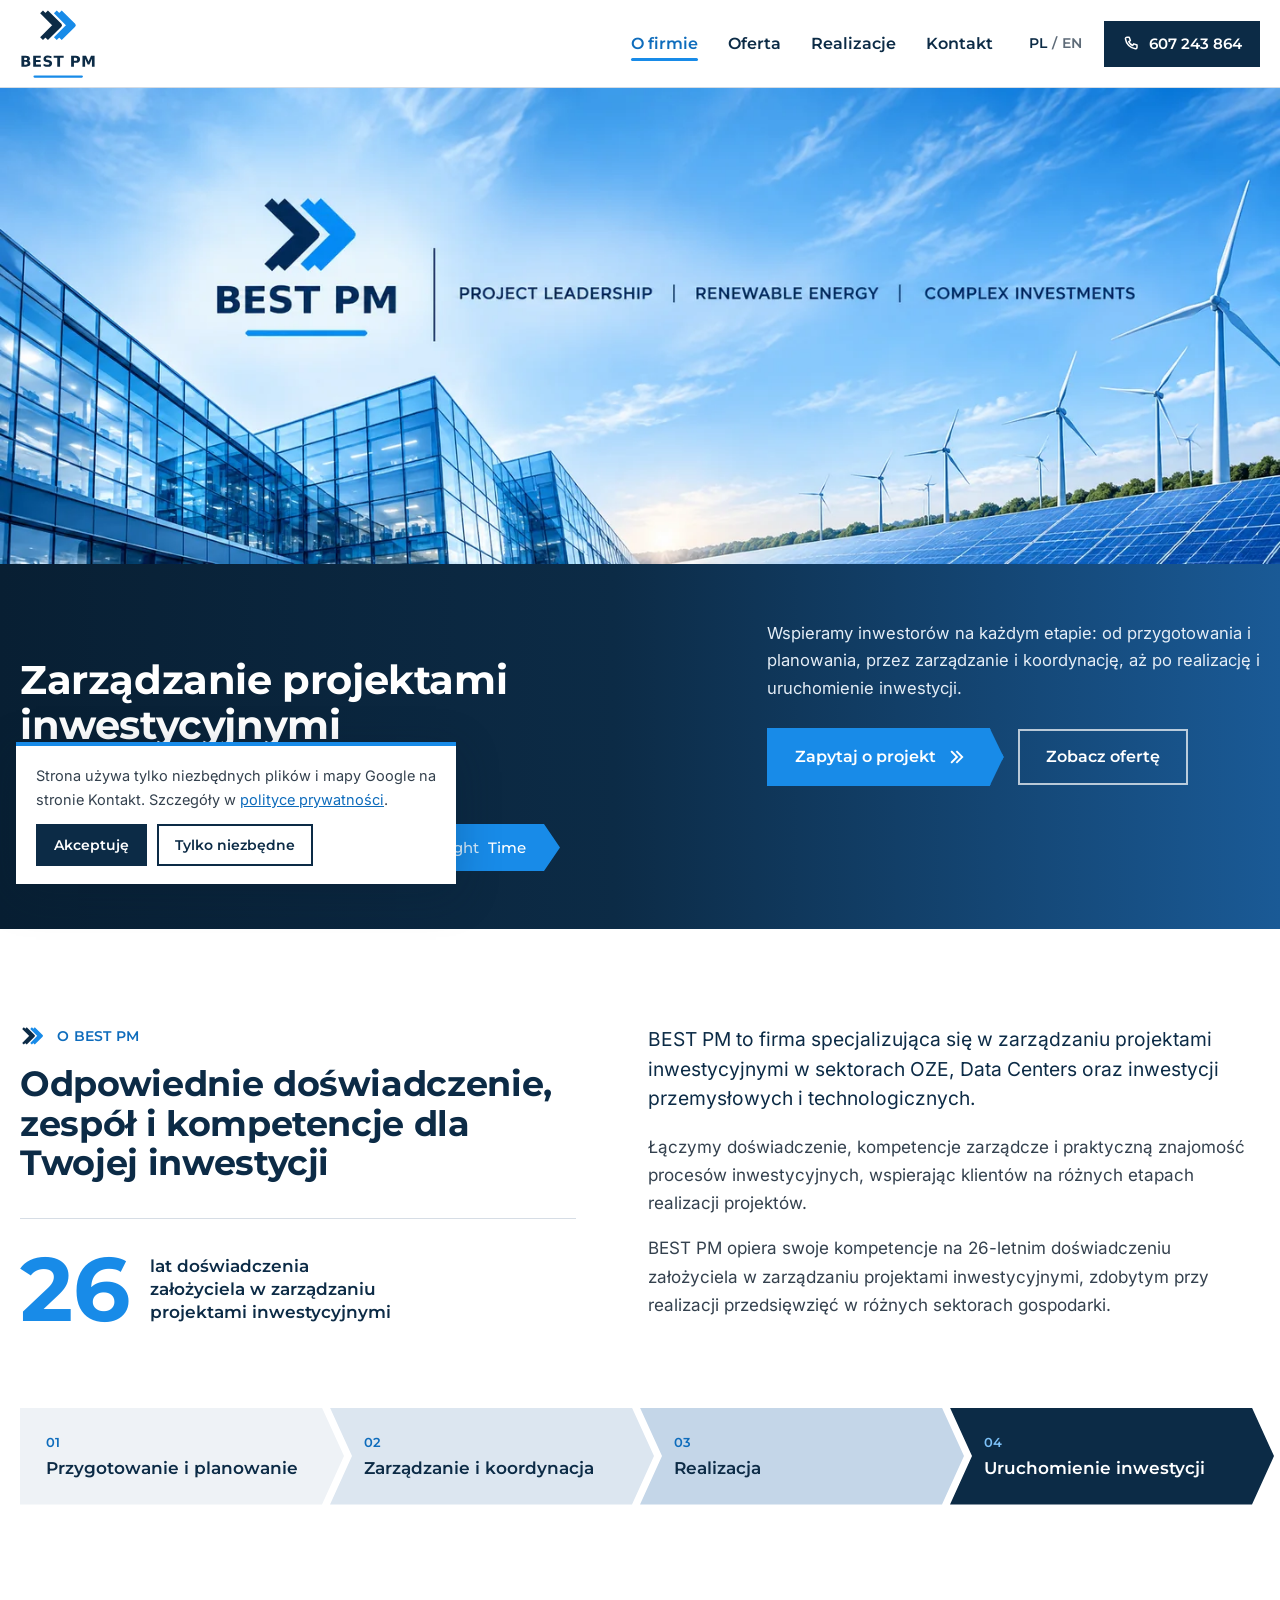
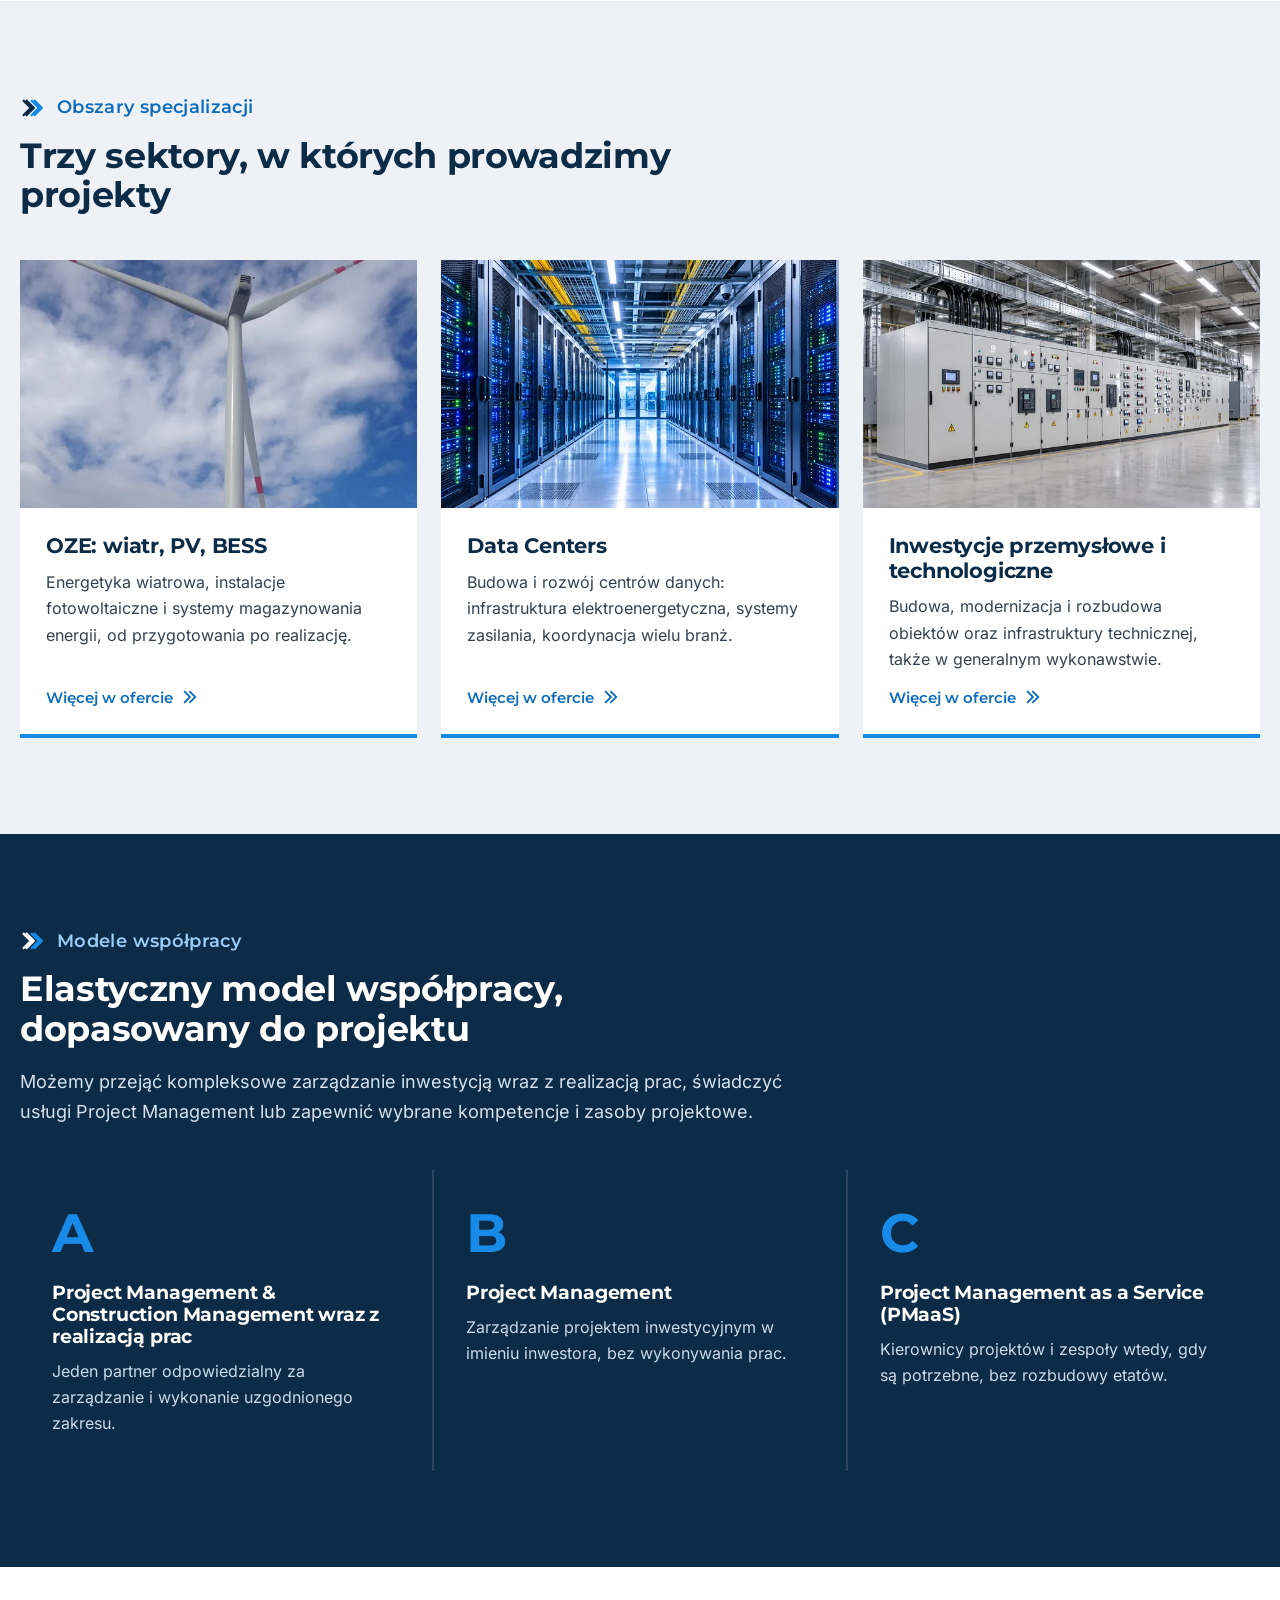
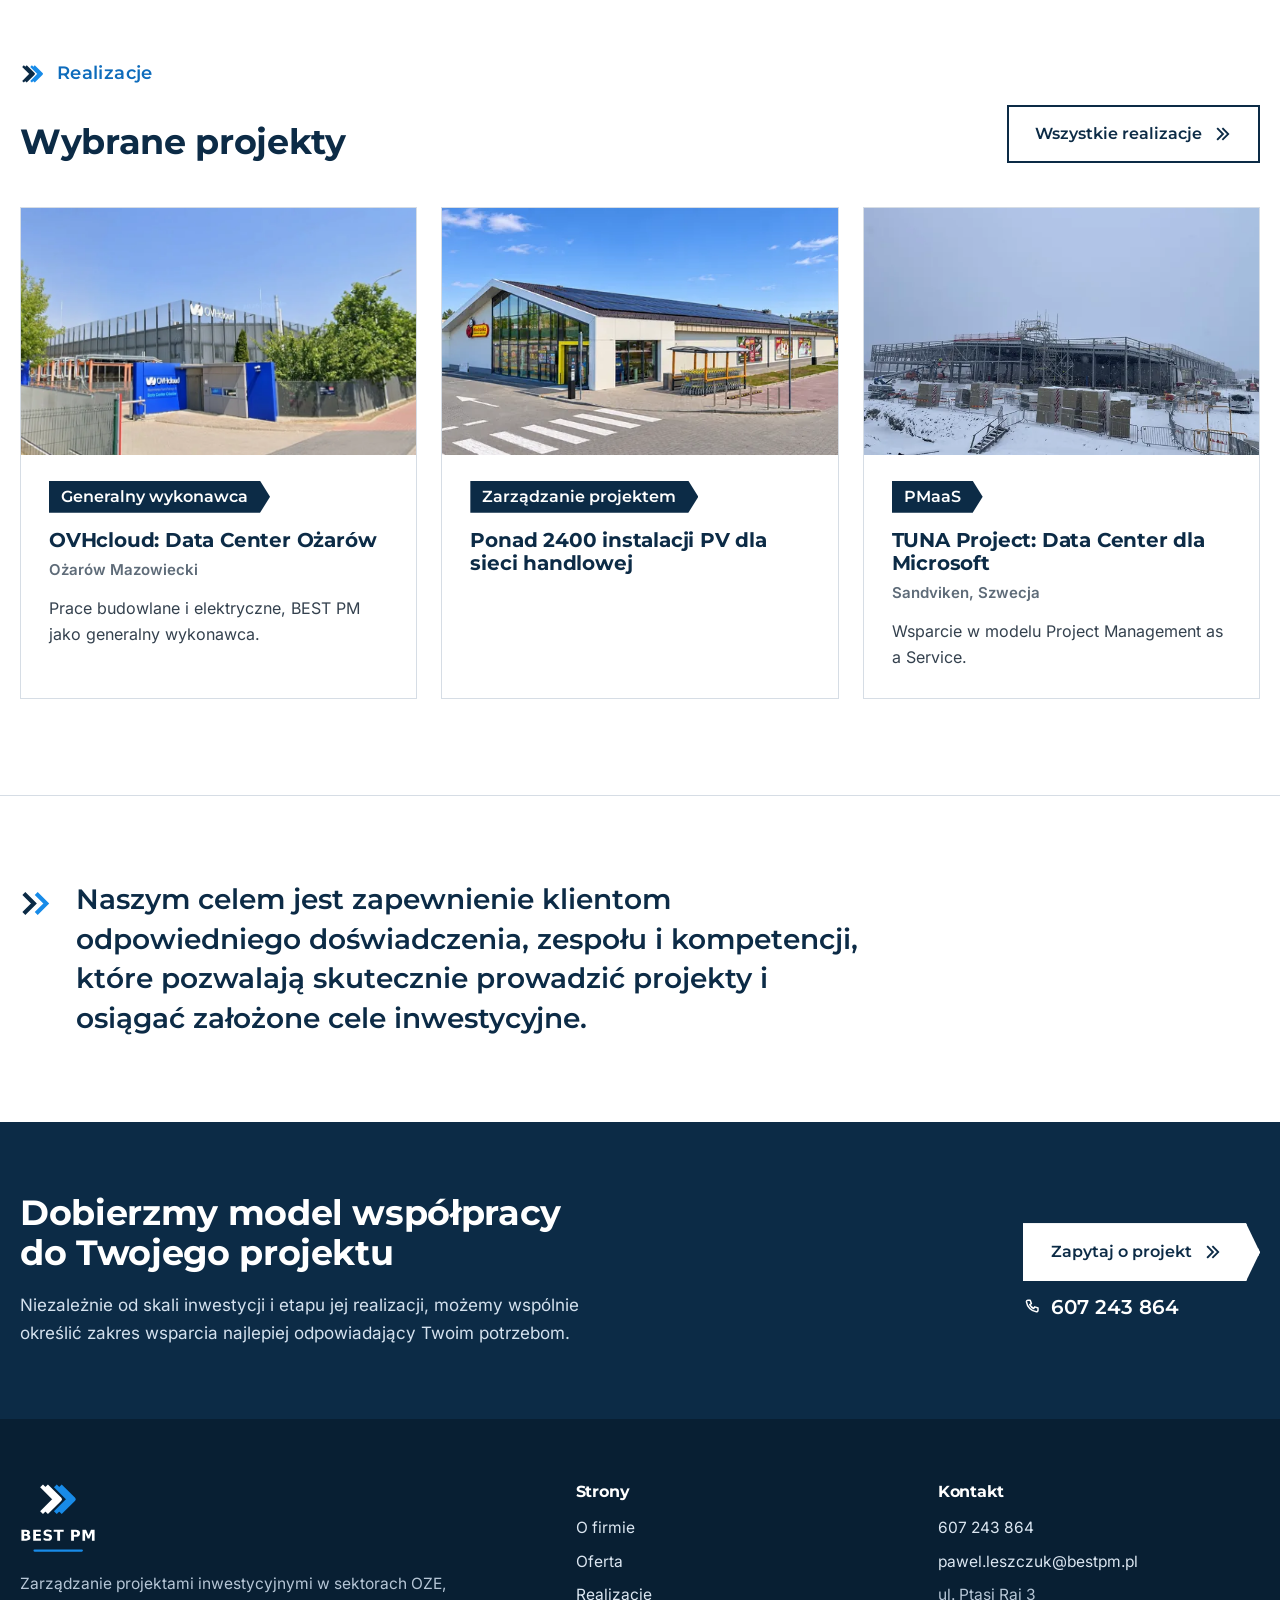
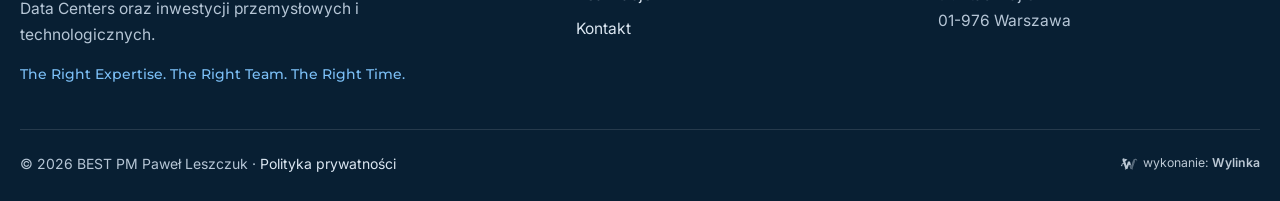
<file: index.html>
<!doctype html>
<html lang="pl">
<head>
<meta charset="utf-8">
<meta name="viewport" content="width=device-width,initial-scale=1">
<title>BEST PM - zarządzanie projektami inwestycyjnymi: OZE, Data Centers, przemysł</title>
<meta name="description" content="BEST PM: zarządzanie projektami inwestycyjnymi w sektorach OZE, Data Centers oraz inwestycji przemysłowych i technologicznych. Project Management, Construction Management i PMaaS.">
<meta name="robots" content="noindex,nofollow">
<meta name="theme-color" content="#0C2B46">
<link rel="icon" href="data:image/svg+xml,%3Csvg xmlns='http://www.w3.org/2000/svg' viewBox='0 0 36 32'%3E%3Cg fill='none' stroke-width='3.4' stroke-linejoin='round'%3E%3Cpath d='M4.2 4.5L15.6 15.9 4.2 27.3M12.3 10.5L17.7 15.9 12.3 21.3M8.4 4.5L19.8 15.9 8.4 27.3' stroke='%230C2B46'/%3E%3Cpath d='M15.9 4.5L27.3 15.9 15.9 27.3M24 10.5L29.4 15.9 24 21.3M20.1 4.5L31.5 15.9 20.1 27.3' stroke='%23188BE8'/%3E%3C/g%3E%3C/svg%3E">
<link rel="preload" href="fonts/montserrat-rdzen.woff2" as="font" type="font/woff2" crossorigin>
<link rel="preload" href="fonts/inter-rdzen.woff2" as="font" type="font/woff2" crossorigin>
<style>
@font-face{font-family:"Montserrat";font-style:normal;font-weight:500 700;font-display:swap;src:url(fonts/montserrat-rdzen.woff2) format("woff2");unicode-range:U+0020-007E,U+00A0,U+00A9,U+00AB,U+00B0,U+00B7,U+00BB,U+00D3,U+00F3,U+2013,U+2018-2019,U+201C-201E,U+2022,U+2026}
@font-face{font-family:"Montserrat";font-style:normal;font-weight:500 700;font-display:swap;src:url(fonts/montserrat-pl.woff2) format("woff2");unicode-range:U+0104-0107,U+0118-0119,U+0141-0144,U+015A-015B,U+0179-017C}
@font-face{font-family:"Inter";font-style:normal;font-weight:400 700;font-display:swap;src:url(fonts/inter-rdzen.woff2) format("woff2");unicode-range:U+0020-007E,U+00A0,U+00A9,U+00AB,U+00B0,U+00B7,U+00BB,U+00D3,U+00D7,U+00F3,U+2013-2014,U+2018-2019,U+201C-201E,U+2022,U+2026,U+20AC}
@font-face{font-family:"Inter";font-style:normal;font-weight:400 700;font-display:swap;src:url(fonts/inter-pl.woff2) format("woff2");unicode-range:U+0104-0107,U+0118-0119,U+0141-0144,U+015A-015B,U+0179-017C}
</style>
<link rel="stylesheet" href="style.css?v=4">
<link rel="preload" as="image" type="image/webp" imagesrcset="img/tlo-960.webp 960w, img/tlo-1440.webp 1440w, img/tlo-2056.webp 2056w" imagesizes="100vw" fetchpriority="high">
<style>
.wylinka-badge{display:inline-flex;align-items:center;gap:.4em;color:inherit;text-decoration:none;font-size:.875em;line-height:1;opacity:.85}
.wylinka-badge:hover,.wylinka-badge:focus-visible{opacity:1}
.wylinka-badge:focus-visible{outline:2px solid currentColor;outline-offset:3px;border-radius:2px}
.wylinka-badge svg{width:18px;height:18px;flex:none;overflow:visible}
.wylinka-badge b{font-weight:600}
.wylinka-badge .wy-old{opacity:.45;transform-origin:40px 30px;transition:transform .32s cubic-bezier(.3,.7,.4,1),opacity .32s ease-out}
.wylinka-badge .wy-pod{opacity:0;transition:opacity .2s ease-out .08s}
.wylinka-badge:hover .wy-old,.wylinka-badge:focus-visible .wy-old{transform:translate(9px,7px) rotate(9deg);opacity:0}
.wylinka-badge:hover .wy-pod,.wylinka-badge:focus-visible .wy-pod{opacity:1}
@media (prefers-reduced-motion:reduce){.wylinka-badge .wy-old,.wylinka-badge .wy-pod{transition:none}.wylinka-badge:hover .wy-old,.wylinka-badge:focus-visible .wy-old{transform:none;opacity:.45}.wylinka-badge:hover .wy-pod,.wylinka-badge:focus-visible .wy-pod{opacity:0}}
</style>
</head>
<body>
<a class="skip" href="#tresc">Przejdź do treści</a>
<header class="top"><div class="wrap">
<a class="logo" href="index.html" aria-label="BEST PM, strona główna"><svg class="logo-svg" viewBox="42 62 216 198" role="img" aria-label="BEST PM"><g fill="none" stroke-width="11.3" stroke-linejoin="round"><path d="M103 70L141 108L103 146M130 90L148 108L130 126M117 70L155 108L117 146" stroke="#0C2B46"/><path d="M142 70L180 108L142 146M169 90L187 108L169 126M156 70L194 108L156 146" stroke="#188BE8"/></g><path fill="#0C2B46" d="M58.35 206.09Q60.23 206.09 61.20 205.27Q62.17 204.44 62.17 202.83Q62.17 201.24 61.20 200.40Q60.23 199.56 58.35 199.56H53.95V206.09ZM58.62 219.58Q61.01 219.58 62.22 218.57Q63.43 217.56 63.43 215.51Q63.43 213.51 62.23 212.51Q61.03 211.51 58.62 211.51H53.95V219.58ZM66.01 208.49Q68.57 209.23 69.98 211.24Q71.38 213.24 71.38 216.15Q71.38 220.62 68.37 222.81Q65.35 225.0 59.20 225.0H46.0V194.15H57.94Q64.36 194.15 67.24 196.09Q70.12 198.04 70.12 202.31Q70.12 204.56 69.07 206.14Q68.02 207.72 66.01 208.49ZM79.32 194.15H100.79V200.16H87.27V205.91H99.98V211.92H87.27V218.98H101.24V225.0H79.32ZM130.76 195.12V201.65Q128.22 200.51 125.81 199.94Q123.39 199.36 121.24 199.36Q118.39 199.36 117.03 200.14Q115.66 200.93 115.66 202.58Q115.66 203.82 116.58 204.51Q117.50 205.20 119.92 205.70L123.31 206.38Q128.45 207.41 130.62 209.52Q132.79 211.63 132.79 215.51Q132.79 220.62 129.76 223.10Q126.74 225.59 120.52 225.59Q117.58 225.59 114.63 225.04Q111.68 224.48 108.72 223.38V216.67Q111.68 218.24 114.43 219.04Q117.19 219.83 119.75 219.83Q122.36 219.83 123.74 218.96Q125.12 218.10 125.12 216.48Q125.12 215.04 124.18 214.25Q123.24 213.47 120.44 212.85L117.36 212.17Q112.73 211.17 110.59 209.01Q108.45 206.84 108.45 203.16Q108.45 198.55 111.43 196.07Q114.40 193.59 119.98 193.59Q122.52 193.59 125.21 193.98Q127.89 194.36 130.76 195.12ZM137.17 194.15H165.60V200.16H155.37V225.0H147.42V200.16H137.17ZM186.59 194.15H199.80Q205.68 194.15 208.83 196.77Q211.98 199.38 211.98 204.21Q211.98 209.07 208.83 211.68Q205.68 214.29 199.80 214.29H194.55V225.0H186.59ZM194.55 199.92V208.53H198.95Q201.26 208.53 202.52 207.40Q203.78 206.28 203.78 204.21Q203.78 202.15 202.52 201.03Q201.26 199.92 198.95 199.92ZM218.68 194.15H228.80L235.83 210.66L242.89 194.15H253.0V225.0H245.48V202.44L238.37 219.07H233.33L226.22 202.44V225.0H218.68Z"/><rect x="80" y="250" width="140" height="6.4" rx="3.2" fill="#188BE8"/></svg></a>
<nav class="nav" aria-label="Menu główne"><a href="index.html" aria-current="page">O firmie</a><a href="oferta.html">Oferta</a><a href="realizacje.html">Realizacje</a><a href="kontakt.html">Kontakt</a></nav>
<div class="jez" aria-label="Wersja językowa"><span class="akt" aria-current="true">PL</span><span class="sep">/</span><a href="#" aria-disabled="true" title="Wersja angielska: po przekazaniu angielskich tekstów">EN</a></div>
<a class="tel" href="tel:+48607243864"><svg class="ik" viewBox="0 0 24 24" aria-hidden="true"><path d="M6.6 3h3l1.6 4.4-2.2 1.4a11 11 0 0 0 5.2 5.2l1.4-2.2L20 13.4v3a2 2 0 0 1-2.2 2A15.6 15.6 0 0 1 4.6 5.2 2 2 0 0 1 6.6 3z"/></svg>607 243 864</a>
<button class="burger" type="button" aria-label="Menu" aria-expanded="false"><i></i><i></i><i></i></button>
</div></header>
<div class="menu-pan" aria-label="Menu"><a class="poz" href="index.html" aria-current="page"><svg class="ch" viewBox="0 0 36 32" aria-hidden="true"><path d="M4.2 4.5L15.6 15.9 4.2 27.3M12.3 10.5L17.7 15.9 12.3 21.3M8.4 4.5L19.8 15.9 8.4 27.3" stroke="#0C2B46"/><path d="M15.9 4.5L27.3 15.9 15.9 27.3M24 10.5L29.4 15.9 24 21.3M20.1 4.5L31.5 15.9 20.1 27.3" stroke="#188BE8"/></svg>O firmie</a><a class="poz" href="oferta.html"><svg class="ch" viewBox="0 0 36 32" aria-hidden="true"><path d="M4.2 4.5L15.6 15.9 4.2 27.3M12.3 10.5L17.7 15.9 12.3 21.3M8.4 4.5L19.8 15.9 8.4 27.3" stroke="#0C2B46"/><path d="M15.9 4.5L27.3 15.9 15.9 27.3M24 10.5L29.4 15.9 24 21.3M20.1 4.5L31.5 15.9 20.1 27.3" stroke="#188BE8"/></svg>Oferta</a><a class="poz" href="realizacje.html"><svg class="ch" viewBox="0 0 36 32" aria-hidden="true"><path d="M4.2 4.5L15.6 15.9 4.2 27.3M12.3 10.5L17.7 15.9 12.3 21.3M8.4 4.5L19.8 15.9 8.4 27.3" stroke="#0C2B46"/><path d="M15.9 4.5L27.3 15.9 15.9 27.3M24 10.5L29.4 15.9 24 21.3M20.1 4.5L31.5 15.9 20.1 27.3" stroke="#188BE8"/></svg>Realizacje</a><a class="poz" href="kontakt.html"><svg class="ch" viewBox="0 0 36 32" aria-hidden="true"><path d="M4.2 4.5L15.6 15.9 4.2 27.3M12.3 10.5L17.7 15.9 12.3 21.3M8.4 4.5L19.8 15.9 8.4 27.3" stroke="#0C2B46"/><path d="M15.9 4.5L27.3 15.9 15.9 27.3M24 10.5L29.4 15.9 24 21.3M20.1 4.5L31.5 15.9 20.1 27.3" stroke="#188BE8"/></svg>Kontakt</a><a class="btn" href="tel:+48607243864"><svg class="ik" viewBox="0 0 24 24" aria-hidden="true"><path d="M6.6 3h3l1.6 4.4-2.2 1.4a11 11 0 0 0 5.2 5.2l1.4-2.2L20 13.4v3a2 2 0 0 1-2.2 2A15.6 15.6 0 0 1 4.6 5.2 2 2 0 0 1 6.6 3z"/></svg>Zadzwoń: 607 243 864</a><p class="kont">pawel.leszczuk@bestpm.pl<br>ul. Ptasi Raj 3, 01-976 Warszawa</p><p class="jez-m"><b>PL</b> / <span title="Wersja angielska: po przekazaniu angielskich tekstów">EN</span></p></div>
<main id="tresc">
<section class="hero-baner">
<div class="baner"><img src="img/tlo-1440.webp" srcset="img/tlo-960.webp 960w, img/tlo-1440.webp 1440w, img/tlo-2056.webp 2056w" sizes="100vw" width="2056" height="765" alt="BEST PM: Project Leadership, Renewable Energy, Complex Investments. Biurowiec, farma wiatrowa i instalacja fotowoltaiczna" fetchpriority="high" decoding="async"></div>
<div class="hero-pas"><div class="wrap hp-siatka">
<div class="hp-lewa"><h1>Zarządzanie projektami inwestycyjnymi <span>OZE, Data Centers, przemysł</span></h1></div>
<div class="hp-prawa"><p class="lead">Wspieramy inwestorów na każdym etapie: od przygotowania i planowania, przez zarządzanie i koordynację, aż po realizację i uruchomienie inwestycji.</p><div class="hero-akcje"><a class="btn" href="kontakt.html#zapytanie" data-cta>Zapytaj o projekt <svg class="arr" viewBox="0 0 24 24" aria-hidden="true"><path d="M5 5l7 7-7 7M12 5l7 7-7 7"/></svg></a><a class="btn obrys-j" href="oferta.html">Zobacz ofertę</a></div></div>
<div class="haslo" aria-label="The Right Expertise. The Right Team. The Right Time.">
<span><b>The Right</b> Expertise</span><span><b>The Right</b> Team</span><span><b>The Right</b> Time</span>
</div>
</div></div>
</section>
<section class="sek"><div class="wrap o-siatka">
<div class="o-lewa"><p class="znak"><svg class="ch" viewBox="0 0 36 32" aria-hidden="true"><path d="M4.2 4.5L15.6 15.9 4.2 27.3M12.3 10.5L17.7 15.9 12.3 21.3M8.4 4.5L19.8 15.9 8.4 27.3" stroke="#0C2B46"/><path d="M15.9 4.5L27.3 15.9 15.9 27.3M24 10.5L29.4 15.9 24 21.3M20.1 4.5L31.5 15.9 20.1 27.3" stroke="#188BE8"/></svg><span>O BEST PM</span></p><h2>Odpowiednie doświadczenie, zespół i kompetencje dla Twojej inwestycji</h2>
<div class="liczba"><b>26</b><span>lat doświadczenia założyciela w zarządzaniu projektami inwestycyjnymi</span></div></div>
<div class="o-prawa">
<p class="duzy">BEST PM to firma specjalizująca się w zarządzaniu projektami inwestycyjnymi w sektorach OZE, Data Centers oraz inwestycji przemysłowych i technologicznych.</p>
<p>Łączymy doświadczenie, kompetencje zarządcze i praktyczną znajomość procesów inwestycyjnych, wspierając klientów na różnych etapach realizacji projektów.</p>
<p>BEST PM opiera swoje kompetencje na 26-letnim doświadczeniu założyciela w zarządzaniu projektami inwestycyjnymi, zdobytym przy realizacji przedsięwzięć w różnych sektorach gospodarki.</p>
</div>
</div>
<div class="wrap"><ol class="etapy" aria-label="Etapy inwestycji, w których wspieramy klientów">
<li><span>01</span>Przygotowanie i planowanie</li><li><span>02</span>Zarządzanie i koordynacja</li><li><span>03</span>Realizacja</li><li><span>04</span>Uruchomienie inwestycji</li>
</ol></div></section>
<section class="sek szara"><div class="wrap">
<div class="wstep"><p class="znak"><svg class="ch" viewBox="0 0 36 32" aria-hidden="true"><path d="M4.2 4.5L15.6 15.9 4.2 27.3M12.3 10.5L17.7 15.9 12.3 21.3M8.4 4.5L19.8 15.9 8.4 27.3" stroke="#0C2B46"/><path d="M15.9 4.5L27.3 15.9 15.9 27.3M24 10.5L29.4 15.9 24 21.3M20.1 4.5L31.5 15.9 20.1 27.3" stroke="#188BE8"/></svg><span>Obszary specjalizacji</span></p><h2>Trzy sektory, w których prowadzimy projekty</h2></div>
<div class="sektory"><a class="sektor" href="oferta.html#oze"><div class="s-foto"><img src="img/buk-960.webp" srcset="img/buk-640.webp 640w, img/buk-960.webp 960w, img/buk-1280.webp 1280w" sizes="(min-width:1100px) 380px, (min-width:760px) 31vw, 100vw" width="1280" height="800" alt="Turbina wiatrowa na farmie wiatrowej Buk-Opalenica" loading="lazy" decoding="async"></div><div class="s-tekst"><h3>OZE: wiatr, PV, BESS</h3><p>Energetyka wiatrowa, instalacje fotowoltaiczne i systemy magazynowania energii, od przygotowania po realizację.</p><span class="wiecej">Więcej w ofercie <svg class="arr" viewBox="0 0 24 24" aria-hidden="true"><path d="M5 5l7 7-7 7M12 5l7 7-7 7"/></svg></span></div></a><a class="sektor" href="oferta.html#dc"><div class="s-foto"><img src="img/serwerownia-960.webp" srcset="img/serwerownia-640.webp 640w, img/serwerownia-960.webp 960w, img/serwerownia-1280.webp 1280w" sizes="(min-width:1100px) 380px, (min-width:760px) 31vw, 100vw" width="1280" height="800" alt="Symetryczna serwerownia w centrum danych" loading="lazy" decoding="async"></div><div class="s-tekst"><h3>Data Centers</h3><p>Budowa i rozwój centrów danych: infrastruktura elektroenergetyczna, systemy zasilania, koordynacja wielu branż.</p><span class="wiecej">Więcej w ofercie <svg class="arr" viewBox="0 0 24 24" aria-hidden="true"><path d="M5 5l7 7-7 7M12 5l7 7-7 7"/></svg></span></div></a><a class="sektor" href="oferta.html#przemysl"><div class="s-foto"><img src="img/rozdzielnia-960.webp" srcset="img/rozdzielnia-640.webp 640w, img/rozdzielnia-960.webp 960w, img/rozdzielnia-1280.webp 1280w" sizes="(min-width:1100px) 380px, (min-width:760px) 31vw, 100vw" width="1280" height="800" alt="Nowoczesna hala rozdzielni elektrycznej" loading="lazy" decoding="async"></div><div class="s-tekst"><h3>Inwestycje przemysłowe i technologiczne</h3><p>Budowa, modernizacja i rozbudowa obiektów oraz infrastruktury technicznej, także w generalnym wykonawstwie.</p><span class="wiecej">Więcej w ofercie <svg class="arr" viewBox="0 0 24 24" aria-hidden="true"><path d="M5 5l7 7-7 7M12 5l7 7-7 7"/></svg></span></div></a></div>
</div></section>
<section class="sek granat"><div class="wrap">
<div class="wstep"><p class="znak"><svg class="ch" viewBox="0 0 36 32" aria-hidden="true"><path d="M4.2 4.5L15.6 15.9 4.2 27.3M12.3 10.5L17.7 15.9 12.3 21.3M8.4 4.5L19.8 15.9 8.4 27.3" stroke="#fff"/><path d="M15.9 4.5L27.3 15.9 15.9 27.3M24 10.5L29.4 15.9 24 21.3M20.1 4.5L31.5 15.9 20.1 27.3" stroke="#188BE8"/></svg><span>Modele współpracy</span></p><h2>Elastyczny model współpracy, dopasowany do projektu</h2><p>Możemy przejąć kompleksowe zarządzanie inwestycją wraz z realizacją prac, świadczyć usługi Project Management lub zapewnić wybrane kompetencje i zasoby projektowe.</p></div>
<div class="modele">
<a class="model" href="oferta.html#model-a"><b>A</b><h3>Project Management &amp; Construction Management wraz z realizacją prac</h3><p>Jeden partner odpowiedzialny za zarządzanie i wykonanie uzgodnionego zakresu.</p></a>
<a class="model" href="oferta.html#model-b"><b>B</b><h3>Project Management</h3><p>Zarządzanie projektem inwestycyjnym w imieniu inwestora, bez wykonywania prac.</p></a>
<a class="model" href="oferta.html#model-c"><b>C</b><h3>Project Management as a Service (PMaaS)</h3><p>Kierownicy projektów i zespoły wtedy, gdy są potrzebne, bez rozbudowy etatów.</p></a>
</div></div></section>
<section class="sek"><div class="wrap">
<div class="wstep wstep-rz"><p class="znak"><svg class="ch" viewBox="0 0 36 32" aria-hidden="true"><path d="M4.2 4.5L15.6 15.9 4.2 27.3M12.3 10.5L17.7 15.9 12.3 21.3M8.4 4.5L19.8 15.9 8.4 27.3" stroke="#0C2B46"/><path d="M15.9 4.5L27.3 15.9 15.9 27.3M24 10.5L29.4 15.9 24 21.3M20.1 4.5L31.5 15.9 20.1 27.3" stroke="#188BE8"/></svg><span>Realizacje</span></p><h2>Wybrane projekty</h2><a class="btn obrys" href="realizacje.html">Wszystkie realizacje <svg class="arr" viewBox="0 0 24 24" aria-hidden="true"><path d="M5 5l7 7-7 7M12 5l7 7-7 7"/></svg></a></div>
<div class="kafle trzy"><article class="kafel"><div class="k-foto zaw"><img src="img/ozarow-1027.webp" srcset="img/ozarow-640.webp 640w, img/ozarow-1027.webp 1027w" sizes="(min-width:760px) 1027px, 100vw" width="1027" height="536" alt="Budynek centrum danych OVHcloud w Ożarowie Mazowieckim od strony ulicy" loading="lazy" decoding="async"></div><div class="k-tekst"><p class="rola">Generalny wykonawca</p><h3>OVHcloud: Data Center Ożarów</h3><p class="miejsce">Ożarów Mazowiecki</p><p>Prace budowlane i elektryczne, BEST PM jako generalny wykonawca.</p></div></article><article class="kafel"><div class="k-foto"><img src="img/pv-oryg-960.webp" srcset="img/pv-oryg-640.webp 640w, img/pv-oryg-960.webp 960w, img/pv-oryg-1280.webp 1280w, img/pv-oryg-1747.webp 1747w" sizes="(min-width:1100px) 390px, (min-width:760px) 31vw, 100vw" width="1747" height="900" alt="Sklep z instalacją fotowoltaiczną na dachu" style="object-position:22% 50%" loading="lazy" decoding="async"></div><div class="k-tekst"><p class="rola">Zarządzanie projektem</p><h3>Ponad 2400 instalacji PV dla sieci handlowej</h3></div></article><article class="kafel"><div class="k-foto"><img src="img/tuna-960.webp" srcset="img/tuna-640.webp 640w, img/tuna-960.webp 960w, img/tuna-1280.webp 1280w" sizes="(min-width:1100px) 390px, (min-width:760px) 31vw, 100vw" width="1280" height="800" alt="Konstrukcja stalowa centrum danych w Sandviken w trakcie budowy" loading="lazy" decoding="async"></div><div class="k-tekst"><p class="rola">PMaaS</p><h3>TUNA Project: Data Center dla Microsoft</h3><p class="miejsce">Sandviken, Szwecja</p><p>Wsparcie w modelu Project Management as a Service.</p></div></article></div>
</div></section>
<section class="sek cel"><div class="wrap cel-siatka">
<p class="cytat">Naszym celem jest zapewnienie klientom odpowiedniego doświadczenia, zespołu i kompetencji, które pozwalają skutecznie prowadzić projekty i osiągać założone cele inwestycyjne.</p>
</div></section>
<section class="cta-pas"><div class="wrap">
<div><h2>Dobierzmy model współpracy do Twojego projektu</h2><p>Niezależnie od skali inwestycji i etapu jej realizacji, możemy wspólnie określić zakres wsparcia najlepiej odpowiadający Twoim potrzebom.</p></div>
<div class="cta-akcje"><a class="btn jasny" href="kontakt.html#zapytanie">Zapytaj o projekt <svg class="arr" viewBox="0 0 24 24" aria-hidden="true"><path d="M5 5l7 7-7 7M12 5l7 7-7 7"/></svg></a><a class="tel-duzy" href="tel:+48607243864"><svg class="ik" viewBox="0 0 24 24" aria-hidden="true"><path d="M6.6 3h3l1.6 4.4-2.2 1.4a11 11 0 0 0 5.2 5.2l1.4-2.2L20 13.4v3a2 2 0 0 1-2.2 2A15.6 15.6 0 0 1 4.6 5.2 2 2 0 0 1 6.6 3z"/></svg>607 243 864</a></div>
</div></section>
</main>
<footer class="stopka"><div class="wrap">
<div class="stopka-siatka">
<div class="st-o"><a class="logo" href="index.html" aria-label="BEST PM"><svg class="logo-svg" viewBox="42 62 216 198" role="img" aria-label="BEST PM"><g fill="none" stroke-width="11.3" stroke-linejoin="round"><path d="M103 70L141 108L103 146M130 90L148 108L130 126M117 70L155 108L117 146" stroke="#FFFFFF"/><path d="M142 70L180 108L142 146M169 90L187 108L169 126M156 70L194 108L156 146" stroke="#188BE8"/></g><path fill="#FFFFFF" d="M58.35 206.09Q60.23 206.09 61.20 205.27Q62.17 204.44 62.17 202.83Q62.17 201.24 61.20 200.40Q60.23 199.56 58.35 199.56H53.95V206.09ZM58.62 219.58Q61.01 219.58 62.22 218.57Q63.43 217.56 63.43 215.51Q63.43 213.51 62.23 212.51Q61.03 211.51 58.62 211.51H53.95V219.58ZM66.01 208.49Q68.57 209.23 69.98 211.24Q71.38 213.24 71.38 216.15Q71.38 220.62 68.37 222.81Q65.35 225.0 59.20 225.0H46.0V194.15H57.94Q64.36 194.15 67.24 196.09Q70.12 198.04 70.12 202.31Q70.12 204.56 69.07 206.14Q68.02 207.72 66.01 208.49ZM79.32 194.15H100.79V200.16H87.27V205.91H99.98V211.92H87.27V218.98H101.24V225.0H79.32ZM130.76 195.12V201.65Q128.22 200.51 125.81 199.94Q123.39 199.36 121.24 199.36Q118.39 199.36 117.03 200.14Q115.66 200.93 115.66 202.58Q115.66 203.82 116.58 204.51Q117.50 205.20 119.92 205.70L123.31 206.38Q128.45 207.41 130.62 209.52Q132.79 211.63 132.79 215.51Q132.79 220.62 129.76 223.10Q126.74 225.59 120.52 225.59Q117.58 225.59 114.63 225.04Q111.68 224.48 108.72 223.38V216.67Q111.68 218.24 114.43 219.04Q117.19 219.83 119.75 219.83Q122.36 219.83 123.74 218.96Q125.12 218.10 125.12 216.48Q125.12 215.04 124.18 214.25Q123.24 213.47 120.44 212.85L117.36 212.17Q112.73 211.17 110.59 209.01Q108.45 206.84 108.45 203.16Q108.45 198.55 111.43 196.07Q114.40 193.59 119.98 193.59Q122.52 193.59 125.21 193.98Q127.89 194.36 130.76 195.12ZM137.17 194.15H165.60V200.16H155.37V225.0H147.42V200.16H137.17ZM186.59 194.15H199.80Q205.68 194.15 208.83 196.77Q211.98 199.38 211.98 204.21Q211.98 209.07 208.83 211.68Q205.68 214.29 199.80 214.29H194.55V225.0H186.59ZM194.55 199.92V208.53H198.95Q201.26 208.53 202.52 207.40Q203.78 206.28 203.78 204.21Q203.78 202.15 202.52 201.03Q201.26 199.92 198.95 199.92ZM218.68 194.15H228.80L235.83 210.66L242.89 194.15H253.0V225.0H245.48V202.44L238.37 219.07H233.33L226.22 202.44V225.0H218.68Z"/><rect x="80" y="250" width="140" height="6.4" rx="3.2" fill="#188BE8"/></svg></a><p>Zarządzanie projektami inwestycyjnymi w sektorach OZE, Data Centers oraz inwestycji przemysłowych i technologicznych.</p><p class="haslo-st">The Right Expertise. The Right Team. The Right Time.</p></div>
<div><h3>Strony</h3><ul><li><a href="index.html">O firmie</a></li><li><a href="oferta.html">Oferta</a></li><li><a href="realizacje.html">Realizacje</a></li><li><a href="kontakt.html">Kontakt</a></li></ul></div>
<div><h3>Kontakt</h3><ul><li><a href="tel:+48607243864">607 243 864</a></li><li><a href="mailto:pawel.leszczuk@bestpm.pl">pawel.leszczuk@bestpm.pl</a></li><li>ul. Ptasi Raj 3<br>01-976 Warszawa</li></ul></div>
</div>
<div class="stopka-dol"><span>© <span data-rok>2026</span> BEST PM Paweł Leszczuk · <a href="polityka-prywatnosci.html">Polityka prywatności</a></span><a class="wylinka-badge" href="https://wylinka.pl/?utm_source=bestpm.pl&amp;utm_medium=stopka&amp;utm_campaign=wykonanie" rel="noopener" title="Strona wykonana przez Wylinka"><svg viewBox="0 0 64 64" aria-hidden="true" focusable="false" fill="currentColor"><path d="M9.8 22.8l-1.2-7.9 2.2-3.7 15.5 4.6-.5 1.5-7.2 5.5 4.7 15.6 5-15.6 7 0 4.1 12.7-4.2-.9-2.6 1.8-.8-2.2-5.3 15.6-4.3 0 .4 .2-2.1 2.8-1.3-1.1 1.1-1.4-3.1 .2-.1-1.7 2.2-.1-5.7-16.5-4.8 .6-.8 3.1 0 .5-.3 .5 .8 2.2-1.6 .5-.4-1.3-.8 1.6-1.5-.8 .8-1.6-1.4 .6-.6-1.6 2.3-.8 .2-.4 1.3-4.8 5.9-.8-2.4-6.9zM15.2 13.7l-.1-.4-.4 .8-.1 .8 .1 1 .1 .4 .3 .7 .3-.9 .1-.7 0-.8z"/><path class="wy-pod" d="M37.1 49.8l-4.5-13.3 2.6-1.8 4.2 .9 .9 2.8 3-9.7 0-.5 .1-.8 3.2-8.4 .5-1 .6-1 .9-1.1 1.3-1 1.1-.7 1.4-.5 1.4-.3 .7 0 .9 0 1.2 .3 1.4 .6 .8 .5 .7 .7 .6 .7 .5 .9 .3 .9 .1 .9 0 .8-.2 .9-.5 .9-.5 .6-.7 .5-.7 .3-.1-.1 0-.1 .5-.5 .3-.7 .2-.5 0-.6-.1-.6-.3-.7-.4-.5-.4-.4-.5-.3-.6-.3-.7 0-.7 .1-.6 .1-.5 .4-.5 .5-.3 .5-.2 .7-.1 1.5-1.4 5.1-.8 3.3-.3 .7-.5 .7-6 17.5 1.9 .1-.1 1.7-3.1-.2 1.1 1.4-1.3 1.1-2.1-2.8 .4-.2z"/><path class="wy-old" d="M40.8 50l.4-.2-4.1 0-4.2-12.5 2.5-1.7 4.3 .9 .6 1.9 .6-1.6 0-.3 2.4-7.8 0-.5 .1-.8 3.2-8.4 .4-.8 .6-.9 .9-1.2 .9-.9 1.3-.8 1.4-.6 1.2-.3 1.4-.1 1.3 .1 .6 .2 .8 .3 1.1 .6 .9 .7 .7 .9 .5 .9 .3 .9 .1 1.1-.1 .9-.3 .9-.4 .7-.6 .7-.6 .4-.6 .2-.1-.1 0-.1 .5-.5 .3-.7 .2-.5 0-.5-.1-.6-.2-.6-.3-.5-.4-.5-.5-.3-.6-.3-.7-.1-.6 0-.6 .1-.6 .3-.6 .5-.3 .4-.2 .5-.1 .5-.1 1.5-1.4 5.1-.8 3.3-.3 .7-.5 .7-6 17.5 1.9 .1-.1 1.7-3.1-.2 1.1 1.4-1.3 1.1zM49.6 17.1l.6 1.7-1.5 1.9 .4 .4 1.8-2.1-.7-2.1zM48.1 28.3l.5 1.8-1.7 1.8 .4 .4 1.9-2-.6-2.2zM37.9 41.7l1.7-1.5-.4-.4-1.7 1.4zM42.6 38.7l-1.5 2.8 1.1 2-1.3 2.6 .5 .2 1.5-2.8-1.1-2 1.4-2.5z"/></svg><span>wykonanie: <b>Wylinka</b></span></a></div>
</div></footer>
<div class="mob"><a class="a1" href="tel:+48607243864"><svg class="ik" viewBox="0 0 24 24" aria-hidden="true"><path d="M6.6 3h3l1.6 4.4-2.2 1.4a11 11 0 0 0 5.2 5.2l1.4-2.2L20 13.4v3a2 2 0 0 1-2.2 2A15.6 15.6 0 0 1 4.6 5.2 2 2 0 0 1 6.6 3z"/></svg>Zadzwoń</a><a class="a2" href="kontakt.html#zapytanie"><svg class="arr" viewBox="0 0 24 24" aria-hidden="true"><path d="M5 5l7 7-7 7M12 5l7 7-7 7"/></svg>Zapytanie</a></div>
<div class="zgody" role="dialog" aria-label="Pliki cookies" hidden><p>Strona używa tylko niezbędnych plików i mapy Google na stronie Kontakt. Szczegóły w <a href="polityka-prywatnosci.html">polityce prywatności</a>.</p><div class="przyciski"><button type="button" data-z="wszystkie">Akceptuję</button><button type="button" class="drugi" data-z="niezbedne">Tylko niezbędne</button></div></div>
<script>try{if(!localStorage.getItem('bestpm-zgody'))document.querySelector('.zgody').hidden=false}catch(e){document.querySelector('.zgody').hidden=false}</script>
<script src="app.js?v=2" defer></script>
</body>
</html>
</file>
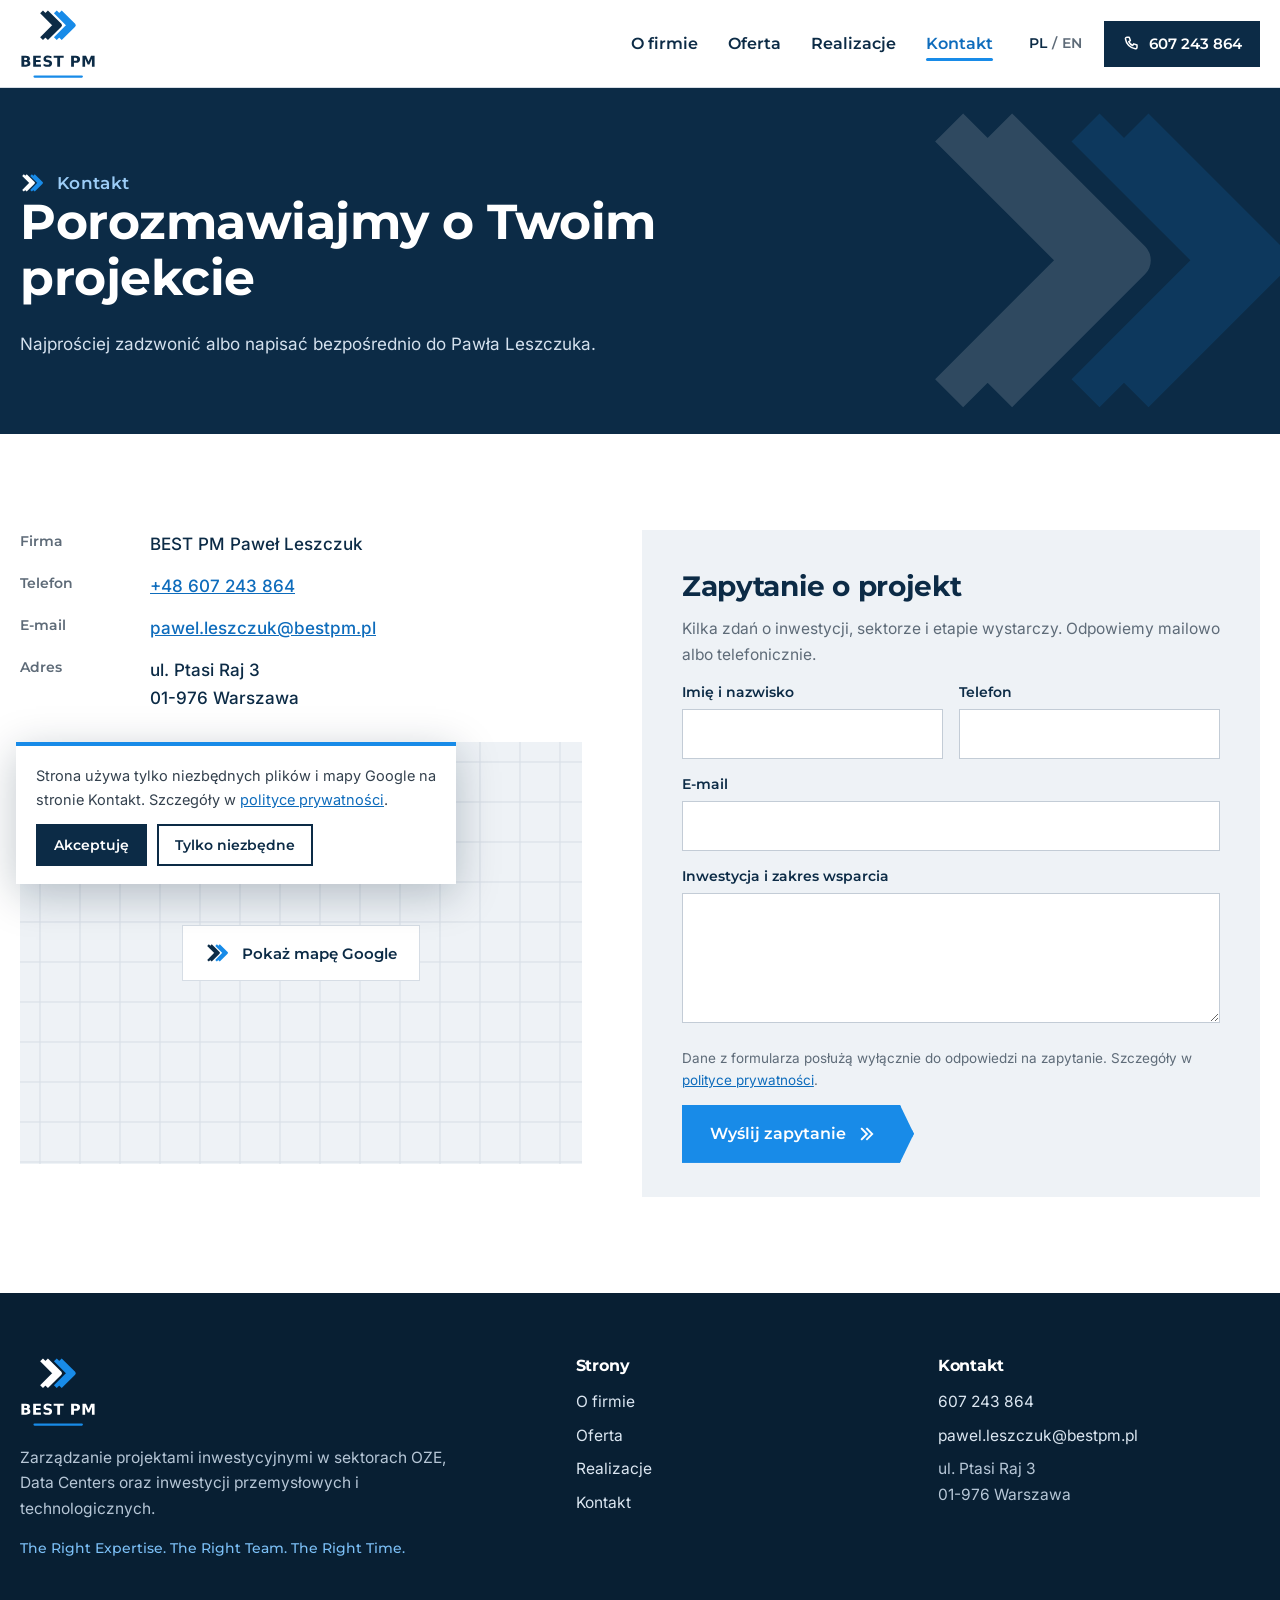
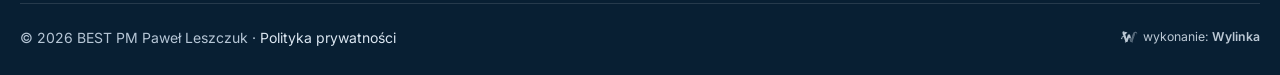
<file: kontakt.html>
<!doctype html>
<html lang="pl">
<head>
<meta charset="utf-8">
<meta name="viewport" content="width=device-width,initial-scale=1">
<title>Kontakt - BEST PM Paweł Leszczuk, Warszawa</title>
<meta name="description" content="BEST PM Paweł Leszczuk, ul. Ptasi Raj 3, 01-976 Warszawa. Tel. 607 243 864, pawel.leszczuk@bestpm.pl.">
<meta name="robots" content="noindex,nofollow">
<meta name="theme-color" content="#0C2B46">
<link rel="icon" href="data:image/svg+xml,%3Csvg xmlns='http://www.w3.org/2000/svg' viewBox='0 0 36 32'%3E%3Cg fill='none' stroke-width='3.4' stroke-linejoin='round'%3E%3Cpath d='M4.2 4.5L15.6 15.9 4.2 27.3M12.3 10.5L17.7 15.9 12.3 21.3M8.4 4.5L19.8 15.9 8.4 27.3' stroke='%230C2B46'/%3E%3Cpath d='M15.9 4.5L27.3 15.9 15.9 27.3M24 10.5L29.4 15.9 24 21.3M20.1 4.5L31.5 15.9 20.1 27.3' stroke='%23188BE8'/%3E%3C/g%3E%3C/svg%3E">
<link rel="preload" href="fonts/montserrat-rdzen.woff2" as="font" type="font/woff2" crossorigin>
<link rel="preload" href="fonts/inter-rdzen.woff2" as="font" type="font/woff2" crossorigin>
<style>
@font-face{font-family:"Montserrat";font-style:normal;font-weight:500 700;font-display:swap;src:url(fonts/montserrat-rdzen.woff2) format("woff2");unicode-range:U+0020-007E,U+00A0,U+00A9,U+00AB,U+00B0,U+00B7,U+00BB,U+00D3,U+00F3,U+2013,U+2018-2019,U+201C-201E,U+2022,U+2026}
@font-face{font-family:"Montserrat";font-style:normal;font-weight:500 700;font-display:swap;src:url(fonts/montserrat-pl.woff2) format("woff2");unicode-range:U+0104-0107,U+0118-0119,U+0141-0144,U+015A-015B,U+0179-017C}
@font-face{font-family:"Inter";font-style:normal;font-weight:400 700;font-display:swap;src:url(fonts/inter-rdzen.woff2) format("woff2");unicode-range:U+0020-007E,U+00A0,U+00A9,U+00AB,U+00B0,U+00B7,U+00BB,U+00D3,U+00D7,U+00F3,U+2013-2014,U+2018-2019,U+201C-201E,U+2022,U+2026,U+20AC}
@font-face{font-family:"Inter";font-style:normal;font-weight:400 700;font-display:swap;src:url(fonts/inter-pl.woff2) format("woff2");unicode-range:U+0104-0107,U+0118-0119,U+0141-0144,U+015A-015B,U+0179-017C}
</style>
<link rel="stylesheet" href="style.css?v=4">
<style>
.wylinka-badge{display:inline-flex;align-items:center;gap:.4em;color:inherit;text-decoration:none;font-size:.875em;line-height:1;opacity:.85}
.wylinka-badge:hover,.wylinka-badge:focus-visible{opacity:1}
.wylinka-badge:focus-visible{outline:2px solid currentColor;outline-offset:3px;border-radius:2px}
.wylinka-badge svg{width:18px;height:18px;flex:none;overflow:visible}
.wylinka-badge b{font-weight:600}
.wylinka-badge .wy-old{opacity:.45;transform-origin:40px 30px;transition:transform .32s cubic-bezier(.3,.7,.4,1),opacity .32s ease-out}
.wylinka-badge .wy-pod{opacity:0;transition:opacity .2s ease-out .08s}
.wylinka-badge:hover .wy-old,.wylinka-badge:focus-visible .wy-old{transform:translate(9px,7px) rotate(9deg);opacity:0}
.wylinka-badge:hover .wy-pod,.wylinka-badge:focus-visible .wy-pod{opacity:1}
@media (prefers-reduced-motion:reduce){.wylinka-badge .wy-old,.wylinka-badge .wy-pod{transition:none}.wylinka-badge:hover .wy-old,.wylinka-badge:focus-visible .wy-old{transform:none;opacity:.45}.wylinka-badge:hover .wy-pod,.wylinka-badge:focus-visible .wy-pod{opacity:0}}
</style>
</head>
<body>
<a class="skip" href="#tresc">Przejdź do treści</a>
<header class="top"><div class="wrap">
<a class="logo" href="index.html" aria-label="BEST PM, strona główna"><svg class="logo-svg" viewBox="42 62 216 198" role="img" aria-label="BEST PM"><g fill="none" stroke-width="11.3" stroke-linejoin="round"><path d="M103 70L141 108L103 146M130 90L148 108L130 126M117 70L155 108L117 146" stroke="#0C2B46"/><path d="M142 70L180 108L142 146M169 90L187 108L169 126M156 70L194 108L156 146" stroke="#188BE8"/></g><path fill="#0C2B46" d="M58.35 206.09Q60.23 206.09 61.20 205.27Q62.17 204.44 62.17 202.83Q62.17 201.24 61.20 200.40Q60.23 199.56 58.35 199.56H53.95V206.09ZM58.62 219.58Q61.01 219.58 62.22 218.57Q63.43 217.56 63.43 215.51Q63.43 213.51 62.23 212.51Q61.03 211.51 58.62 211.51H53.95V219.58ZM66.01 208.49Q68.57 209.23 69.98 211.24Q71.38 213.24 71.38 216.15Q71.38 220.62 68.37 222.81Q65.35 225.0 59.20 225.0H46.0V194.15H57.94Q64.36 194.15 67.24 196.09Q70.12 198.04 70.12 202.31Q70.12 204.56 69.07 206.14Q68.02 207.72 66.01 208.49ZM79.32 194.15H100.79V200.16H87.27V205.91H99.98V211.92H87.27V218.98H101.24V225.0H79.32ZM130.76 195.12V201.65Q128.22 200.51 125.81 199.94Q123.39 199.36 121.24 199.36Q118.39 199.36 117.03 200.14Q115.66 200.93 115.66 202.58Q115.66 203.82 116.58 204.51Q117.50 205.20 119.92 205.70L123.31 206.38Q128.45 207.41 130.62 209.52Q132.79 211.63 132.79 215.51Q132.79 220.62 129.76 223.10Q126.74 225.59 120.52 225.59Q117.58 225.59 114.63 225.04Q111.68 224.48 108.72 223.38V216.67Q111.68 218.24 114.43 219.04Q117.19 219.83 119.75 219.83Q122.36 219.83 123.74 218.96Q125.12 218.10 125.12 216.48Q125.12 215.04 124.18 214.25Q123.24 213.47 120.44 212.85L117.36 212.17Q112.73 211.17 110.59 209.01Q108.45 206.84 108.45 203.16Q108.45 198.55 111.43 196.07Q114.40 193.59 119.98 193.59Q122.52 193.59 125.21 193.98Q127.89 194.36 130.76 195.12ZM137.17 194.15H165.60V200.16H155.37V225.0H147.42V200.16H137.17ZM186.59 194.15H199.80Q205.68 194.15 208.83 196.77Q211.98 199.38 211.98 204.21Q211.98 209.07 208.83 211.68Q205.68 214.29 199.80 214.29H194.55V225.0H186.59ZM194.55 199.92V208.53H198.95Q201.26 208.53 202.52 207.40Q203.78 206.28 203.78 204.21Q203.78 202.15 202.52 201.03Q201.26 199.92 198.95 199.92ZM218.68 194.15H228.80L235.83 210.66L242.89 194.15H253.0V225.0H245.48V202.44L238.37 219.07H233.33L226.22 202.44V225.0H218.68Z"/><rect x="80" y="250" width="140" height="6.4" rx="3.2" fill="#188BE8"/></svg></a>
<nav class="nav" aria-label="Menu główne"><a href="index.html">O firmie</a><a href="oferta.html">Oferta</a><a href="realizacje.html">Realizacje</a><a href="kontakt.html" aria-current="page">Kontakt</a></nav>
<div class="jez" aria-label="Wersja językowa"><span class="akt" aria-current="true">PL</span><span class="sep">/</span><a href="#" aria-disabled="true" title="Wersja angielska: po przekazaniu angielskich tekstów">EN</a></div>
<a class="tel" href="tel:+48607243864"><svg class="ik" viewBox="0 0 24 24" aria-hidden="true"><path d="M6.6 3h3l1.6 4.4-2.2 1.4a11 11 0 0 0 5.2 5.2l1.4-2.2L20 13.4v3a2 2 0 0 1-2.2 2A15.6 15.6 0 0 1 4.6 5.2 2 2 0 0 1 6.6 3z"/></svg>607 243 864</a>
<button class="burger" type="button" aria-label="Menu" aria-expanded="false"><i></i><i></i><i></i></button>
</div></header>
<div class="menu-pan" aria-label="Menu"><a class="poz" href="index.html"><svg class="ch" viewBox="0 0 36 32" aria-hidden="true"><path d="M4.2 4.5L15.6 15.9 4.2 27.3M12.3 10.5L17.7 15.9 12.3 21.3M8.4 4.5L19.8 15.9 8.4 27.3" stroke="#0C2B46"/><path d="M15.9 4.5L27.3 15.9 15.9 27.3M24 10.5L29.4 15.9 24 21.3M20.1 4.5L31.5 15.9 20.1 27.3" stroke="#188BE8"/></svg>O firmie</a><a class="poz" href="oferta.html"><svg class="ch" viewBox="0 0 36 32" aria-hidden="true"><path d="M4.2 4.5L15.6 15.9 4.2 27.3M12.3 10.5L17.7 15.9 12.3 21.3M8.4 4.5L19.8 15.9 8.4 27.3" stroke="#0C2B46"/><path d="M15.9 4.5L27.3 15.9 15.9 27.3M24 10.5L29.4 15.9 24 21.3M20.1 4.5L31.5 15.9 20.1 27.3" stroke="#188BE8"/></svg>Oferta</a><a class="poz" href="realizacje.html"><svg class="ch" viewBox="0 0 36 32" aria-hidden="true"><path d="M4.2 4.5L15.6 15.9 4.2 27.3M12.3 10.5L17.7 15.9 12.3 21.3M8.4 4.5L19.8 15.9 8.4 27.3" stroke="#0C2B46"/><path d="M15.9 4.5L27.3 15.9 15.9 27.3M24 10.5L29.4 15.9 24 21.3M20.1 4.5L31.5 15.9 20.1 27.3" stroke="#188BE8"/></svg>Realizacje</a><a class="poz" href="kontakt.html" aria-current="page"><svg class="ch" viewBox="0 0 36 32" aria-hidden="true"><path d="M4.2 4.5L15.6 15.9 4.2 27.3M12.3 10.5L17.7 15.9 12.3 21.3M8.4 4.5L19.8 15.9 8.4 27.3" stroke="#0C2B46"/><path d="M15.9 4.5L27.3 15.9 15.9 27.3M24 10.5L29.4 15.9 24 21.3M20.1 4.5L31.5 15.9 20.1 27.3" stroke="#188BE8"/></svg>Kontakt</a><a class="btn" href="tel:+48607243864"><svg class="ik" viewBox="0 0 24 24" aria-hidden="true"><path d="M6.6 3h3l1.6 4.4-2.2 1.4a11 11 0 0 0 5.2 5.2l1.4-2.2L20 13.4v3a2 2 0 0 1-2.2 2A15.6 15.6 0 0 1 4.6 5.2 2 2 0 0 1 6.6 3z"/></svg>Zadzwoń: 607 243 864</a><p class="kont">pawel.leszczuk@bestpm.pl<br>ul. Ptasi Raj 3, 01-976 Warszawa</p><p class="jez-m"><b>PL</b> / <span title="Wersja angielska: po przekazaniu angielskich tekstów">EN</span></p></div>
<main id="tresc">
<section class="podhero"><div class="wrap">
<p class="znak"><svg class="ch" viewBox="0 0 36 32" aria-hidden="true"><path d="M4.2 4.5L15.6 15.9 4.2 27.3M12.3 10.5L17.7 15.9 12.3 21.3M8.4 4.5L19.8 15.9 8.4 27.3" stroke="#fff"/><path d="M15.9 4.5L27.3 15.9 15.9 27.3M24 10.5L29.4 15.9 24 21.3M20.1 4.5L31.5 15.9 20.1 27.3" stroke="#188BE8"/></svg><span>Kontakt</span></p>
<h1>Porozmawiajmy o Twoim projekcie</h1><p>Najprościej zadzwonić albo napisać bezpośrednio do Pawła Leszczuka.</p>
</div><div class="ph-ch" aria-hidden="true"></div></section>
<section class="sek"><div class="wrap kontakt-siatka">
<div class="dane">
<dl>
<dt>Firma</dt><dd>BEST PM Paweł Leszczuk</dd>
<dt>Telefon</dt><dd><a href="tel:+48607243864">+48 607 243 864</a></dd>
<dt>E-mail</dt><dd><a href="mailto:pawel.leszczuk@bestpm.pl">pawel.leszczuk@bestpm.pl</a></dd>
<dt>Adres</dt><dd>ul. Ptasi Raj 3<br>01-976 Warszawa</dd>
</dl>
<div class="mapa" data-mapa="https://maps.google.com/maps?q=Ptasi%20Raj%203%2C%2001-976%20Warszawa&amp;z=15&amp;output=embed"><button type="button" class="mapa-btn"><svg class="ch" viewBox="0 0 36 32" aria-hidden="true"><path d="M4.2 4.5L15.6 15.9 4.2 27.3M12.3 10.5L17.7 15.9 12.3 21.3M8.4 4.5L19.8 15.9 8.4 27.3" stroke="#0C2B46"/><path d="M15.9 4.5L27.3 15.9 15.9 27.3M24 10.5L29.4 15.9 24 21.3M20.1 4.5L31.5 15.9 20.1 27.3" stroke="#188BE8"/></svg>Pokaż mapę Google</button></div>
</div>
<form class="zap" id="zapytanie" novalidate>
<h2>Zapytanie o projekt</h2>
<p class="zap-op">Kilka zdań o inwestycji, sektorze i etapie wystarczy. Odpowiemy mailowo albo telefonicznie.</p>
<div class="dwa-pola"><div class="pole"><label for="f-imie">Imię i nazwisko</label><input id="f-imie" name="imie" autocomplete="name"></div>
<div class="pole"><label for="f-tel">Telefon</label><input id="f-tel" name="tel" type="tel" autocomplete="tel"></div></div>
<div class="pole"><label for="f-mail">E-mail</label><input id="f-mail" name="mail" type="email" autocomplete="email"></div>
<div class="pole"><label for="f-opis">Inwestycja i zakres wsparcia</label><textarea id="f-opis" name="opis"></textarea></div>
<p class="zgoda">Dane z formularza posłużą wyłącznie do odpowiedzi na zapytanie. Szczegóły w <a href="polityka-prywatnosci.html">polityce prywatności</a>.</p>
<button class="btn" type="submit">Wyślij zapytanie <svg class="arr" viewBox="0 0 24 24" aria-hidden="true"><path d="M5 5l7 7-7 7M12 5l7 7-7 7"/></svg></button>
<p class="info-pokaz">To podgląd strony: formularz zacznie wysyłać wiadomości po wdrożeniu.</p>
</form>
</div></section>
</main>
<footer class="stopka"><div class="wrap">
<div class="stopka-siatka">
<div class="st-o"><a class="logo" href="index.html" aria-label="BEST PM"><svg class="logo-svg" viewBox="42 62 216 198" role="img" aria-label="BEST PM"><g fill="none" stroke-width="11.3" stroke-linejoin="round"><path d="M103 70L141 108L103 146M130 90L148 108L130 126M117 70L155 108L117 146" stroke="#FFFFFF"/><path d="M142 70L180 108L142 146M169 90L187 108L169 126M156 70L194 108L156 146" stroke="#188BE8"/></g><path fill="#FFFFFF" d="M58.35 206.09Q60.23 206.09 61.20 205.27Q62.17 204.44 62.17 202.83Q62.17 201.24 61.20 200.40Q60.23 199.56 58.35 199.56H53.95V206.09ZM58.62 219.58Q61.01 219.58 62.22 218.57Q63.43 217.56 63.43 215.51Q63.43 213.51 62.23 212.51Q61.03 211.51 58.62 211.51H53.95V219.58ZM66.01 208.49Q68.57 209.23 69.98 211.24Q71.38 213.24 71.38 216.15Q71.38 220.62 68.37 222.81Q65.35 225.0 59.20 225.0H46.0V194.15H57.94Q64.36 194.15 67.24 196.09Q70.12 198.04 70.12 202.31Q70.12 204.56 69.07 206.14Q68.02 207.72 66.01 208.49ZM79.32 194.15H100.79V200.16H87.27V205.91H99.98V211.92H87.27V218.98H101.24V225.0H79.32ZM130.76 195.12V201.65Q128.22 200.51 125.81 199.94Q123.39 199.36 121.24 199.36Q118.39 199.36 117.03 200.14Q115.66 200.93 115.66 202.58Q115.66 203.82 116.58 204.51Q117.50 205.20 119.92 205.70L123.31 206.38Q128.45 207.41 130.62 209.52Q132.79 211.63 132.79 215.51Q132.79 220.62 129.76 223.10Q126.74 225.59 120.52 225.59Q117.58 225.59 114.63 225.04Q111.68 224.48 108.72 223.38V216.67Q111.68 218.24 114.43 219.04Q117.19 219.83 119.75 219.83Q122.36 219.83 123.74 218.96Q125.12 218.10 125.12 216.48Q125.12 215.04 124.18 214.25Q123.24 213.47 120.44 212.85L117.36 212.17Q112.73 211.17 110.59 209.01Q108.45 206.84 108.45 203.16Q108.45 198.55 111.43 196.07Q114.40 193.59 119.98 193.59Q122.52 193.59 125.21 193.98Q127.89 194.36 130.76 195.12ZM137.17 194.15H165.60V200.16H155.37V225.0H147.42V200.16H137.17ZM186.59 194.15H199.80Q205.68 194.15 208.83 196.77Q211.98 199.38 211.98 204.21Q211.98 209.07 208.83 211.68Q205.68 214.29 199.80 214.29H194.55V225.0H186.59ZM194.55 199.92V208.53H198.95Q201.26 208.53 202.52 207.40Q203.78 206.28 203.78 204.21Q203.78 202.15 202.52 201.03Q201.26 199.92 198.95 199.92ZM218.68 194.15H228.80L235.83 210.66L242.89 194.15H253.0V225.0H245.48V202.44L238.37 219.07H233.33L226.22 202.44V225.0H218.68Z"/><rect x="80" y="250" width="140" height="6.4" rx="3.2" fill="#188BE8"/></svg></a><p>Zarządzanie projektami inwestycyjnymi w sektorach OZE, Data Centers oraz inwestycji przemysłowych i technologicznych.</p><p class="haslo-st">The Right Expertise. The Right Team. The Right Time.</p></div>
<div><h3>Strony</h3><ul><li><a href="index.html">O firmie</a></li><li><a href="oferta.html">Oferta</a></li><li><a href="realizacje.html">Realizacje</a></li><li><a href="kontakt.html">Kontakt</a></li></ul></div>
<div><h3>Kontakt</h3><ul><li><a href="tel:+48607243864">607 243 864</a></li><li><a href="mailto:pawel.leszczuk@bestpm.pl">pawel.leszczuk@bestpm.pl</a></li><li>ul. Ptasi Raj 3<br>01-976 Warszawa</li></ul></div>
</div>
<div class="stopka-dol"><span>© <span data-rok>2026</span> BEST PM Paweł Leszczuk · <a href="polityka-prywatnosci.html">Polityka prywatności</a></span><a class="wylinka-badge" href="https://wylinka.pl/?utm_source=bestpm.pl&amp;utm_medium=stopka&amp;utm_campaign=wykonanie" rel="noopener" title="Strona wykonana przez Wylinka"><svg viewBox="0 0 64 64" aria-hidden="true" focusable="false" fill="currentColor"><path d="M9.8 22.8l-1.2-7.9 2.2-3.7 15.5 4.6-.5 1.5-7.2 5.5 4.7 15.6 5-15.6 7 0 4.1 12.7-4.2-.9-2.6 1.8-.8-2.2-5.3 15.6-4.3 0 .4 .2-2.1 2.8-1.3-1.1 1.1-1.4-3.1 .2-.1-1.7 2.2-.1-5.7-16.5-4.8 .6-.8 3.1 0 .5-.3 .5 .8 2.2-1.6 .5-.4-1.3-.8 1.6-1.5-.8 .8-1.6-1.4 .6-.6-1.6 2.3-.8 .2-.4 1.3-4.8 5.9-.8-2.4-6.9zM15.2 13.7l-.1-.4-.4 .8-.1 .8 .1 1 .1 .4 .3 .7 .3-.9 .1-.7 0-.8z"/><path class="wy-pod" d="M37.1 49.8l-4.5-13.3 2.6-1.8 4.2 .9 .9 2.8 3-9.7 0-.5 .1-.8 3.2-8.4 .5-1 .6-1 .9-1.1 1.3-1 1.1-.7 1.4-.5 1.4-.3 .7 0 .9 0 1.2 .3 1.4 .6 .8 .5 .7 .7 .6 .7 .5 .9 .3 .9 .1 .9 0 .8-.2 .9-.5 .9-.5 .6-.7 .5-.7 .3-.1-.1 0-.1 .5-.5 .3-.7 .2-.5 0-.6-.1-.6-.3-.7-.4-.5-.4-.4-.5-.3-.6-.3-.7 0-.7 .1-.6 .1-.5 .4-.5 .5-.3 .5-.2 .7-.1 1.5-1.4 5.1-.8 3.3-.3 .7-.5 .7-6 17.5 1.9 .1-.1 1.7-3.1-.2 1.1 1.4-1.3 1.1-2.1-2.8 .4-.2z"/><path class="wy-old" d="M40.8 50l.4-.2-4.1 0-4.2-12.5 2.5-1.7 4.3 .9 .6 1.9 .6-1.6 0-.3 2.4-7.8 0-.5 .1-.8 3.2-8.4 .4-.8 .6-.9 .9-1.2 .9-.9 1.3-.8 1.4-.6 1.2-.3 1.4-.1 1.3 .1 .6 .2 .8 .3 1.1 .6 .9 .7 .7 .9 .5 .9 .3 .9 .1 1.1-.1 .9-.3 .9-.4 .7-.6 .7-.6 .4-.6 .2-.1-.1 0-.1 .5-.5 .3-.7 .2-.5 0-.5-.1-.6-.2-.6-.3-.5-.4-.5-.5-.3-.6-.3-.7-.1-.6 0-.6 .1-.6 .3-.6 .5-.3 .4-.2 .5-.1 .5-.1 1.5-1.4 5.1-.8 3.3-.3 .7-.5 .7-6 17.5 1.9 .1-.1 1.7-3.1-.2 1.1 1.4-1.3 1.1zM49.6 17.1l.6 1.7-1.5 1.9 .4 .4 1.8-2.1-.7-2.1zM48.1 28.3l.5 1.8-1.7 1.8 .4 .4 1.9-2-.6-2.2zM37.9 41.7l1.7-1.5-.4-.4-1.7 1.4zM42.6 38.7l-1.5 2.8 1.1 2-1.3 2.6 .5 .2 1.5-2.8-1.1-2 1.4-2.5z"/></svg><span>wykonanie: <b>Wylinka</b></span></a></div>
</div></footer>
<div class="mob"><a class="a1" href="tel:+48607243864"><svg class="ik" viewBox="0 0 24 24" aria-hidden="true"><path d="M6.6 3h3l1.6 4.4-2.2 1.4a11 11 0 0 0 5.2 5.2l1.4-2.2L20 13.4v3a2 2 0 0 1-2.2 2A15.6 15.6 0 0 1 4.6 5.2 2 2 0 0 1 6.6 3z"/></svg>Zadzwoń</a><a class="a2" href="kontakt.html#zapytanie"><svg class="arr" viewBox="0 0 24 24" aria-hidden="true"><path d="M5 5l7 7-7 7M12 5l7 7-7 7"/></svg>Zapytanie</a></div>
<div class="zgody" role="dialog" aria-label="Pliki cookies" hidden><p>Strona używa tylko niezbędnych plików i mapy Google na stronie Kontakt. Szczegóły w <a href="polityka-prywatnosci.html">polityce prywatności</a>.</p><div class="przyciski"><button type="button" data-z="wszystkie">Akceptuję</button><button type="button" class="drugi" data-z="niezbedne">Tylko niezbędne</button></div></div>
<script>try{if(!localStorage.getItem('bestpm-zgody'))document.querySelector('.zgody').hidden=false}catch(e){document.querySelector('.zgody').hidden=false}</script>
<script src="app.js?v=2" defer></script>
</body>
</html>
</file>
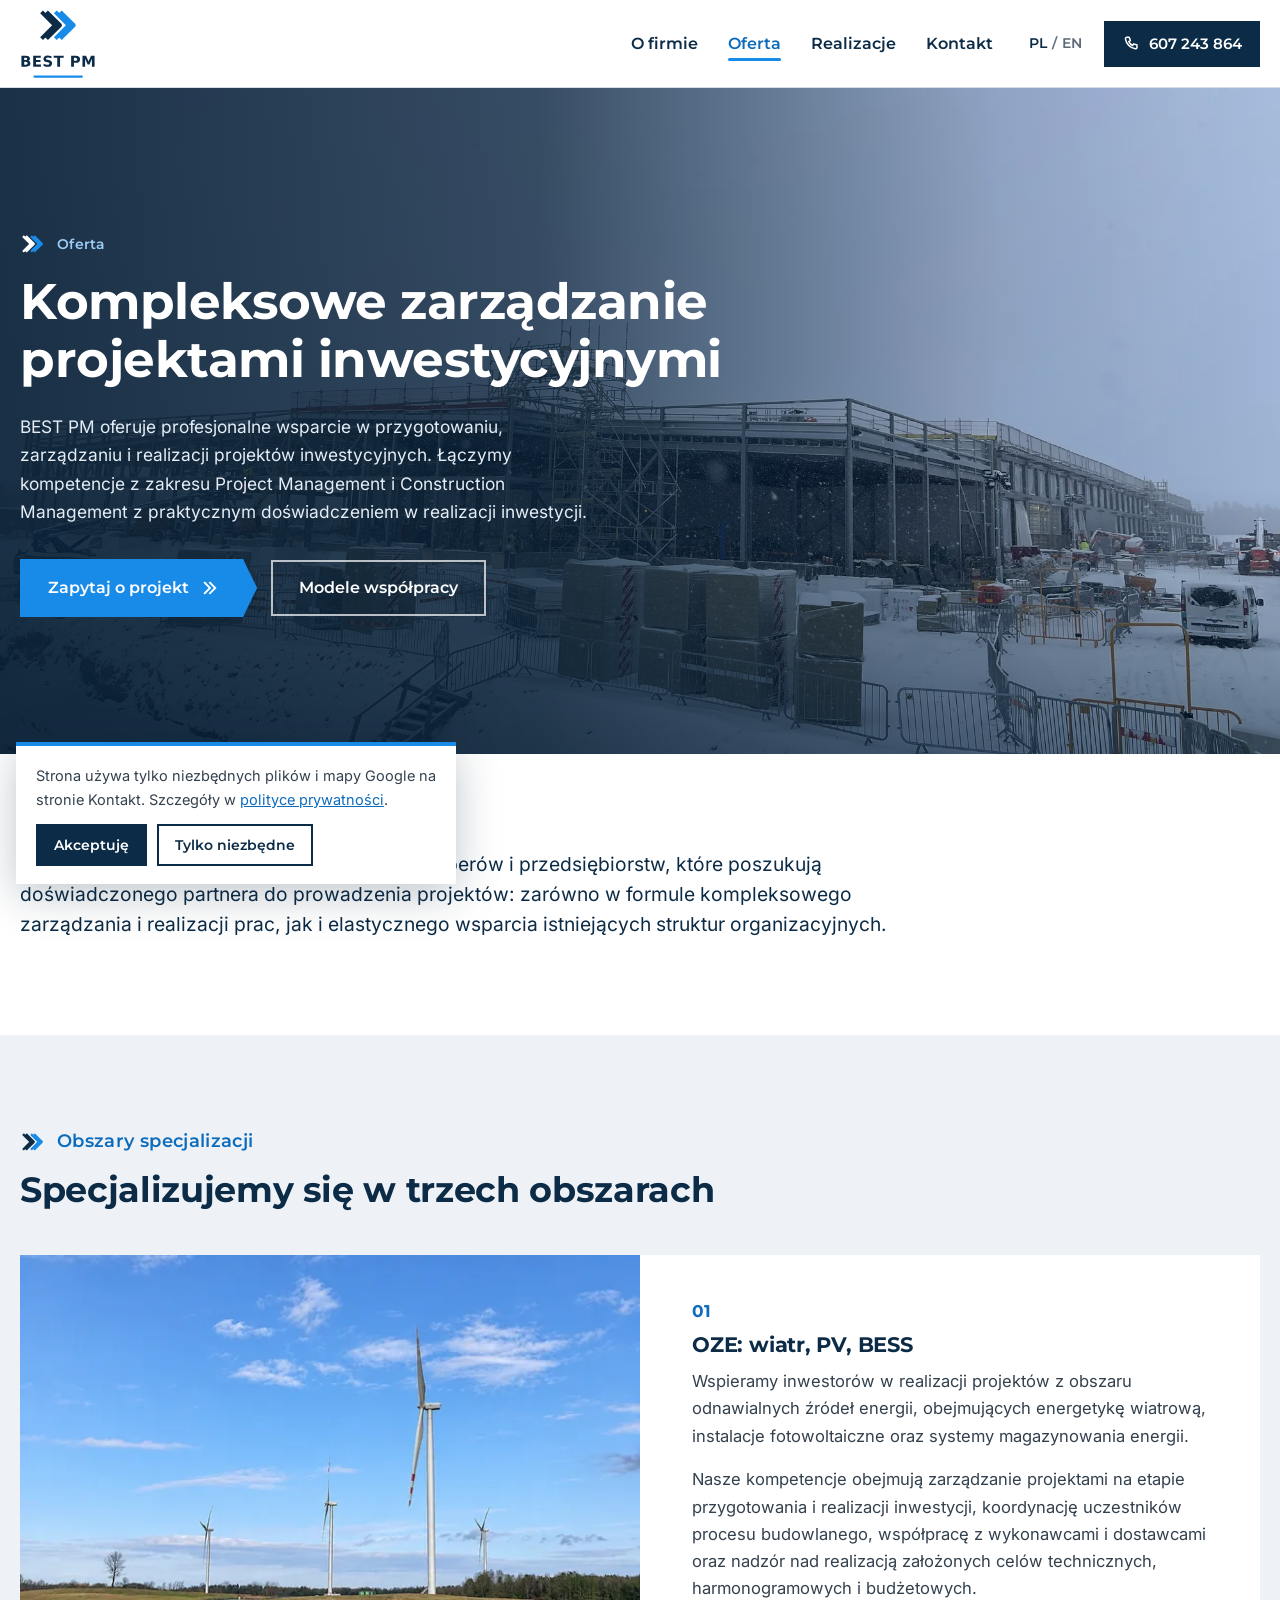
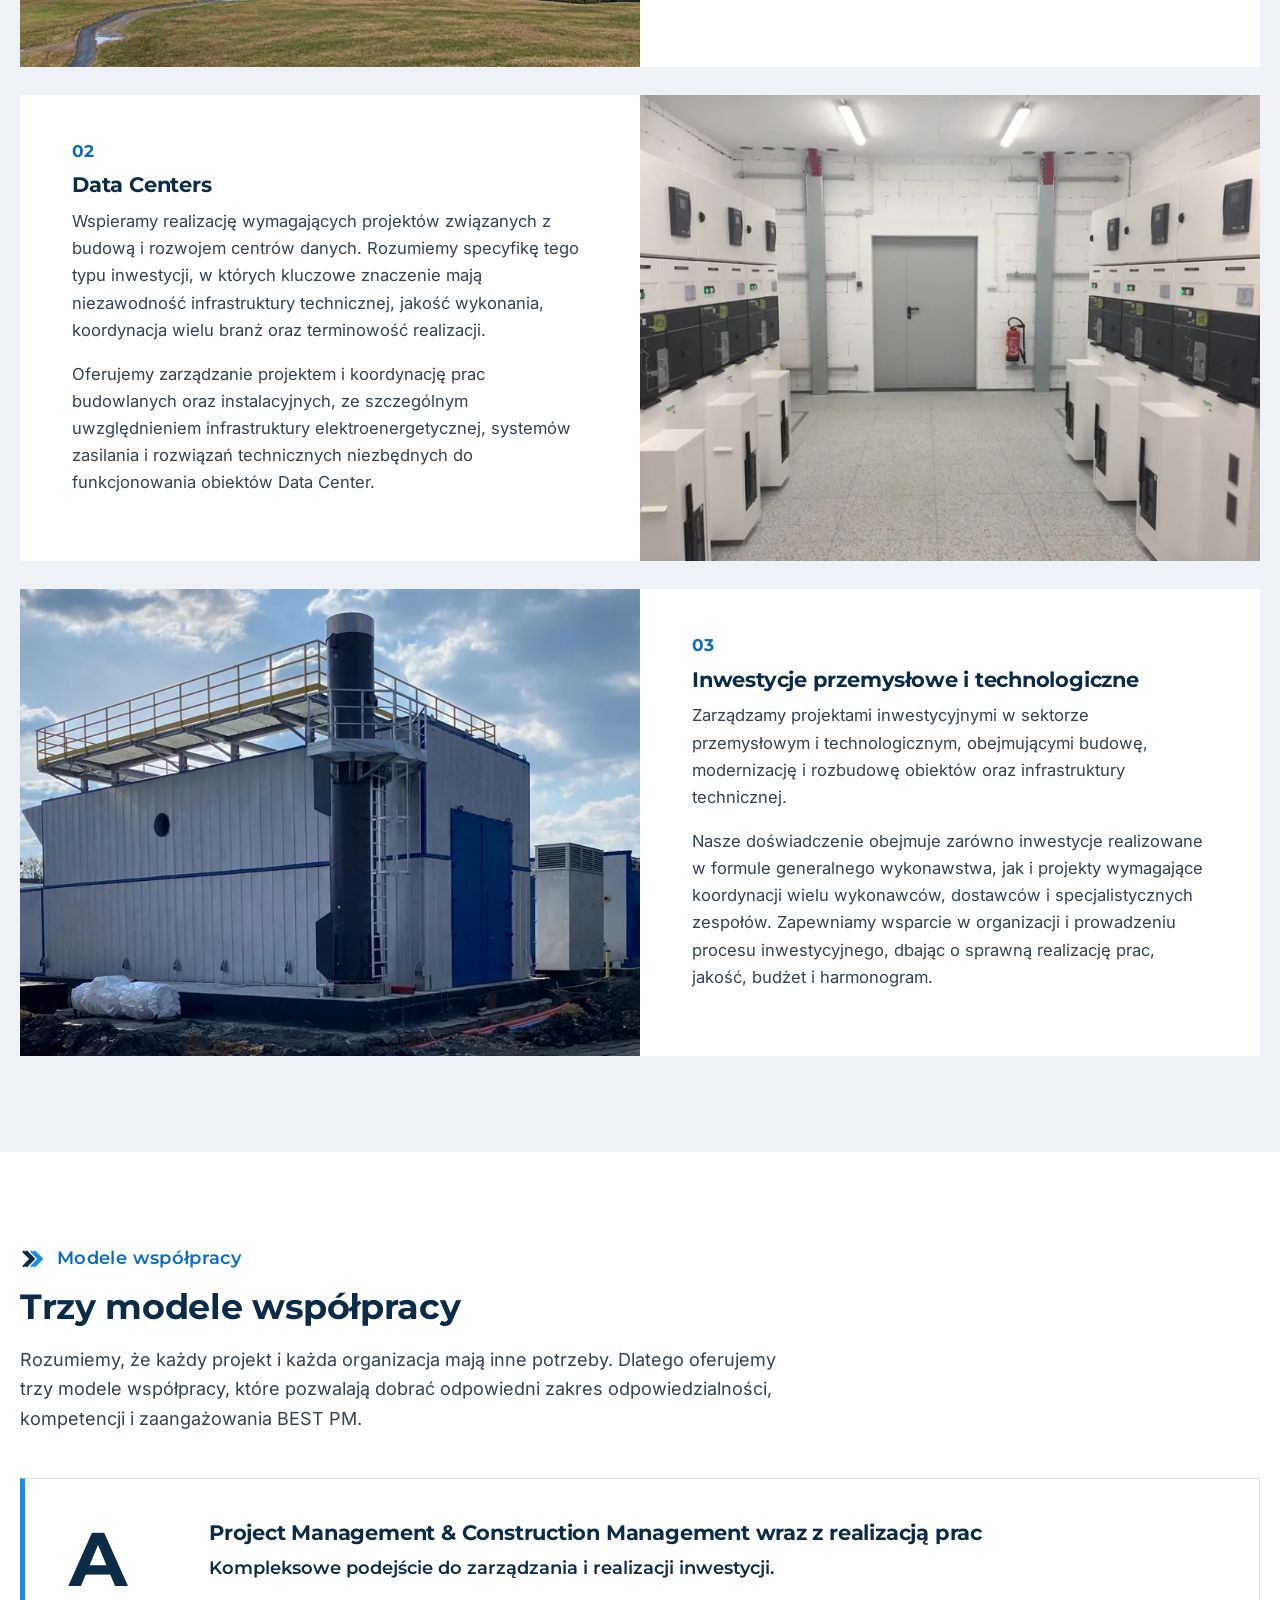
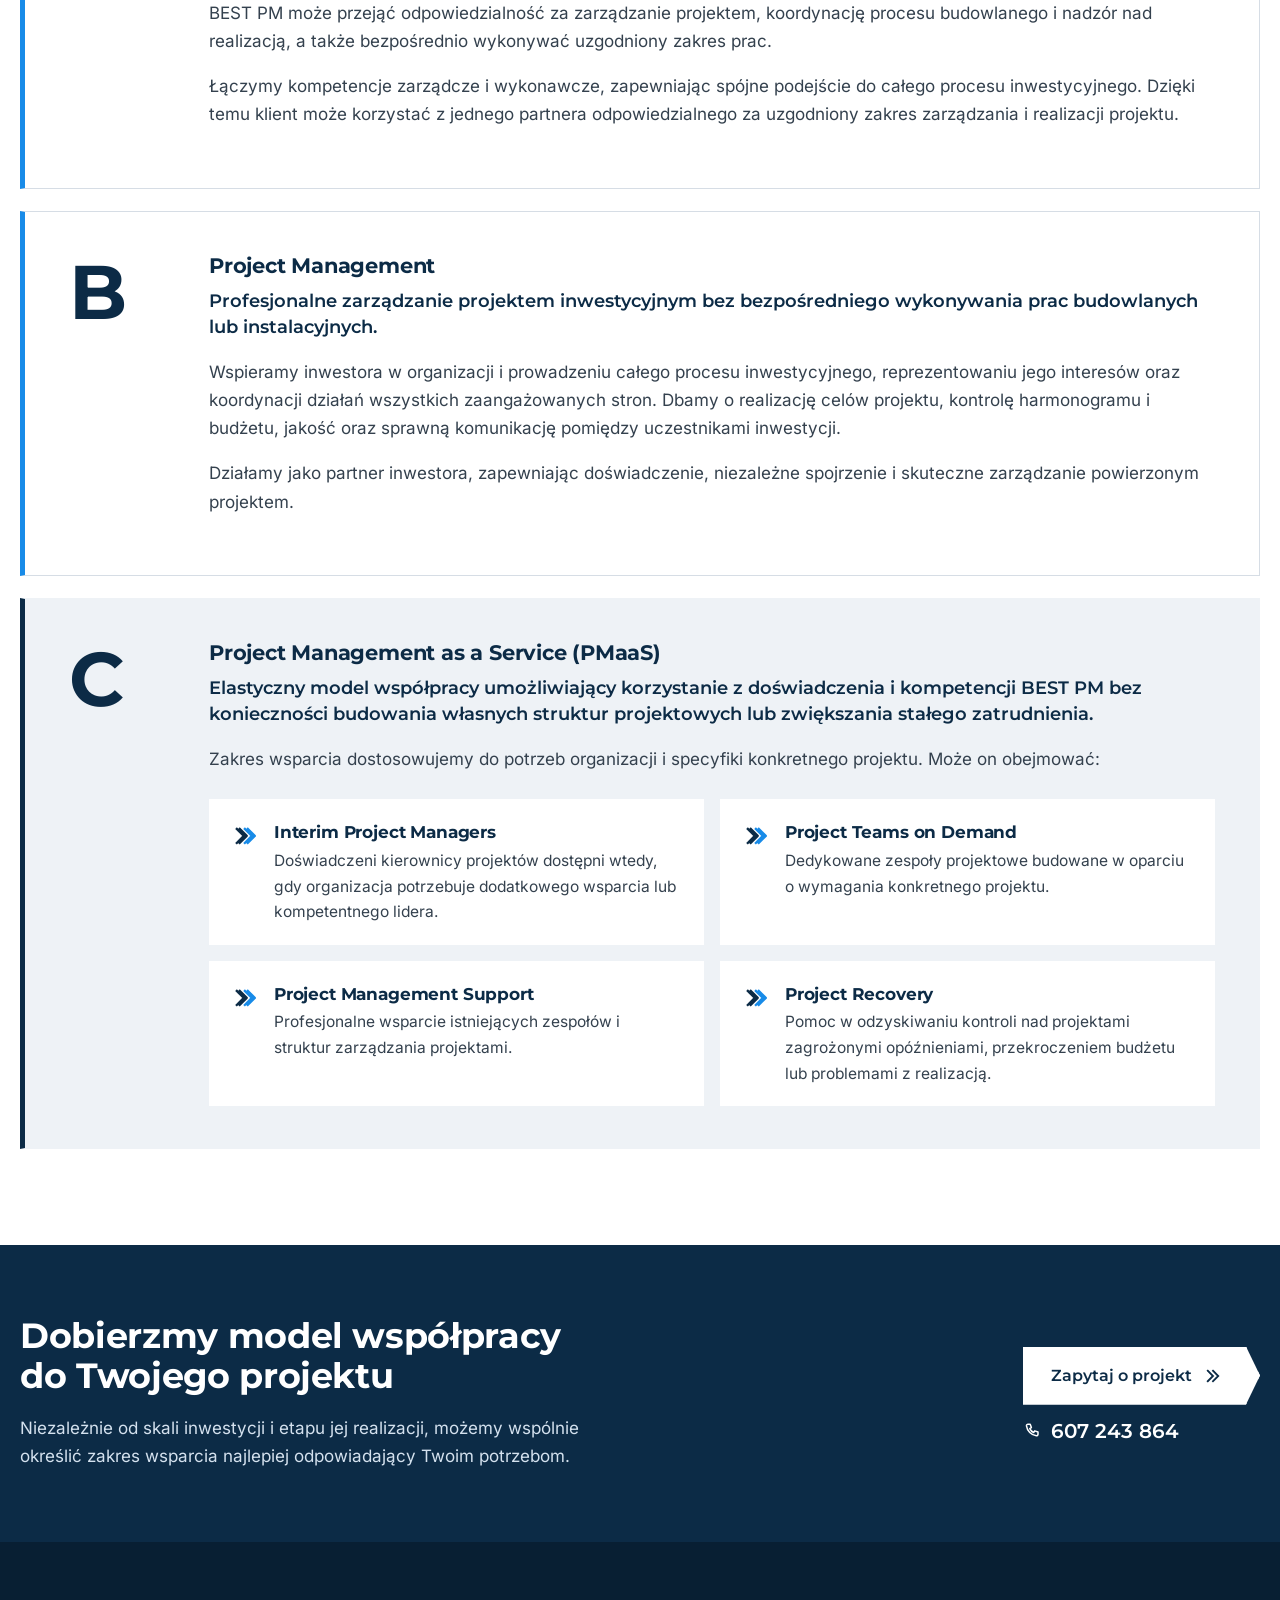
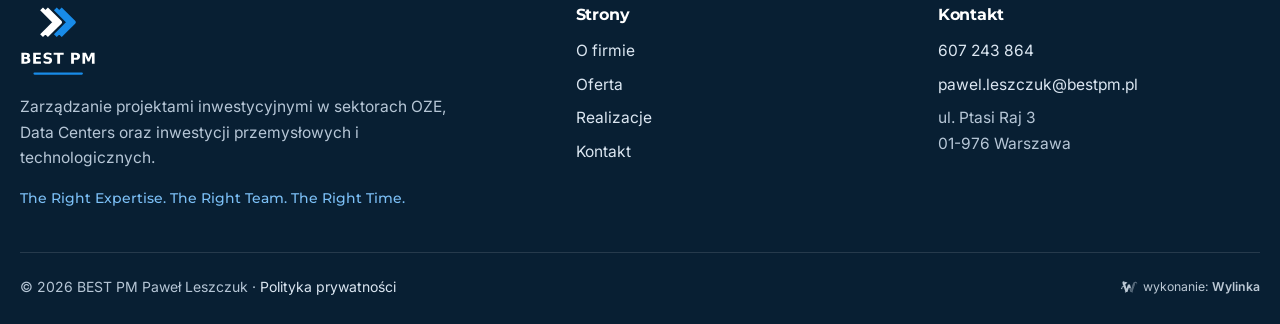
<file: oferta.html>
<!doctype html>
<html lang="pl">
<head>
<meta charset="utf-8">
<meta name="viewport" content="width=device-width,initial-scale=1">
<title>Oferta - zarządzanie projektami OZE, Data Centers i przemysł | BEST PM</title>
<meta name="description" content="Project Management i Construction Management dla OZE (wiatr, PV, BESS), Data Centers oraz inwestycji przemysłowych. Trzy modele współpracy, w tym PMaaS.">
<meta name="robots" content="noindex,nofollow">
<meta name="theme-color" content="#0C2B46">
<link rel="icon" href="data:image/svg+xml,%3Csvg xmlns='http://www.w3.org/2000/svg' viewBox='0 0 36 32'%3E%3Cg fill='none' stroke-width='3.4' stroke-linejoin='round'%3E%3Cpath d='M4.2 4.5L15.6 15.9 4.2 27.3M12.3 10.5L17.7 15.9 12.3 21.3M8.4 4.5L19.8 15.9 8.4 27.3' stroke='%230C2B46'/%3E%3Cpath d='M15.9 4.5L27.3 15.9 15.9 27.3M24 10.5L29.4 15.9 24 21.3M20.1 4.5L31.5 15.9 20.1 27.3' stroke='%23188BE8'/%3E%3C/g%3E%3C/svg%3E">
<link rel="preload" href="fonts/montserrat-rdzen.woff2" as="font" type="font/woff2" crossorigin>
<link rel="preload" href="fonts/inter-rdzen.woff2" as="font" type="font/woff2" crossorigin>
<style>
@font-face{font-family:"Montserrat";font-style:normal;font-weight:500 700;font-display:swap;src:url(fonts/montserrat-rdzen.woff2) format("woff2");unicode-range:U+0020-007E,U+00A0,U+00A9,U+00AB,U+00B0,U+00B7,U+00BB,U+00D3,U+00F3,U+2013,U+2018-2019,U+201C-201E,U+2022,U+2026}
@font-face{font-family:"Montserrat";font-style:normal;font-weight:500 700;font-display:swap;src:url(fonts/montserrat-pl.woff2) format("woff2");unicode-range:U+0104-0107,U+0118-0119,U+0141-0144,U+015A-015B,U+0179-017C}
@font-face{font-family:"Inter";font-style:normal;font-weight:400 700;font-display:swap;src:url(fonts/inter-rdzen.woff2) format("woff2");unicode-range:U+0020-007E,U+00A0,U+00A9,U+00AB,U+00B0,U+00B7,U+00BB,U+00D3,U+00D7,U+00F3,U+2013-2014,U+2018-2019,U+201C-201E,U+2022,U+2026,U+20AC}
@font-face{font-family:"Inter";font-style:normal;font-weight:400 700;font-display:swap;src:url(fonts/inter-pl.woff2) format("woff2");unicode-range:U+0104-0107,U+0118-0119,U+0141-0144,U+015A-015B,U+0179-017C}
</style>
<link rel="stylesheet" href="style.css?v=4">
<link rel="preload" as="image" type="image/webp" imagesrcset="img/hero-1200.webp 1200w, img/hero-2000.webp 2000w, img/hero-2800.webp 2800w, img/hero-4032.webp 4032w" imagesizes="(max-width:760px) 221vh, (max-aspect-ratio:4/3) 134vh, 100vw" fetchpriority="high">
<style>
.wylinka-badge{display:inline-flex;align-items:center;gap:.4em;color:inherit;text-decoration:none;font-size:.875em;line-height:1;opacity:.85}
.wylinka-badge:hover,.wylinka-badge:focus-visible{opacity:1}
.wylinka-badge:focus-visible{outline:2px solid currentColor;outline-offset:3px;border-radius:2px}
.wylinka-badge svg{width:18px;height:18px;flex:none;overflow:visible}
.wylinka-badge b{font-weight:600}
.wylinka-badge .wy-old{opacity:.45;transform-origin:40px 30px;transition:transform .32s cubic-bezier(.3,.7,.4,1),opacity .32s ease-out}
.wylinka-badge .wy-pod{opacity:0;transition:opacity .2s ease-out .08s}
.wylinka-badge:hover .wy-old,.wylinka-badge:focus-visible .wy-old{transform:translate(9px,7px) rotate(9deg);opacity:0}
.wylinka-badge:hover .wy-pod,.wylinka-badge:focus-visible .wy-pod{opacity:1}
@media (prefers-reduced-motion:reduce){.wylinka-badge .wy-old,.wylinka-badge .wy-pod{transition:none}.wylinka-badge:hover .wy-old,.wylinka-badge:focus-visible .wy-old{transform:none;opacity:.45}.wylinka-badge:hover .wy-pod,.wylinka-badge:focus-visible .wy-pod{opacity:0}}
</style>
</head>
<body>
<a class="skip" href="#tresc">Przejdź do treści</a>
<header class="top"><div class="wrap">
<a class="logo" href="index.html" aria-label="BEST PM, strona główna"><svg class="logo-svg" viewBox="42 62 216 198" role="img" aria-label="BEST PM"><g fill="none" stroke-width="11.3" stroke-linejoin="round"><path d="M103 70L141 108L103 146M130 90L148 108L130 126M117 70L155 108L117 146" stroke="#0C2B46"/><path d="M142 70L180 108L142 146M169 90L187 108L169 126M156 70L194 108L156 146" stroke="#188BE8"/></g><path fill="#0C2B46" d="M58.35 206.09Q60.23 206.09 61.20 205.27Q62.17 204.44 62.17 202.83Q62.17 201.24 61.20 200.40Q60.23 199.56 58.35 199.56H53.95V206.09ZM58.62 219.58Q61.01 219.58 62.22 218.57Q63.43 217.56 63.43 215.51Q63.43 213.51 62.23 212.51Q61.03 211.51 58.62 211.51H53.95V219.58ZM66.01 208.49Q68.57 209.23 69.98 211.24Q71.38 213.24 71.38 216.15Q71.38 220.62 68.37 222.81Q65.35 225.0 59.20 225.0H46.0V194.15H57.94Q64.36 194.15 67.24 196.09Q70.12 198.04 70.12 202.31Q70.12 204.56 69.07 206.14Q68.02 207.72 66.01 208.49ZM79.32 194.15H100.79V200.16H87.27V205.91H99.98V211.92H87.27V218.98H101.24V225.0H79.32ZM130.76 195.12V201.65Q128.22 200.51 125.81 199.94Q123.39 199.36 121.24 199.36Q118.39 199.36 117.03 200.14Q115.66 200.93 115.66 202.58Q115.66 203.82 116.58 204.51Q117.50 205.20 119.92 205.70L123.31 206.38Q128.45 207.41 130.62 209.52Q132.79 211.63 132.79 215.51Q132.79 220.62 129.76 223.10Q126.74 225.59 120.52 225.59Q117.58 225.59 114.63 225.04Q111.68 224.48 108.72 223.38V216.67Q111.68 218.24 114.43 219.04Q117.19 219.83 119.75 219.83Q122.36 219.83 123.74 218.96Q125.12 218.10 125.12 216.48Q125.12 215.04 124.18 214.25Q123.24 213.47 120.44 212.85L117.36 212.17Q112.73 211.17 110.59 209.01Q108.45 206.84 108.45 203.16Q108.45 198.55 111.43 196.07Q114.40 193.59 119.98 193.59Q122.52 193.59 125.21 193.98Q127.89 194.36 130.76 195.12ZM137.17 194.15H165.60V200.16H155.37V225.0H147.42V200.16H137.17ZM186.59 194.15H199.80Q205.68 194.15 208.83 196.77Q211.98 199.38 211.98 204.21Q211.98 209.07 208.83 211.68Q205.68 214.29 199.80 214.29H194.55V225.0H186.59ZM194.55 199.92V208.53H198.95Q201.26 208.53 202.52 207.40Q203.78 206.28 203.78 204.21Q203.78 202.15 202.52 201.03Q201.26 199.92 198.95 199.92ZM218.68 194.15H228.80L235.83 210.66L242.89 194.15H253.0V225.0H245.48V202.44L238.37 219.07H233.33L226.22 202.44V225.0H218.68Z"/><rect x="80" y="250" width="140" height="6.4" rx="3.2" fill="#188BE8"/></svg></a>
<nav class="nav" aria-label="Menu główne"><a href="index.html">O firmie</a><a href="oferta.html" aria-current="page">Oferta</a><a href="realizacje.html">Realizacje</a><a href="kontakt.html">Kontakt</a></nav>
<div class="jez" aria-label="Wersja językowa"><span class="akt" aria-current="true">PL</span><span class="sep">/</span><a href="#" aria-disabled="true" title="Wersja angielska: po przekazaniu angielskich tekstów">EN</a></div>
<a class="tel" href="tel:+48607243864"><svg class="ik" viewBox="0 0 24 24" aria-hidden="true"><path d="M6.6 3h3l1.6 4.4-2.2 1.4a11 11 0 0 0 5.2 5.2l1.4-2.2L20 13.4v3a2 2 0 0 1-2.2 2A15.6 15.6 0 0 1 4.6 5.2 2 2 0 0 1 6.6 3z"/></svg>607 243 864</a>
<button class="burger" type="button" aria-label="Menu" aria-expanded="false"><i></i><i></i><i></i></button>
</div></header>
<div class="menu-pan" aria-label="Menu"><a class="poz" href="index.html"><svg class="ch" viewBox="0 0 36 32" aria-hidden="true"><path d="M4.2 4.5L15.6 15.9 4.2 27.3M12.3 10.5L17.7 15.9 12.3 21.3M8.4 4.5L19.8 15.9 8.4 27.3" stroke="#0C2B46"/><path d="M15.9 4.5L27.3 15.9 15.9 27.3M24 10.5L29.4 15.9 24 21.3M20.1 4.5L31.5 15.9 20.1 27.3" stroke="#188BE8"/></svg>O firmie</a><a class="poz" href="oferta.html" aria-current="page"><svg class="ch" viewBox="0 0 36 32" aria-hidden="true"><path d="M4.2 4.5L15.6 15.9 4.2 27.3M12.3 10.5L17.7 15.9 12.3 21.3M8.4 4.5L19.8 15.9 8.4 27.3" stroke="#0C2B46"/><path d="M15.9 4.5L27.3 15.9 15.9 27.3M24 10.5L29.4 15.9 24 21.3M20.1 4.5L31.5 15.9 20.1 27.3" stroke="#188BE8"/></svg>Oferta</a><a class="poz" href="realizacje.html"><svg class="ch" viewBox="0 0 36 32" aria-hidden="true"><path d="M4.2 4.5L15.6 15.9 4.2 27.3M12.3 10.5L17.7 15.9 12.3 21.3M8.4 4.5L19.8 15.9 8.4 27.3" stroke="#0C2B46"/><path d="M15.9 4.5L27.3 15.9 15.9 27.3M24 10.5L29.4 15.9 24 21.3M20.1 4.5L31.5 15.9 20.1 27.3" stroke="#188BE8"/></svg>Realizacje</a><a class="poz" href="kontakt.html"><svg class="ch" viewBox="0 0 36 32" aria-hidden="true"><path d="M4.2 4.5L15.6 15.9 4.2 27.3M12.3 10.5L17.7 15.9 12.3 21.3M8.4 4.5L19.8 15.9 8.4 27.3" stroke="#0C2B46"/><path d="M15.9 4.5L27.3 15.9 15.9 27.3M24 10.5L29.4 15.9 24 21.3M20.1 4.5L31.5 15.9 20.1 27.3" stroke="#188BE8"/></svg>Kontakt</a><a class="btn" href="tel:+48607243864"><svg class="ik" viewBox="0 0 24 24" aria-hidden="true"><path d="M6.6 3h3l1.6 4.4-2.2 1.4a11 11 0 0 0 5.2 5.2l1.4-2.2L20 13.4v3a2 2 0 0 1-2.2 2A15.6 15.6 0 0 1 4.6 5.2 2 2 0 0 1 6.6 3z"/></svg>Zadzwoń: 607 243 864</a><p class="kont">pawel.leszczuk@bestpm.pl<br>ul. Ptasi Raj 3, 01-976 Warszawa</p><p class="jez-m"><b>PL</b> / <span title="Wersja angielska: po przekazaniu angielskich tekstów">EN</span></p></div>
<main id="tresc">
<section class="hero hero-of">
<img class="hero-foto" src="img/hero-2000.webp" srcset="img/hero-1200.webp 1200w, img/hero-2000.webp 2000w, img/hero-2800.webp 2800w, img/hero-4032.webp 4032w" sizes="(max-width:760px) 221vh, (max-aspect-ratio:4/3) 134vh, 100vw" width="4032" height="3024" alt="Hala centrum danych w Sandviken w trakcie budowy" fetchpriority="high">
<div class="hero-cien" aria-hidden="true"></div>
<div class="wrap hero-tresc">
<p class="znak"><svg class="ch" viewBox="0 0 36 32" aria-hidden="true"><path d="M4.2 4.5L15.6 15.9 4.2 27.3M12.3 10.5L17.7 15.9 12.3 21.3M8.4 4.5L19.8 15.9 8.4 27.3" stroke="#fff"/><path d="M15.9 4.5L27.3 15.9 15.9 27.3M24 10.5L29.4 15.9 24 21.3M20.1 4.5L31.5 15.9 20.1 27.3" stroke="#188BE8"/></svg><span>Oferta</span></p>
<h1>Kompleksowe zarządzanie projektami inwestycyjnymi</h1>
<p class="lead">BEST PM oferuje profesjonalne wsparcie w przygotowaniu, zarządzaniu i realizacji projektów inwestycyjnych. Łączymy kompetencje z zakresu Project Management i Construction Management z praktycznym doświadczeniem w realizacji inwestycji.</p>
<div class="hero-akcje"><a class="btn" href="kontakt.html#zapytanie" data-cta>Zapytaj o projekt <svg class="arr" viewBox="0 0 24 24" aria-hidden="true"><path d="M5 5l7 7-7 7M12 5l7 7-7 7"/></svg></a><a class="btn obrys-j" href="#model-a">Modele współpracy</a></div>
</div>
</section>
<section class="sek"><div class="wrap waska">
<p class="duzy">Naszą ofertę kierujemy do inwestorów, deweloperów i przedsiębiorstw, które poszukują doświadczonego partnera do prowadzenia projektów: zarówno w formule kompleksowego zarządzania i realizacji prac, jak i elastycznego wsparcia istniejących struktur organizacyjnych.</p>
</div></section>
<section class="sek szara"><div class="wrap">
<div class="wstep"><p class="znak"><svg class="ch" viewBox="0 0 36 32" aria-hidden="true"><path d="M4.2 4.5L15.6 15.9 4.2 27.3M12.3 10.5L17.7 15.9 12.3 21.3M8.4 4.5L19.8 15.9 8.4 27.3" stroke="#0C2B46"/><path d="M15.9 4.5L27.3 15.9 15.9 27.3M24 10.5L29.4 15.9 24 21.3M20.1 4.5L31.5 15.9 20.1 27.3" stroke="#188BE8"/></svg><span>Obszary specjalizacji</span></p><h2>Specjalizujemy się w trzech obszarach</h2></div>
<div class="obszary"><article class="obszar" id="oze"><div class="ob-foto"><img src="img/wiatraki-960.webp" srcset="img/wiatraki-640.webp 640w, img/wiatraki-960.webp 960w, img/wiatraki-1448.webp 1448w" sizes="(min-width:1100px) 620px, (min-width:760px) 100vw, 100vw" width="1448" height="1086" alt="Turbiny wiatrowe nad zielonym polem, farma wiatrowa Drawsko" loading="lazy" decoding="async"></div><div class="ob-tekst"><p class="nr">01</p><h3>OZE: wiatr, PV, BESS</h3><p>Wspieramy inwestorów w realizacji projektów z obszaru odnawialnych źródeł energii, obejmujących energetykę wiatrową, instalacje fotowoltaiczne oraz systemy magazynowania energii.</p><p>Nasze kompetencje obejmują zarządzanie projektami na etapie przygotowania i realizacji inwestycji, koordynację uczestników procesu budowlanego, współpracę z wykonawcami i dostawcami oraz nadzór nad realizacją założonych celów technicznych, harmonogramowych i budżetowych.</p></div></article><article class="obszar" id="dc"><div class="ob-foto"><img src="img/rozdzielnia-sn-960.webp" srcset="img/rozdzielnia-sn-640.webp 640w, img/rozdzielnia-sn-960.webp 960w, img/rozdzielnia-sn-1440.webp 1440w, img/rozdzielnia-sn-2048.webp 2048w" sizes="(min-width:1100px) 620px, (min-width:760px) 100vw, 100vw" width="2048" height="1536" alt="Rozdzielnia średniego napięcia z rzędami pól rozdzielczych" loading="lazy" decoding="async"></div><div class="ob-tekst"><p class="nr">02</p><h3>Data Centers</h3><p>Wspieramy realizację wymagających projektów związanych z budową i rozwojem centrów danych. Rozumiemy specyfikę tego typu inwestycji, w których kluczowe znaczenie mają niezawodność infrastruktury technicznej, jakość wykonania, koordynacja wielu branż oraz terminowość realizacji.</p><p>Oferujemy zarządzanie projektem i koordynację prac budowlanych oraz instalacyjnych, ze szczególnym uwzględnieniem infrastruktury elektroenergetycznej, systemów zasilania i rozwiązań technicznych niezbędnych do funkcjonowania obiektów Data Center.</p></div></article><article class="obszar" id="przemysl"><div class="ob-foto"><img src="img/obudowa-960.webp" srcset="img/obudowa-640.webp 640w, img/obudowa-960.webp 960w, img/obudowa-1200.webp 1200w" sizes="(min-width:1100px) 800px, (min-width:760px) 100vw, 100vw" width="1200" height="750" alt="Obudowa układu kogeneracyjnego" loading="lazy" decoding="async"></div><div class="ob-tekst"><p class="nr">03</p><h3>Inwestycje przemysłowe i technologiczne</h3><p>Zarządzamy projektami inwestycyjnymi w sektorze przemysłowym i technologicznym, obejmującymi budowę, modernizację i rozbudowę obiektów oraz infrastruktury technicznej.</p><p>Nasze doświadczenie obejmuje zarówno inwestycje realizowane w formule generalnego wykonawstwa, jak i projekty wymagające koordynacji wielu wykonawców, dostawców i specjalistycznych zespołów. Zapewniamy wsparcie w organizacji i prowadzeniu procesu inwestycyjnego, dbając o sprawną realizację prac, jakość, budżet i harmonogram.</p></div></article></div>
</div></section>
<section class="sek"><div class="wrap">
<div class="wstep"><p class="znak"><svg class="ch" viewBox="0 0 36 32" aria-hidden="true"><path d="M4.2 4.5L15.6 15.9 4.2 27.3M12.3 10.5L17.7 15.9 12.3 21.3M8.4 4.5L19.8 15.9 8.4 27.3" stroke="#0C2B46"/><path d="M15.9 4.5L27.3 15.9 15.9 27.3M24 10.5L29.4 15.9 24 21.3M20.1 4.5L31.5 15.9 20.1 27.3" stroke="#188BE8"/></svg><span>Modele współpracy</span></p><h2>Trzy modele współpracy</h2><p>Rozumiemy, że każdy projekt i każda organizacja mają inne potrzeby. Dlatego oferujemy trzy modele współpracy, które pozwalają dobrać odpowiedni zakres odpowiedzialności, kompetencji i zaangażowania BEST PM.</p></div>
<div class="modele-pelne">
<article class="mp" id="model-a"><div class="mp-lit">A</div><div><h3>Project Management &amp; Construction Management wraz z realizacją prac</h3>
<p class="mp-lead">Kompleksowe podejście do zarządzania i realizacji inwestycji.</p>
<p>BEST PM może przejąć odpowiedzialność za zarządzanie projektem, koordynację procesu budowlanego i nadzór nad realizacją, a także bezpośrednio wykonywać uzgodniony zakres prac.</p>
<p>Łączymy kompetencje zarządcze i wykonawcze, zapewniając spójne podejście do całego procesu inwestycyjnego. Dzięki temu klient może korzystać z jednego partnera odpowiedzialnego za uzgodniony zakres zarządzania i realizacji projektu.</p></div></article>
<article class="mp" id="model-b"><div class="mp-lit">B</div><div><h3>Project Management</h3>
<p class="mp-lead">Profesjonalne zarządzanie projektem inwestycyjnym bez bezpośredniego wykonywania prac budowlanych lub instalacyjnych.</p>
<p>Wspieramy inwestora w organizacji i prowadzeniu całego procesu inwestycyjnego, reprezentowaniu jego interesów oraz koordynacji działań wszystkich zaangażowanych stron. Dbamy o realizację celów projektu, kontrolę harmonogramu i budżetu, jakość oraz sprawną komunikację pomiędzy uczestnikami inwestycji.</p>
<p>Działamy jako partner inwestora, zapewniając doświadczenie, niezależne spojrzenie i skuteczne zarządzanie powierzonym projektem.</p></div></article>
<article class="mp mp-c" id="model-c"><div class="mp-lit">C</div><div><h3>Project Management as a Service (PMaaS)</h3>
<p class="mp-lead">Elastyczny model współpracy umożliwiający korzystanie z doświadczenia i kompetencji BEST PM bez konieczności budowania własnych struktur projektowych lub zwiększania stałego zatrudnienia.</p>
<p>Zakres wsparcia dostosowujemy do potrzeb organizacji i specyfiki konkretnego projektu. Może on obejmować:</p>
<ul class="pmaas">
<li><svg class="ch" viewBox="0 0 36 32" aria-hidden="true"><path d="M4.2 4.5L15.6 15.9 4.2 27.3M12.3 10.5L17.7 15.9 12.3 21.3M8.4 4.5L19.8 15.9 8.4 27.3" stroke="#0C2B46"/><path d="M15.9 4.5L27.3 15.9 15.9 27.3M24 10.5L29.4 15.9 24 21.3M20.1 4.5L31.5 15.9 20.1 27.3" stroke="#188BE8"/></svg><div><h4>Interim Project Managers</h4><p>Doświadczeni kierownicy projektów dostępni wtedy, gdy organizacja potrzebuje dodatkowego wsparcia lub kompetentnego lidera.</p></div></li>
<li><svg class="ch" viewBox="0 0 36 32" aria-hidden="true"><path d="M4.2 4.5L15.6 15.9 4.2 27.3M12.3 10.5L17.7 15.9 12.3 21.3M8.4 4.5L19.8 15.9 8.4 27.3" stroke="#0C2B46"/><path d="M15.9 4.5L27.3 15.9 15.9 27.3M24 10.5L29.4 15.9 24 21.3M20.1 4.5L31.5 15.9 20.1 27.3" stroke="#188BE8"/></svg><div><h4>Project Teams on Demand</h4><p>Dedykowane zespoły projektowe budowane w oparciu o wymagania konkretnego projektu.</p></div></li>
<li><svg class="ch" viewBox="0 0 36 32" aria-hidden="true"><path d="M4.2 4.5L15.6 15.9 4.2 27.3M12.3 10.5L17.7 15.9 12.3 21.3M8.4 4.5L19.8 15.9 8.4 27.3" stroke="#0C2B46"/><path d="M15.9 4.5L27.3 15.9 15.9 27.3M24 10.5L29.4 15.9 24 21.3M20.1 4.5L31.5 15.9 20.1 27.3" stroke="#188BE8"/></svg><div><h4>Project Management Support</h4><p>Profesjonalne wsparcie istniejących zespołów i struktur zarządzania projektami.</p></div></li>
<li><svg class="ch" viewBox="0 0 36 32" aria-hidden="true"><path d="M4.2 4.5L15.6 15.9 4.2 27.3M12.3 10.5L17.7 15.9 12.3 21.3M8.4 4.5L19.8 15.9 8.4 27.3" stroke="#0C2B46"/><path d="M15.9 4.5L27.3 15.9 15.9 27.3M24 10.5L29.4 15.9 24 21.3M20.1 4.5L31.5 15.9 20.1 27.3" stroke="#188BE8"/></svg><div><h4>Project Recovery</h4><p>Pomoc w odzyskiwaniu kontroli nad projektami zagrożonymi opóźnieniami, przekroczeniem budżetu lub problemami z realizacją.</p></div></li>
</ul></div></article>
</div></div></section>
<section class="cta-pas"><div class="wrap">
<div><h2>Dobierzmy model współpracy do Twojego projektu</h2><p>Niezależnie od skali inwestycji i etapu jej realizacji, możemy wspólnie określić zakres wsparcia najlepiej odpowiadający Twoim potrzebom.</p></div>
<div class="cta-akcje"><a class="btn jasny" href="kontakt.html#zapytanie">Zapytaj o projekt <svg class="arr" viewBox="0 0 24 24" aria-hidden="true"><path d="M5 5l7 7-7 7M12 5l7 7-7 7"/></svg></a><a class="tel-duzy" href="tel:+48607243864"><svg class="ik" viewBox="0 0 24 24" aria-hidden="true"><path d="M6.6 3h3l1.6 4.4-2.2 1.4a11 11 0 0 0 5.2 5.2l1.4-2.2L20 13.4v3a2 2 0 0 1-2.2 2A15.6 15.6 0 0 1 4.6 5.2 2 2 0 0 1 6.6 3z"/></svg>607 243 864</a></div>
</div></section>
</main>
<footer class="stopka"><div class="wrap">
<div class="stopka-siatka">
<div class="st-o"><a class="logo" href="index.html" aria-label="BEST PM"><svg class="logo-svg" viewBox="42 62 216 198" role="img" aria-label="BEST PM"><g fill="none" stroke-width="11.3" stroke-linejoin="round"><path d="M103 70L141 108L103 146M130 90L148 108L130 126M117 70L155 108L117 146" stroke="#FFFFFF"/><path d="M142 70L180 108L142 146M169 90L187 108L169 126M156 70L194 108L156 146" stroke="#188BE8"/></g><path fill="#FFFFFF" d="M58.35 206.09Q60.23 206.09 61.20 205.27Q62.17 204.44 62.17 202.83Q62.17 201.24 61.20 200.40Q60.23 199.56 58.35 199.56H53.95V206.09ZM58.62 219.58Q61.01 219.58 62.22 218.57Q63.43 217.56 63.43 215.51Q63.43 213.51 62.23 212.51Q61.03 211.51 58.62 211.51H53.95V219.58ZM66.01 208.49Q68.57 209.23 69.98 211.24Q71.38 213.24 71.38 216.15Q71.38 220.62 68.37 222.81Q65.35 225.0 59.20 225.0H46.0V194.15H57.94Q64.36 194.15 67.24 196.09Q70.12 198.04 70.12 202.31Q70.12 204.56 69.07 206.14Q68.02 207.72 66.01 208.49ZM79.32 194.15H100.79V200.16H87.27V205.91H99.98V211.92H87.27V218.98H101.24V225.0H79.32ZM130.76 195.12V201.65Q128.22 200.51 125.81 199.94Q123.39 199.36 121.24 199.36Q118.39 199.36 117.03 200.14Q115.66 200.93 115.66 202.58Q115.66 203.82 116.58 204.51Q117.50 205.20 119.92 205.70L123.31 206.38Q128.45 207.41 130.62 209.52Q132.79 211.63 132.79 215.51Q132.79 220.62 129.76 223.10Q126.74 225.59 120.52 225.59Q117.58 225.59 114.63 225.04Q111.68 224.48 108.72 223.38V216.67Q111.68 218.24 114.43 219.04Q117.19 219.83 119.75 219.83Q122.36 219.83 123.74 218.96Q125.12 218.10 125.12 216.48Q125.12 215.04 124.18 214.25Q123.24 213.47 120.44 212.85L117.36 212.17Q112.73 211.17 110.59 209.01Q108.45 206.84 108.45 203.16Q108.45 198.55 111.43 196.07Q114.40 193.59 119.98 193.59Q122.52 193.59 125.21 193.98Q127.89 194.36 130.76 195.12ZM137.17 194.15H165.60V200.16H155.37V225.0H147.42V200.16H137.17ZM186.59 194.15H199.80Q205.68 194.15 208.83 196.77Q211.98 199.38 211.98 204.21Q211.98 209.07 208.83 211.68Q205.68 214.29 199.80 214.29H194.55V225.0H186.59ZM194.55 199.92V208.53H198.95Q201.26 208.53 202.52 207.40Q203.78 206.28 203.78 204.21Q203.78 202.15 202.52 201.03Q201.26 199.92 198.95 199.92ZM218.68 194.15H228.80L235.83 210.66L242.89 194.15H253.0V225.0H245.48V202.44L238.37 219.07H233.33L226.22 202.44V225.0H218.68Z"/><rect x="80" y="250" width="140" height="6.4" rx="3.2" fill="#188BE8"/></svg></a><p>Zarządzanie projektami inwestycyjnymi w sektorach OZE, Data Centers oraz inwestycji przemysłowych i technologicznych.</p><p class="haslo-st">The Right Expertise. The Right Team. The Right Time.</p></div>
<div><h3>Strony</h3><ul><li><a href="index.html">O firmie</a></li><li><a href="oferta.html">Oferta</a></li><li><a href="realizacje.html">Realizacje</a></li><li><a href="kontakt.html">Kontakt</a></li></ul></div>
<div><h3>Kontakt</h3><ul><li><a href="tel:+48607243864">607 243 864</a></li><li><a href="mailto:pawel.leszczuk@bestpm.pl">pawel.leszczuk@bestpm.pl</a></li><li>ul. Ptasi Raj 3<br>01-976 Warszawa</li></ul></div>
</div>
<div class="stopka-dol"><span>© <span data-rok>2026</span> BEST PM Paweł Leszczuk · <a href="polityka-prywatnosci.html">Polityka prywatności</a></span><a class="wylinka-badge" href="https://wylinka.pl/?utm_source=bestpm.pl&amp;utm_medium=stopka&amp;utm_campaign=wykonanie" rel="noopener" title="Strona wykonana przez Wylinka"><svg viewBox="0 0 64 64" aria-hidden="true" focusable="false" fill="currentColor"><path d="M9.8 22.8l-1.2-7.9 2.2-3.7 15.5 4.6-.5 1.5-7.2 5.5 4.7 15.6 5-15.6 7 0 4.1 12.7-4.2-.9-2.6 1.8-.8-2.2-5.3 15.6-4.3 0 .4 .2-2.1 2.8-1.3-1.1 1.1-1.4-3.1 .2-.1-1.7 2.2-.1-5.7-16.5-4.8 .6-.8 3.1 0 .5-.3 .5 .8 2.2-1.6 .5-.4-1.3-.8 1.6-1.5-.8 .8-1.6-1.4 .6-.6-1.6 2.3-.8 .2-.4 1.3-4.8 5.9-.8-2.4-6.9zM15.2 13.7l-.1-.4-.4 .8-.1 .8 .1 1 .1 .4 .3 .7 .3-.9 .1-.7 0-.8z"/><path class="wy-pod" d="M37.1 49.8l-4.5-13.3 2.6-1.8 4.2 .9 .9 2.8 3-9.7 0-.5 .1-.8 3.2-8.4 .5-1 .6-1 .9-1.1 1.3-1 1.1-.7 1.4-.5 1.4-.3 .7 0 .9 0 1.2 .3 1.4 .6 .8 .5 .7 .7 .6 .7 .5 .9 .3 .9 .1 .9 0 .8-.2 .9-.5 .9-.5 .6-.7 .5-.7 .3-.1-.1 0-.1 .5-.5 .3-.7 .2-.5 0-.6-.1-.6-.3-.7-.4-.5-.4-.4-.5-.3-.6-.3-.7 0-.7 .1-.6 .1-.5 .4-.5 .5-.3 .5-.2 .7-.1 1.5-1.4 5.1-.8 3.3-.3 .7-.5 .7-6 17.5 1.9 .1-.1 1.7-3.1-.2 1.1 1.4-1.3 1.1-2.1-2.8 .4-.2z"/><path class="wy-old" d="M40.8 50l.4-.2-4.1 0-4.2-12.5 2.5-1.7 4.3 .9 .6 1.9 .6-1.6 0-.3 2.4-7.8 0-.5 .1-.8 3.2-8.4 .4-.8 .6-.9 .9-1.2 .9-.9 1.3-.8 1.4-.6 1.2-.3 1.4-.1 1.3 .1 .6 .2 .8 .3 1.1 .6 .9 .7 .7 .9 .5 .9 .3 .9 .1 1.1-.1 .9-.3 .9-.4 .7-.6 .7-.6 .4-.6 .2-.1-.1 0-.1 .5-.5 .3-.7 .2-.5 0-.5-.1-.6-.2-.6-.3-.5-.4-.5-.5-.3-.6-.3-.7-.1-.6 0-.6 .1-.6 .3-.6 .5-.3 .4-.2 .5-.1 .5-.1 1.5-1.4 5.1-.8 3.3-.3 .7-.5 .7-6 17.5 1.9 .1-.1 1.7-3.1-.2 1.1 1.4-1.3 1.1zM49.6 17.1l.6 1.7-1.5 1.9 .4 .4 1.8-2.1-.7-2.1zM48.1 28.3l.5 1.8-1.7 1.8 .4 .4 1.9-2-.6-2.2zM37.9 41.7l1.7-1.5-.4-.4-1.7 1.4zM42.6 38.7l-1.5 2.8 1.1 2-1.3 2.6 .5 .2 1.5-2.8-1.1-2 1.4-2.5z"/></svg><span>wykonanie: <b>Wylinka</b></span></a></div>
</div></footer>
<div class="mob"><a class="a1" href="tel:+48607243864"><svg class="ik" viewBox="0 0 24 24" aria-hidden="true"><path d="M6.6 3h3l1.6 4.4-2.2 1.4a11 11 0 0 0 5.2 5.2l1.4-2.2L20 13.4v3a2 2 0 0 1-2.2 2A15.6 15.6 0 0 1 4.6 5.2 2 2 0 0 1 6.6 3z"/></svg>Zadzwoń</a><a class="a2" href="kontakt.html#zapytanie"><svg class="arr" viewBox="0 0 24 24" aria-hidden="true"><path d="M5 5l7 7-7 7M12 5l7 7-7 7"/></svg>Zapytanie</a></div>
<div class="zgody" role="dialog" aria-label="Pliki cookies" hidden><p>Strona używa tylko niezbędnych plików i mapy Google na stronie Kontakt. Szczegóły w <a href="polityka-prywatnosci.html">polityce prywatności</a>.</p><div class="przyciski"><button type="button" data-z="wszystkie">Akceptuję</button><button type="button" class="drugi" data-z="niezbedne">Tylko niezbędne</button></div></div>
<script>try{if(!localStorage.getItem('bestpm-zgody'))document.querySelector('.zgody').hidden=false}catch(e){document.querySelector('.zgody').hidden=false}</script>
<script src="app.js?v=2" defer></script>
</body>
</html>
</file>
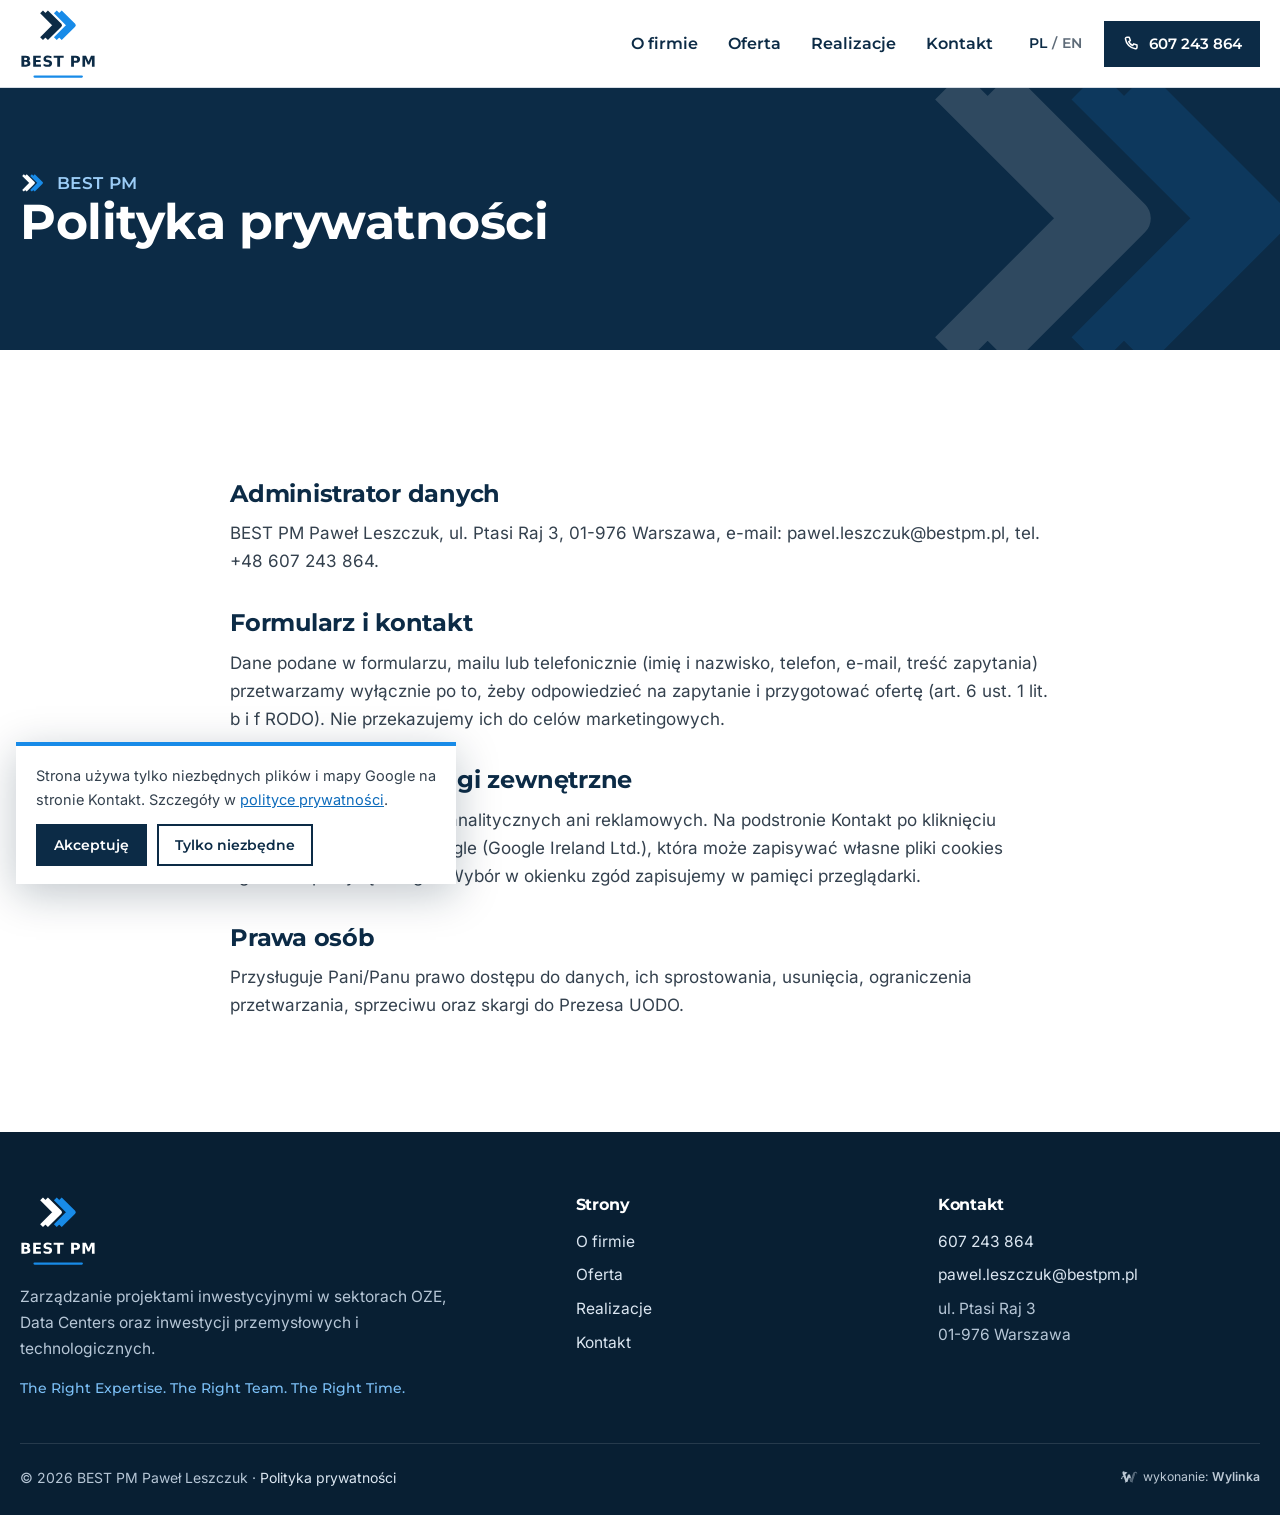
<file: polityka-prywatnosci.html>
<!doctype html>
<html lang="pl">
<head>
<meta charset="utf-8">
<meta name="viewport" content="width=device-width,initial-scale=1">
<title>Polityka prywatności | BEST PM</title>
<meta name="description" content="Polityka prywatności strony BEST PM Paweł Leszczuk.">
<meta name="robots" content="noindex,nofollow">
<meta name="theme-color" content="#0C2B46">
<link rel="icon" href="data:image/svg+xml,%3Csvg xmlns='http://www.w3.org/2000/svg' viewBox='0 0 36 32'%3E%3Cg fill='none' stroke-width='3.4' stroke-linejoin='round'%3E%3Cpath d='M4.2 4.5L15.6 15.9 4.2 27.3M12.3 10.5L17.7 15.9 12.3 21.3M8.4 4.5L19.8 15.9 8.4 27.3' stroke='%230C2B46'/%3E%3Cpath d='M15.9 4.5L27.3 15.9 15.9 27.3M24 10.5L29.4 15.9 24 21.3M20.1 4.5L31.5 15.9 20.1 27.3' stroke='%23188BE8'/%3E%3C/g%3E%3C/svg%3E">
<link rel="preload" href="fonts/montserrat-rdzen.woff2" as="font" type="font/woff2" crossorigin>
<link rel="preload" href="fonts/inter-rdzen.woff2" as="font" type="font/woff2" crossorigin>
<style>
@font-face{font-family:"Montserrat";font-style:normal;font-weight:500 700;font-display:swap;src:url(fonts/montserrat-rdzen.woff2) format("woff2");unicode-range:U+0020-007E,U+00A0,U+00A9,U+00AB,U+00B0,U+00B7,U+00BB,U+00D3,U+00F3,U+2013,U+2018-2019,U+201C-201E,U+2022,U+2026}
@font-face{font-family:"Montserrat";font-style:normal;font-weight:500 700;font-display:swap;src:url(fonts/montserrat-pl.woff2) format("woff2");unicode-range:U+0104-0107,U+0118-0119,U+0141-0144,U+015A-015B,U+0179-017C}
@font-face{font-family:"Inter";font-style:normal;font-weight:400 700;font-display:swap;src:url(fonts/inter-rdzen.woff2) format("woff2");unicode-range:U+0020-007E,U+00A0,U+00A9,U+00AB,U+00B0,U+00B7,U+00BB,U+00D3,U+00D7,U+00F3,U+2013-2014,U+2018-2019,U+201C-201E,U+2022,U+2026,U+20AC}
@font-face{font-family:"Inter";font-style:normal;font-weight:400 700;font-display:swap;src:url(fonts/inter-pl.woff2) format("woff2");unicode-range:U+0104-0107,U+0118-0119,U+0141-0144,U+015A-015B,U+0179-017C}
</style>
<link rel="stylesheet" href="style.css?v=4">
<style>
.wylinka-badge{display:inline-flex;align-items:center;gap:.4em;color:inherit;text-decoration:none;font-size:.875em;line-height:1;opacity:.85}
.wylinka-badge:hover,.wylinka-badge:focus-visible{opacity:1}
.wylinka-badge:focus-visible{outline:2px solid currentColor;outline-offset:3px;border-radius:2px}
.wylinka-badge svg{width:18px;height:18px;flex:none;overflow:visible}
.wylinka-badge b{font-weight:600}
.wylinka-badge .wy-old{opacity:.45;transform-origin:40px 30px;transition:transform .32s cubic-bezier(.3,.7,.4,1),opacity .32s ease-out}
.wylinka-badge .wy-pod{opacity:0;transition:opacity .2s ease-out .08s}
.wylinka-badge:hover .wy-old,.wylinka-badge:focus-visible .wy-old{transform:translate(9px,7px) rotate(9deg);opacity:0}
.wylinka-badge:hover .wy-pod,.wylinka-badge:focus-visible .wy-pod{opacity:1}
@media (prefers-reduced-motion:reduce){.wylinka-badge .wy-old,.wylinka-badge .wy-pod{transition:none}.wylinka-badge:hover .wy-old,.wylinka-badge:focus-visible .wy-old{transform:none;opacity:.45}.wylinka-badge:hover .wy-pod,.wylinka-badge:focus-visible .wy-pod{opacity:0}}
</style>
</head>
<body>
<a class="skip" href="#tresc">Przejdź do treści</a>
<header class="top"><div class="wrap">
<a class="logo" href="index.html" aria-label="BEST PM, strona główna"><svg class="logo-svg" viewBox="42 62 216 198" role="img" aria-label="BEST PM"><g fill="none" stroke-width="11.3" stroke-linejoin="round"><path d="M103 70L141 108L103 146M130 90L148 108L130 126M117 70L155 108L117 146" stroke="#0C2B46"/><path d="M142 70L180 108L142 146M169 90L187 108L169 126M156 70L194 108L156 146" stroke="#188BE8"/></g><path fill="#0C2B46" d="M58.35 206.09Q60.23 206.09 61.20 205.27Q62.17 204.44 62.17 202.83Q62.17 201.24 61.20 200.40Q60.23 199.56 58.35 199.56H53.95V206.09ZM58.62 219.58Q61.01 219.58 62.22 218.57Q63.43 217.56 63.43 215.51Q63.43 213.51 62.23 212.51Q61.03 211.51 58.62 211.51H53.95V219.58ZM66.01 208.49Q68.57 209.23 69.98 211.24Q71.38 213.24 71.38 216.15Q71.38 220.62 68.37 222.81Q65.35 225.0 59.20 225.0H46.0V194.15H57.94Q64.36 194.15 67.24 196.09Q70.12 198.04 70.12 202.31Q70.12 204.56 69.07 206.14Q68.02 207.72 66.01 208.49ZM79.32 194.15H100.79V200.16H87.27V205.91H99.98V211.92H87.27V218.98H101.24V225.0H79.32ZM130.76 195.12V201.65Q128.22 200.51 125.81 199.94Q123.39 199.36 121.24 199.36Q118.39 199.36 117.03 200.14Q115.66 200.93 115.66 202.58Q115.66 203.82 116.58 204.51Q117.50 205.20 119.92 205.70L123.31 206.38Q128.45 207.41 130.62 209.52Q132.79 211.63 132.79 215.51Q132.79 220.62 129.76 223.10Q126.74 225.59 120.52 225.59Q117.58 225.59 114.63 225.04Q111.68 224.48 108.72 223.38V216.67Q111.68 218.24 114.43 219.04Q117.19 219.83 119.75 219.83Q122.36 219.83 123.74 218.96Q125.12 218.10 125.12 216.48Q125.12 215.04 124.18 214.25Q123.24 213.47 120.44 212.85L117.36 212.17Q112.73 211.17 110.59 209.01Q108.45 206.84 108.45 203.16Q108.45 198.55 111.43 196.07Q114.40 193.59 119.98 193.59Q122.52 193.59 125.21 193.98Q127.89 194.36 130.76 195.12ZM137.17 194.15H165.60V200.16H155.37V225.0H147.42V200.16H137.17ZM186.59 194.15H199.80Q205.68 194.15 208.83 196.77Q211.98 199.38 211.98 204.21Q211.98 209.07 208.83 211.68Q205.68 214.29 199.80 214.29H194.55V225.0H186.59ZM194.55 199.92V208.53H198.95Q201.26 208.53 202.52 207.40Q203.78 206.28 203.78 204.21Q203.78 202.15 202.52 201.03Q201.26 199.92 198.95 199.92ZM218.68 194.15H228.80L235.83 210.66L242.89 194.15H253.0V225.0H245.48V202.44L238.37 219.07H233.33L226.22 202.44V225.0H218.68Z"/><rect x="80" y="250" width="140" height="6.4" rx="3.2" fill="#188BE8"/></svg></a>
<nav class="nav" aria-label="Menu główne"><a href="index.html">O firmie</a><a href="oferta.html">Oferta</a><a href="realizacje.html">Realizacje</a><a href="kontakt.html">Kontakt</a></nav>
<div class="jez" aria-label="Wersja językowa"><span class="akt" aria-current="true">PL</span><span class="sep">/</span><a href="#" aria-disabled="true" title="Wersja angielska: po przekazaniu angielskich tekstów">EN</a></div>
<a class="tel" href="tel:+48607243864"><svg class="ik" viewBox="0 0 24 24" aria-hidden="true"><path d="M6.6 3h3l1.6 4.4-2.2 1.4a11 11 0 0 0 5.2 5.2l1.4-2.2L20 13.4v3a2 2 0 0 1-2.2 2A15.6 15.6 0 0 1 4.6 5.2 2 2 0 0 1 6.6 3z"/></svg>607 243 864</a>
<button class="burger" type="button" aria-label="Menu" aria-expanded="false"><i></i><i></i><i></i></button>
</div></header>
<div class="menu-pan" aria-label="Menu"><a class="poz" href="index.html"><svg class="ch" viewBox="0 0 36 32" aria-hidden="true"><path d="M4.2 4.5L15.6 15.9 4.2 27.3M12.3 10.5L17.7 15.9 12.3 21.3M8.4 4.5L19.8 15.9 8.4 27.3" stroke="#0C2B46"/><path d="M15.9 4.5L27.3 15.9 15.9 27.3M24 10.5L29.4 15.9 24 21.3M20.1 4.5L31.5 15.9 20.1 27.3" stroke="#188BE8"/></svg>O firmie</a><a class="poz" href="oferta.html"><svg class="ch" viewBox="0 0 36 32" aria-hidden="true"><path d="M4.2 4.5L15.6 15.9 4.2 27.3M12.3 10.5L17.7 15.9 12.3 21.3M8.4 4.5L19.8 15.9 8.4 27.3" stroke="#0C2B46"/><path d="M15.9 4.5L27.3 15.9 15.9 27.3M24 10.5L29.4 15.9 24 21.3M20.1 4.5L31.5 15.9 20.1 27.3" stroke="#188BE8"/></svg>Oferta</a><a class="poz" href="realizacje.html"><svg class="ch" viewBox="0 0 36 32" aria-hidden="true"><path d="M4.2 4.5L15.6 15.9 4.2 27.3M12.3 10.5L17.7 15.9 12.3 21.3M8.4 4.5L19.8 15.9 8.4 27.3" stroke="#0C2B46"/><path d="M15.9 4.5L27.3 15.9 15.9 27.3M24 10.5L29.4 15.9 24 21.3M20.1 4.5L31.5 15.9 20.1 27.3" stroke="#188BE8"/></svg>Realizacje</a><a class="poz" href="kontakt.html"><svg class="ch" viewBox="0 0 36 32" aria-hidden="true"><path d="M4.2 4.5L15.6 15.9 4.2 27.3M12.3 10.5L17.7 15.9 12.3 21.3M8.4 4.5L19.8 15.9 8.4 27.3" stroke="#0C2B46"/><path d="M15.9 4.5L27.3 15.9 15.9 27.3M24 10.5L29.4 15.9 24 21.3M20.1 4.5L31.5 15.9 20.1 27.3" stroke="#188BE8"/></svg>Kontakt</a><a class="btn" href="tel:+48607243864"><svg class="ik" viewBox="0 0 24 24" aria-hidden="true"><path d="M6.6 3h3l1.6 4.4-2.2 1.4a11 11 0 0 0 5.2 5.2l1.4-2.2L20 13.4v3a2 2 0 0 1-2.2 2A15.6 15.6 0 0 1 4.6 5.2 2 2 0 0 1 6.6 3z"/></svg>Zadzwoń: 607 243 864</a><p class="kont">pawel.leszczuk@bestpm.pl<br>ul. Ptasi Raj 3, 01-976 Warszawa</p><p class="jez-m"><b>PL</b> / <span title="Wersja angielska: po przekazaniu angielskich tekstów">EN</span></p></div>
<main id="tresc">
<section class="podhero"><div class="wrap">
<p class="znak"><svg class="ch" viewBox="0 0 36 32" aria-hidden="true"><path d="M4.2 4.5L15.6 15.9 4.2 27.3M12.3 10.5L17.7 15.9 12.3 21.3M8.4 4.5L19.8 15.9 8.4 27.3" stroke="#fff"/><path d="M15.9 4.5L27.3 15.9 15.9 27.3M24 10.5L29.4 15.9 24 21.3M20.1 4.5L31.5 15.9 20.1 27.3" stroke="#188BE8"/></svg><span>BEST PM</span></p>
<h1>Polityka prywatności</h1>
</div><div class="ph-ch" aria-hidden="true"></div></section>
<section class="sek"><div class="wrap tekst-strona">
<h2>Administrator danych</h2><p>BEST PM Paweł Leszczuk, ul. Ptasi Raj 3, 01-976 Warszawa, e-mail: pawel.leszczuk@bestpm.pl, tel. +48 607 243 864.</p>
<h2>Formularz i kontakt</h2><p>Dane podane w formularzu, mailu lub telefonicznie (imię i nazwisko, telefon, e-mail, treść zapytania) przetwarzamy wyłącznie po to, żeby odpowiedzieć na zapytanie i przygotować ofertę (art. 6 ust. 1 lit. b i f RODO). Nie przekazujemy ich do celów marketingowych.</p>
<h2>Pliki cookies i usługi zewnętrzne</h2><p>Strona nie używa narzędzi analitycznych ani reklamowych. Na podstronie Kontakt po kliknięciu wyświetlana jest mapa Google (Google Ireland Ltd.), która może zapisywać własne pliki cookies zgodnie z polityką Google. Wybór w okienku zgód zapisujemy w pamięci przeglądarki.</p>
<h2>Prawa osób</h2><p>Przysługuje Pani/Panu prawo dostępu do danych, ich sprostowania, usunięcia, ograniczenia przetwarzania, sprzeciwu oraz skargi do Prezesa UODO.</p>
</div></section>
</main>
<footer class="stopka"><div class="wrap">
<div class="stopka-siatka">
<div class="st-o"><a class="logo" href="index.html" aria-label="BEST PM"><svg class="logo-svg" viewBox="42 62 216 198" role="img" aria-label="BEST PM"><g fill="none" stroke-width="11.3" stroke-linejoin="round"><path d="M103 70L141 108L103 146M130 90L148 108L130 126M117 70L155 108L117 146" stroke="#FFFFFF"/><path d="M142 70L180 108L142 146M169 90L187 108L169 126M156 70L194 108L156 146" stroke="#188BE8"/></g><path fill="#FFFFFF" d="M58.35 206.09Q60.23 206.09 61.20 205.27Q62.17 204.44 62.17 202.83Q62.17 201.24 61.20 200.40Q60.23 199.56 58.35 199.56H53.95V206.09ZM58.62 219.58Q61.01 219.58 62.22 218.57Q63.43 217.56 63.43 215.51Q63.43 213.51 62.23 212.51Q61.03 211.51 58.62 211.51H53.95V219.58ZM66.01 208.49Q68.57 209.23 69.98 211.24Q71.38 213.24 71.38 216.15Q71.38 220.62 68.37 222.81Q65.35 225.0 59.20 225.0H46.0V194.15H57.94Q64.36 194.15 67.24 196.09Q70.12 198.04 70.12 202.31Q70.12 204.56 69.07 206.14Q68.02 207.72 66.01 208.49ZM79.32 194.15H100.79V200.16H87.27V205.91H99.98V211.92H87.27V218.98H101.24V225.0H79.32ZM130.76 195.12V201.65Q128.22 200.51 125.81 199.94Q123.39 199.36 121.24 199.36Q118.39 199.36 117.03 200.14Q115.66 200.93 115.66 202.58Q115.66 203.82 116.58 204.51Q117.50 205.20 119.92 205.70L123.31 206.38Q128.45 207.41 130.62 209.52Q132.79 211.63 132.79 215.51Q132.79 220.62 129.76 223.10Q126.74 225.59 120.52 225.59Q117.58 225.59 114.63 225.04Q111.68 224.48 108.72 223.38V216.67Q111.68 218.24 114.43 219.04Q117.19 219.83 119.75 219.83Q122.36 219.83 123.74 218.96Q125.12 218.10 125.12 216.48Q125.12 215.04 124.18 214.25Q123.24 213.47 120.44 212.85L117.36 212.17Q112.73 211.17 110.59 209.01Q108.45 206.84 108.45 203.16Q108.45 198.55 111.43 196.07Q114.40 193.59 119.98 193.59Q122.52 193.59 125.21 193.98Q127.89 194.36 130.76 195.12ZM137.17 194.15H165.60V200.16H155.37V225.0H147.42V200.16H137.17ZM186.59 194.15H199.80Q205.68 194.15 208.83 196.77Q211.98 199.38 211.98 204.21Q211.98 209.07 208.83 211.68Q205.68 214.29 199.80 214.29H194.55V225.0H186.59ZM194.55 199.92V208.53H198.95Q201.26 208.53 202.52 207.40Q203.78 206.28 203.78 204.21Q203.78 202.15 202.52 201.03Q201.26 199.92 198.95 199.92ZM218.68 194.15H228.80L235.83 210.66L242.89 194.15H253.0V225.0H245.48V202.44L238.37 219.07H233.33L226.22 202.44V225.0H218.68Z"/><rect x="80" y="250" width="140" height="6.4" rx="3.2" fill="#188BE8"/></svg></a><p>Zarządzanie projektami inwestycyjnymi w sektorach OZE, Data Centers oraz inwestycji przemysłowych i technologicznych.</p><p class="haslo-st">The Right Expertise. The Right Team. The Right Time.</p></div>
<div><h3>Strony</h3><ul><li><a href="index.html">O firmie</a></li><li><a href="oferta.html">Oferta</a></li><li><a href="realizacje.html">Realizacje</a></li><li><a href="kontakt.html">Kontakt</a></li></ul></div>
<div><h3>Kontakt</h3><ul><li><a href="tel:+48607243864">607 243 864</a></li><li><a href="mailto:pawel.leszczuk@bestpm.pl">pawel.leszczuk@bestpm.pl</a></li><li>ul. Ptasi Raj 3<br>01-976 Warszawa</li></ul></div>
</div>
<div class="stopka-dol"><span>© <span data-rok>2026</span> BEST PM Paweł Leszczuk · <a href="polityka-prywatnosci.html">Polityka prywatności</a></span><a class="wylinka-badge" href="https://wylinka.pl/?utm_source=bestpm.pl&amp;utm_medium=stopka&amp;utm_campaign=wykonanie" rel="noopener" title="Strona wykonana przez Wylinka"><svg viewBox="0 0 64 64" aria-hidden="true" focusable="false" fill="currentColor"><path d="M9.8 22.8l-1.2-7.9 2.2-3.7 15.5 4.6-.5 1.5-7.2 5.5 4.7 15.6 5-15.6 7 0 4.1 12.7-4.2-.9-2.6 1.8-.8-2.2-5.3 15.6-4.3 0 .4 .2-2.1 2.8-1.3-1.1 1.1-1.4-3.1 .2-.1-1.7 2.2-.1-5.7-16.5-4.8 .6-.8 3.1 0 .5-.3 .5 .8 2.2-1.6 .5-.4-1.3-.8 1.6-1.5-.8 .8-1.6-1.4 .6-.6-1.6 2.3-.8 .2-.4 1.3-4.8 5.9-.8-2.4-6.9zM15.2 13.7l-.1-.4-.4 .8-.1 .8 .1 1 .1 .4 .3 .7 .3-.9 .1-.7 0-.8z"/><path class="wy-pod" d="M37.1 49.8l-4.5-13.3 2.6-1.8 4.2 .9 .9 2.8 3-9.7 0-.5 .1-.8 3.2-8.4 .5-1 .6-1 .9-1.1 1.3-1 1.1-.7 1.4-.5 1.4-.3 .7 0 .9 0 1.2 .3 1.4 .6 .8 .5 .7 .7 .6 .7 .5 .9 .3 .9 .1 .9 0 .8-.2 .9-.5 .9-.5 .6-.7 .5-.7 .3-.1-.1 0-.1 .5-.5 .3-.7 .2-.5 0-.6-.1-.6-.3-.7-.4-.5-.4-.4-.5-.3-.6-.3-.7 0-.7 .1-.6 .1-.5 .4-.5 .5-.3 .5-.2 .7-.1 1.5-1.4 5.1-.8 3.3-.3 .7-.5 .7-6 17.5 1.9 .1-.1 1.7-3.1-.2 1.1 1.4-1.3 1.1-2.1-2.8 .4-.2z"/><path class="wy-old" d="M40.8 50l.4-.2-4.1 0-4.2-12.5 2.5-1.7 4.3 .9 .6 1.9 .6-1.6 0-.3 2.4-7.8 0-.5 .1-.8 3.2-8.4 .4-.8 .6-.9 .9-1.2 .9-.9 1.3-.8 1.4-.6 1.2-.3 1.4-.1 1.3 .1 .6 .2 .8 .3 1.1 .6 .9 .7 .7 .9 .5 .9 .3 .9 .1 1.1-.1 .9-.3 .9-.4 .7-.6 .7-.6 .4-.6 .2-.1-.1 0-.1 .5-.5 .3-.7 .2-.5 0-.5-.1-.6-.2-.6-.3-.5-.4-.5-.5-.3-.6-.3-.7-.1-.6 0-.6 .1-.6 .3-.6 .5-.3 .4-.2 .5-.1 .5-.1 1.5-1.4 5.1-.8 3.3-.3 .7-.5 .7-6 17.5 1.9 .1-.1 1.7-3.1-.2 1.1 1.4-1.3 1.1zM49.6 17.1l.6 1.7-1.5 1.9 .4 .4 1.8-2.1-.7-2.1zM48.1 28.3l.5 1.8-1.7 1.8 .4 .4 1.9-2-.6-2.2zM37.9 41.7l1.7-1.5-.4-.4-1.7 1.4zM42.6 38.7l-1.5 2.8 1.1 2-1.3 2.6 .5 .2 1.5-2.8-1.1-2 1.4-2.5z"/></svg><span>wykonanie: <b>Wylinka</b></span></a></div>
</div></footer>
<div class="mob"><a class="a1" href="tel:+48607243864"><svg class="ik" viewBox="0 0 24 24" aria-hidden="true"><path d="M6.6 3h3l1.6 4.4-2.2 1.4a11 11 0 0 0 5.2 5.2l1.4-2.2L20 13.4v3a2 2 0 0 1-2.2 2A15.6 15.6 0 0 1 4.6 5.2 2 2 0 0 1 6.6 3z"/></svg>Zadzwoń</a><a class="a2" href="kontakt.html#zapytanie"><svg class="arr" viewBox="0 0 24 24" aria-hidden="true"><path d="M5 5l7 7-7 7M12 5l7 7-7 7"/></svg>Zapytanie</a></div>
<div class="zgody" role="dialog" aria-label="Pliki cookies" hidden><p>Strona używa tylko niezbędnych plików i mapy Google na stronie Kontakt. Szczegóły w <a href="polityka-prywatnosci.html">polityce prywatności</a>.</p><div class="przyciski"><button type="button" data-z="wszystkie">Akceptuję</button><button type="button" class="drugi" data-z="niezbedne">Tylko niezbędne</button></div></div>
<script>try{if(!localStorage.getItem('bestpm-zgody'))document.querySelector('.zgody').hidden=false}catch(e){document.querySelector('.zgody').hidden=false}</script>
<script src="app.js?v=2" defer></script>
</body>
</html>
</file>
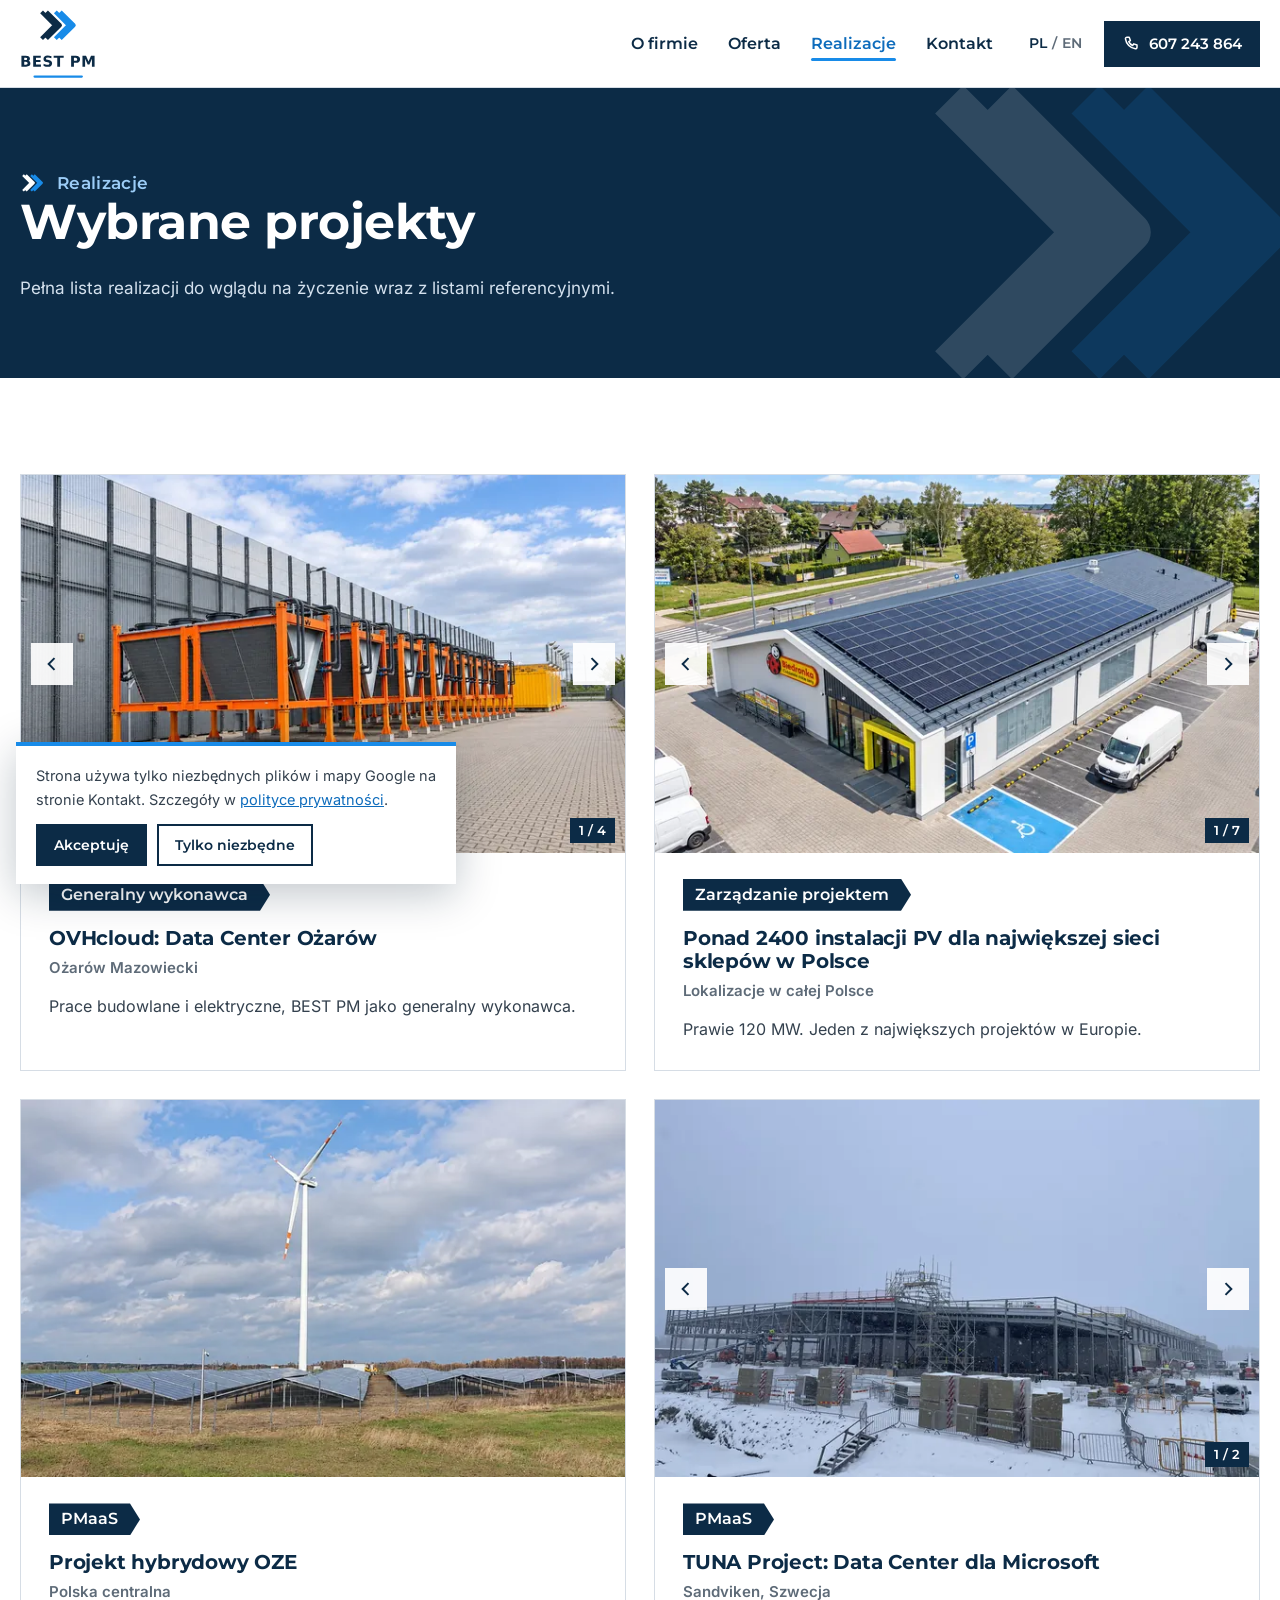
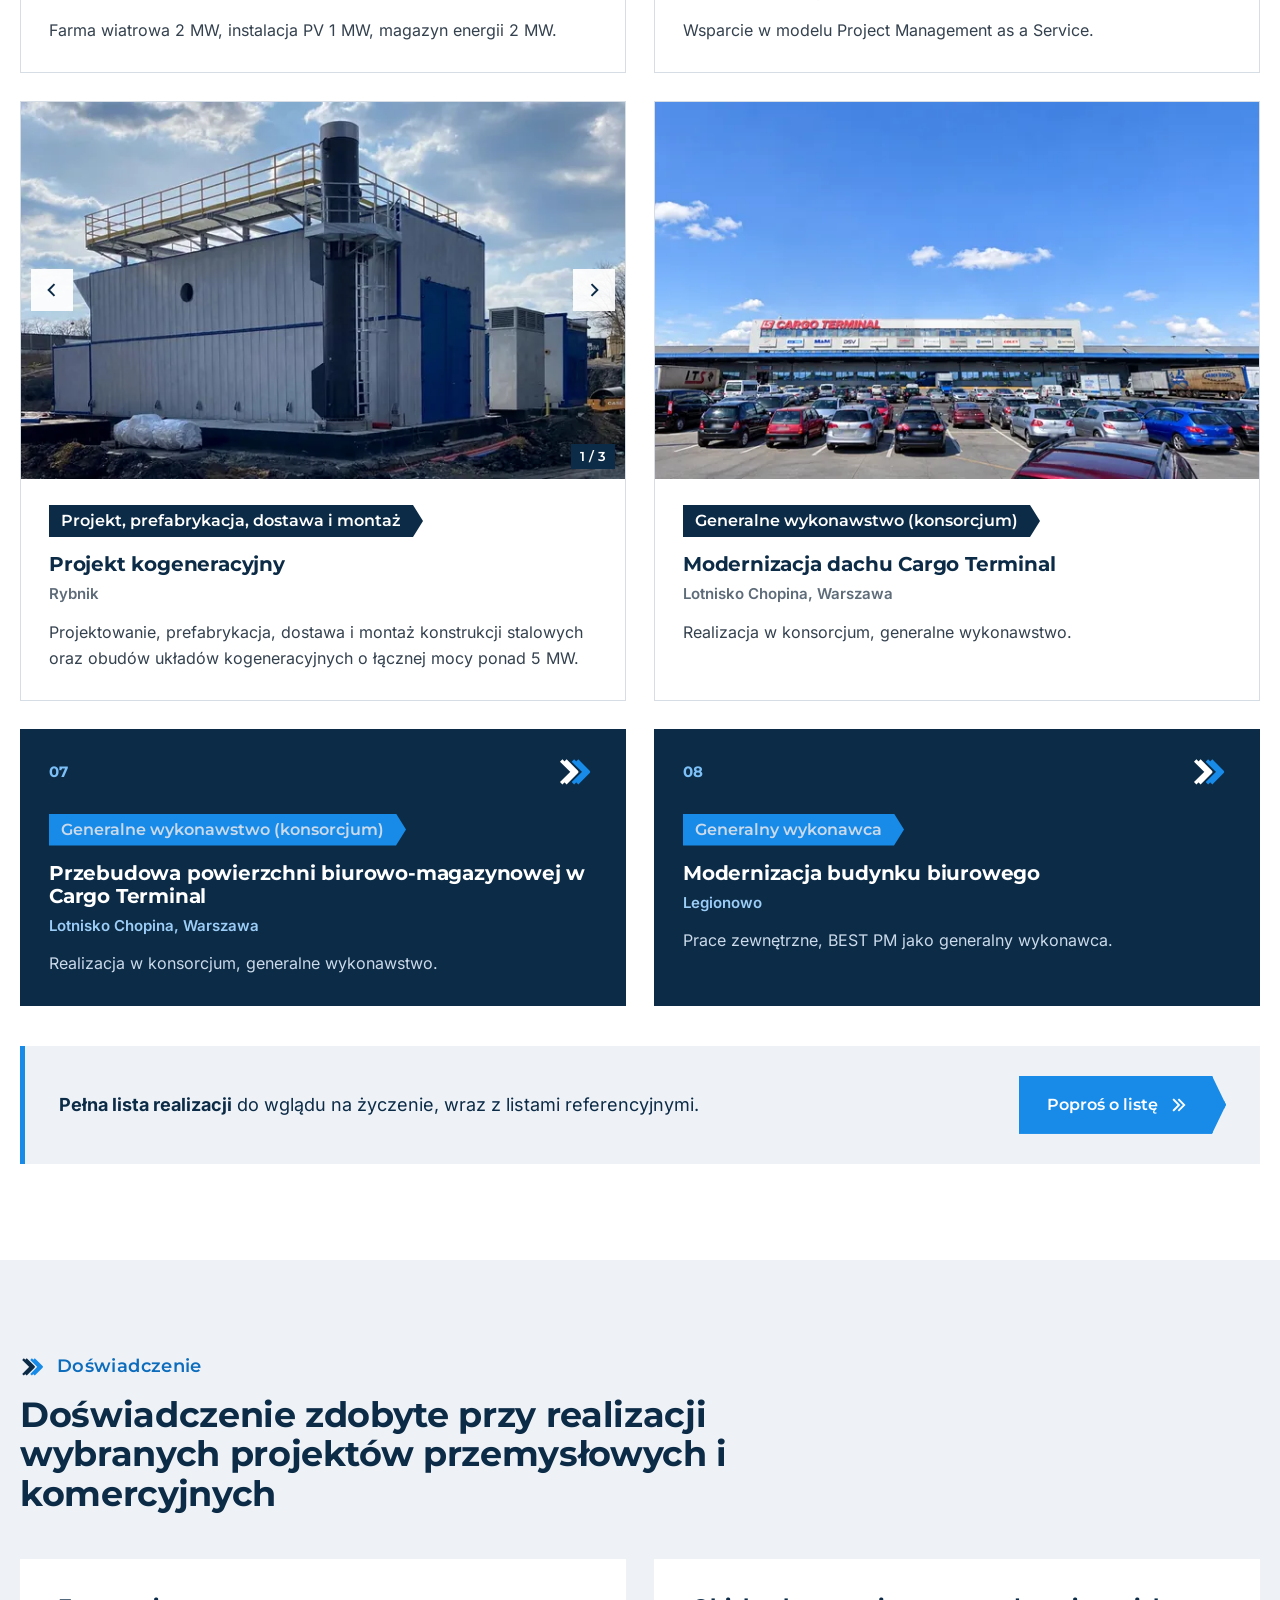
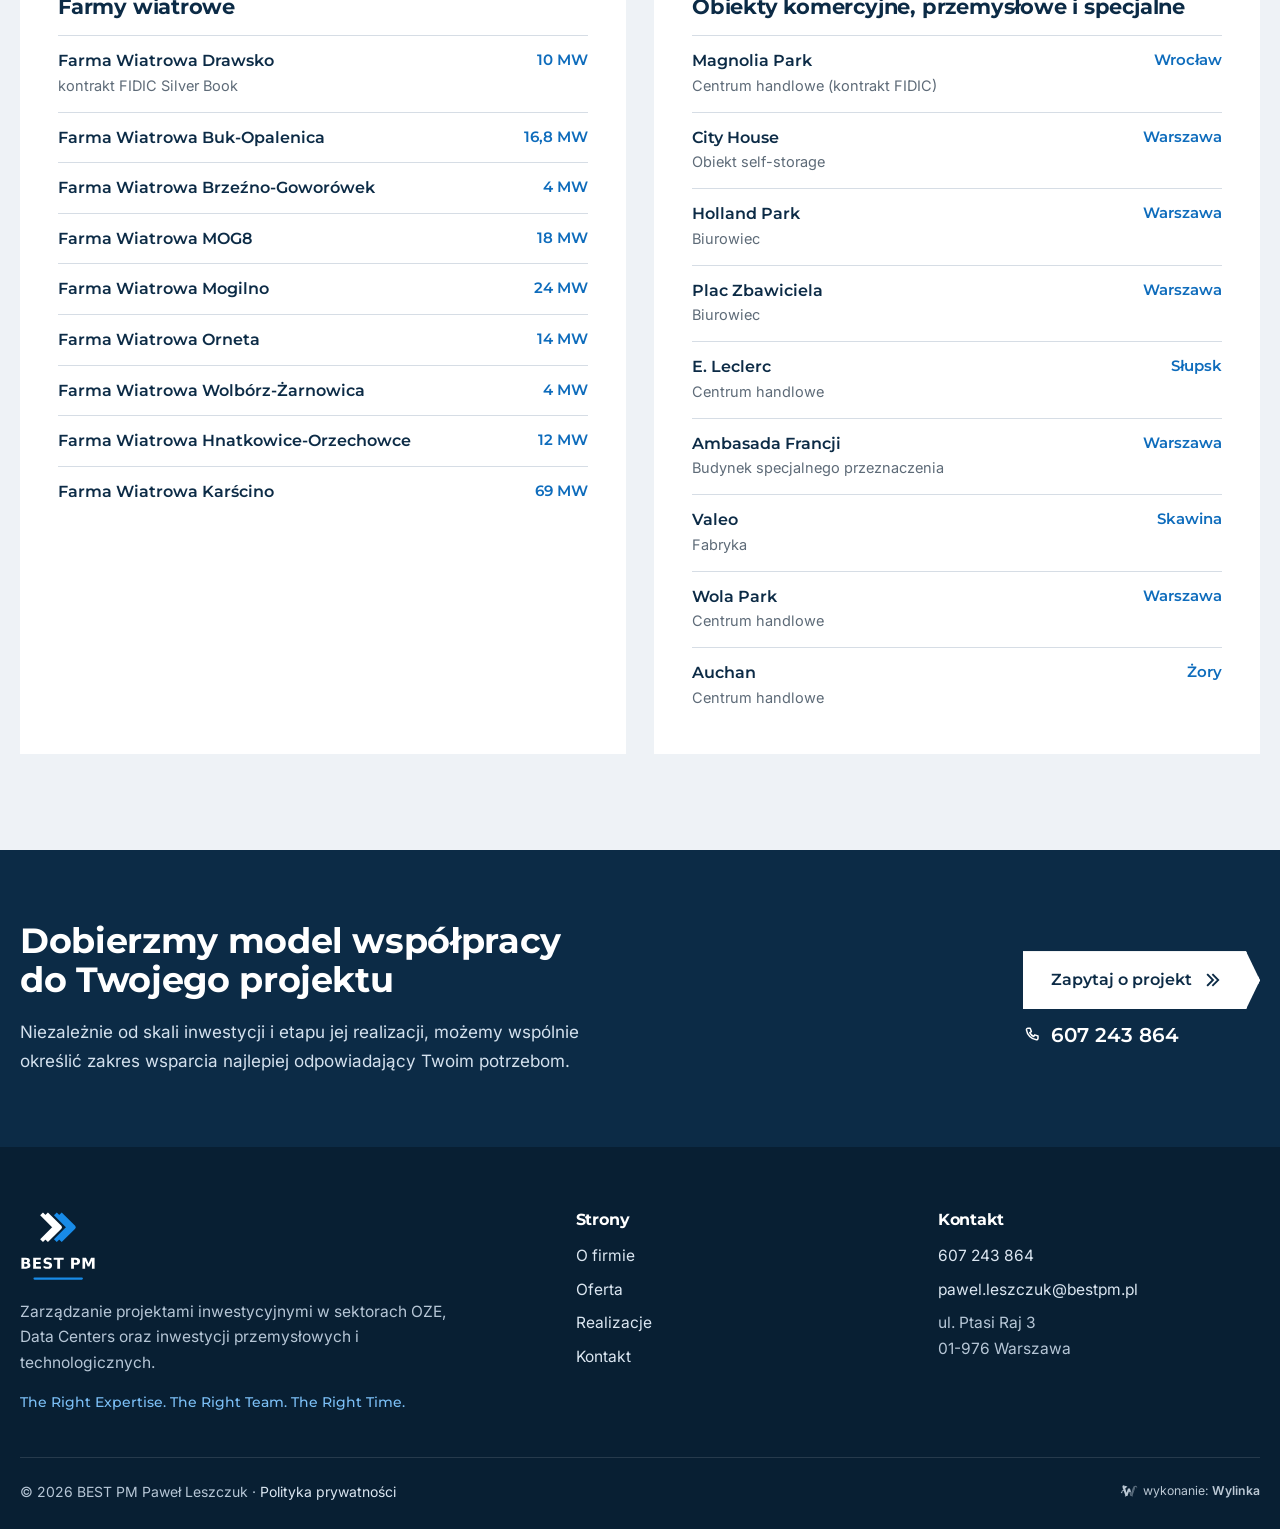
<file: realizacje.html>
<!doctype html>
<html lang="pl">
<head>
<meta charset="utf-8">
<meta name="viewport" content="width=device-width,initial-scale=1">
<title>Realizacje - projekty OZE, Data Center i przemysłowe | BEST PM</title>
<meta name="description" content="Wybrane projekty BEST PM: hybryda OZE, ponad 2400 instalacji PV, kogeneracja Rybnik, Data Center w Sandviken i Ożarowie, Cargo Terminal Lotniska Chopina.">
<meta name="robots" content="noindex,nofollow">
<meta name="theme-color" content="#0C2B46">
<link rel="icon" href="data:image/svg+xml,%3Csvg xmlns='http://www.w3.org/2000/svg' viewBox='0 0 36 32'%3E%3Cg fill='none' stroke-width='3.4' stroke-linejoin='round'%3E%3Cpath d='M4.2 4.5L15.6 15.9 4.2 27.3M12.3 10.5L17.7 15.9 12.3 21.3M8.4 4.5L19.8 15.9 8.4 27.3' stroke='%230C2B46'/%3E%3Cpath d='M15.9 4.5L27.3 15.9 15.9 27.3M24 10.5L29.4 15.9 24 21.3M20.1 4.5L31.5 15.9 20.1 27.3' stroke='%23188BE8'/%3E%3C/g%3E%3C/svg%3E">
<link rel="preload" href="fonts/montserrat-rdzen.woff2" as="font" type="font/woff2" crossorigin>
<link rel="preload" href="fonts/inter-rdzen.woff2" as="font" type="font/woff2" crossorigin>
<style>
@font-face{font-family:"Montserrat";font-style:normal;font-weight:500 700;font-display:swap;src:url(fonts/montserrat-rdzen.woff2) format("woff2");unicode-range:U+0020-007E,U+00A0,U+00A9,U+00AB,U+00B0,U+00B7,U+00BB,U+00D3,U+00F3,U+2013,U+2018-2019,U+201C-201E,U+2022,U+2026}
@font-face{font-family:"Montserrat";font-style:normal;font-weight:500 700;font-display:swap;src:url(fonts/montserrat-pl.woff2) format("woff2");unicode-range:U+0104-0107,U+0118-0119,U+0141-0144,U+015A-015B,U+0179-017C}
@font-face{font-family:"Inter";font-style:normal;font-weight:400 700;font-display:swap;src:url(fonts/inter-rdzen.woff2) format("woff2");unicode-range:U+0020-007E,U+00A0,U+00A9,U+00AB,U+00B0,U+00B7,U+00BB,U+00D3,U+00D7,U+00F3,U+2013-2014,U+2018-2019,U+201C-201E,U+2022,U+2026,U+20AC}
@font-face{font-family:"Inter";font-style:normal;font-weight:400 700;font-display:swap;src:url(fonts/inter-pl.woff2) format("woff2");unicode-range:U+0104-0107,U+0118-0119,U+0141-0144,U+015A-015B,U+0179-017C}
</style>
<link rel="stylesheet" href="style.css?v=4">
<style>
.wylinka-badge{display:inline-flex;align-items:center;gap:.4em;color:inherit;text-decoration:none;font-size:.875em;line-height:1;opacity:.85}
.wylinka-badge:hover,.wylinka-badge:focus-visible{opacity:1}
.wylinka-badge:focus-visible{outline:2px solid currentColor;outline-offset:3px;border-radius:2px}
.wylinka-badge svg{width:18px;height:18px;flex:none;overflow:visible}
.wylinka-badge b{font-weight:600}
.wylinka-badge .wy-old{opacity:.45;transform-origin:40px 30px;transition:transform .32s cubic-bezier(.3,.7,.4,1),opacity .32s ease-out}
.wylinka-badge .wy-pod{opacity:0;transition:opacity .2s ease-out .08s}
.wylinka-badge:hover .wy-old,.wylinka-badge:focus-visible .wy-old{transform:translate(9px,7px) rotate(9deg);opacity:0}
.wylinka-badge:hover .wy-pod,.wylinka-badge:focus-visible .wy-pod{opacity:1}
@media (prefers-reduced-motion:reduce){.wylinka-badge .wy-old,.wylinka-badge .wy-pod{transition:none}.wylinka-badge:hover .wy-old,.wylinka-badge:focus-visible .wy-old{transform:none;opacity:.45}.wylinka-badge:hover .wy-pod,.wylinka-badge:focus-visible .wy-pod{opacity:0}}
</style>
</head>
<body>
<a class="skip" href="#tresc">Przejdź do treści</a>
<header class="top"><div class="wrap">
<a class="logo" href="index.html" aria-label="BEST PM, strona główna"><svg class="logo-svg" viewBox="42 62 216 198" role="img" aria-label="BEST PM"><g fill="none" stroke-width="11.3" stroke-linejoin="round"><path d="M103 70L141 108L103 146M130 90L148 108L130 126M117 70L155 108L117 146" stroke="#0C2B46"/><path d="M142 70L180 108L142 146M169 90L187 108L169 126M156 70L194 108L156 146" stroke="#188BE8"/></g><path fill="#0C2B46" d="M58.35 206.09Q60.23 206.09 61.20 205.27Q62.17 204.44 62.17 202.83Q62.17 201.24 61.20 200.40Q60.23 199.56 58.35 199.56H53.95V206.09ZM58.62 219.58Q61.01 219.58 62.22 218.57Q63.43 217.56 63.43 215.51Q63.43 213.51 62.23 212.51Q61.03 211.51 58.62 211.51H53.95V219.58ZM66.01 208.49Q68.57 209.23 69.98 211.24Q71.38 213.24 71.38 216.15Q71.38 220.62 68.37 222.81Q65.35 225.0 59.20 225.0H46.0V194.15H57.94Q64.36 194.15 67.24 196.09Q70.12 198.04 70.12 202.31Q70.12 204.56 69.07 206.14Q68.02 207.72 66.01 208.49ZM79.32 194.15H100.79V200.16H87.27V205.91H99.98V211.92H87.27V218.98H101.24V225.0H79.32ZM130.76 195.12V201.65Q128.22 200.51 125.81 199.94Q123.39 199.36 121.24 199.36Q118.39 199.36 117.03 200.14Q115.66 200.93 115.66 202.58Q115.66 203.82 116.58 204.51Q117.50 205.20 119.92 205.70L123.31 206.38Q128.45 207.41 130.62 209.52Q132.79 211.63 132.79 215.51Q132.79 220.62 129.76 223.10Q126.74 225.59 120.52 225.59Q117.58 225.59 114.63 225.04Q111.68 224.48 108.72 223.38V216.67Q111.68 218.24 114.43 219.04Q117.19 219.83 119.75 219.83Q122.36 219.83 123.74 218.96Q125.12 218.10 125.12 216.48Q125.12 215.04 124.18 214.25Q123.24 213.47 120.44 212.85L117.36 212.17Q112.73 211.17 110.59 209.01Q108.45 206.84 108.45 203.16Q108.45 198.55 111.43 196.07Q114.40 193.59 119.98 193.59Q122.52 193.59 125.21 193.98Q127.89 194.36 130.76 195.12ZM137.17 194.15H165.60V200.16H155.37V225.0H147.42V200.16H137.17ZM186.59 194.15H199.80Q205.68 194.15 208.83 196.77Q211.98 199.38 211.98 204.21Q211.98 209.07 208.83 211.68Q205.68 214.29 199.80 214.29H194.55V225.0H186.59ZM194.55 199.92V208.53H198.95Q201.26 208.53 202.52 207.40Q203.78 206.28 203.78 204.21Q203.78 202.15 202.52 201.03Q201.26 199.92 198.95 199.92ZM218.68 194.15H228.80L235.83 210.66L242.89 194.15H253.0V225.0H245.48V202.44L238.37 219.07H233.33L226.22 202.44V225.0H218.68Z"/><rect x="80" y="250" width="140" height="6.4" rx="3.2" fill="#188BE8"/></svg></a>
<nav class="nav" aria-label="Menu główne"><a href="index.html">O firmie</a><a href="oferta.html">Oferta</a><a href="realizacje.html" aria-current="page">Realizacje</a><a href="kontakt.html">Kontakt</a></nav>
<div class="jez" aria-label="Wersja językowa"><span class="akt" aria-current="true">PL</span><span class="sep">/</span><a href="#" aria-disabled="true" title="Wersja angielska: po przekazaniu angielskich tekstów">EN</a></div>
<a class="tel" href="tel:+48607243864"><svg class="ik" viewBox="0 0 24 24" aria-hidden="true"><path d="M6.6 3h3l1.6 4.4-2.2 1.4a11 11 0 0 0 5.2 5.2l1.4-2.2L20 13.4v3a2 2 0 0 1-2.2 2A15.6 15.6 0 0 1 4.6 5.2 2 2 0 0 1 6.6 3z"/></svg>607 243 864</a>
<button class="burger" type="button" aria-label="Menu" aria-expanded="false"><i></i><i></i><i></i></button>
</div></header>
<div class="menu-pan" aria-label="Menu"><a class="poz" href="index.html"><svg class="ch" viewBox="0 0 36 32" aria-hidden="true"><path d="M4.2 4.5L15.6 15.9 4.2 27.3M12.3 10.5L17.7 15.9 12.3 21.3M8.4 4.5L19.8 15.9 8.4 27.3" stroke="#0C2B46"/><path d="M15.9 4.5L27.3 15.9 15.9 27.3M24 10.5L29.4 15.9 24 21.3M20.1 4.5L31.5 15.9 20.1 27.3" stroke="#188BE8"/></svg>O firmie</a><a class="poz" href="oferta.html"><svg class="ch" viewBox="0 0 36 32" aria-hidden="true"><path d="M4.2 4.5L15.6 15.9 4.2 27.3M12.3 10.5L17.7 15.9 12.3 21.3M8.4 4.5L19.8 15.9 8.4 27.3" stroke="#0C2B46"/><path d="M15.9 4.5L27.3 15.9 15.9 27.3M24 10.5L29.4 15.9 24 21.3M20.1 4.5L31.5 15.9 20.1 27.3" stroke="#188BE8"/></svg>Oferta</a><a class="poz" href="realizacje.html" aria-current="page"><svg class="ch" viewBox="0 0 36 32" aria-hidden="true"><path d="M4.2 4.5L15.6 15.9 4.2 27.3M12.3 10.5L17.7 15.9 12.3 21.3M8.4 4.5L19.8 15.9 8.4 27.3" stroke="#0C2B46"/><path d="M15.9 4.5L27.3 15.9 15.9 27.3M24 10.5L29.4 15.9 24 21.3M20.1 4.5L31.5 15.9 20.1 27.3" stroke="#188BE8"/></svg>Realizacje</a><a class="poz" href="kontakt.html"><svg class="ch" viewBox="0 0 36 32" aria-hidden="true"><path d="M4.2 4.5L15.6 15.9 4.2 27.3M12.3 10.5L17.7 15.9 12.3 21.3M8.4 4.5L19.8 15.9 8.4 27.3" stroke="#0C2B46"/><path d="M15.9 4.5L27.3 15.9 15.9 27.3M24 10.5L29.4 15.9 24 21.3M20.1 4.5L31.5 15.9 20.1 27.3" stroke="#188BE8"/></svg>Kontakt</a><a class="btn" href="tel:+48607243864"><svg class="ik" viewBox="0 0 24 24" aria-hidden="true"><path d="M6.6 3h3l1.6 4.4-2.2 1.4a11 11 0 0 0 5.2 5.2l1.4-2.2L20 13.4v3a2 2 0 0 1-2.2 2A15.6 15.6 0 0 1 4.6 5.2 2 2 0 0 1 6.6 3z"/></svg>Zadzwoń: 607 243 864</a><p class="kont">pawel.leszczuk@bestpm.pl<br>ul. Ptasi Raj 3, 01-976 Warszawa</p><p class="jez-m"><b>PL</b> / <span title="Wersja angielska: po przekazaniu angielskich tekstów">EN</span></p></div>
<main id="tresc">
<section class="podhero"><div class="wrap">
<p class="znak"><svg class="ch" viewBox="0 0 36 32" aria-hidden="true"><path d="M4.2 4.5L15.6 15.9 4.2 27.3M12.3 10.5L17.7 15.9 12.3 21.3M8.4 4.5L19.8 15.9 8.4 27.3" stroke="#fff"/><path d="M15.9 4.5L27.3 15.9 15.9 27.3M24 10.5L29.4 15.9 24 21.3M20.1 4.5L31.5 15.9 20.1 27.3" stroke="#188BE8"/></svg><span>Realizacje</span></p>
<h1>Wybrane projekty</h1><p>Pełna lista realizacji do wglądu na życzenie wraz z listami referencyjnymi.</p>
</div><div class="ph-ch" aria-hidden="true"></div></section>
<section class="sek"><div class="wrap">
<div class="kafle"><article class="kafel"><div class="k-foto gal"><div class="slajdy"><img src="img/ozarow-chlodnice-960.webp" srcset="img/ozarow-chlodnice-640.webp 640w, img/ozarow-chlodnice-960.webp 960w, img/ozarow-chlodnice-1280.webp 1280w" sizes="(min-width:1100px) 580px, (min-width:760px) 46vw, 100vw" width="1280" height="800" alt="Data Center Ożarów: agregaty chłodnicze przy elewacji" loading="lazy" decoding="async"><img src="img/ozarow-prace-960.webp" srcset="img/ozarow-prace-640.webp 640w, img/ozarow-prace-960.webp 960w, img/ozarow-prace-1280.webp 1280w" sizes="(min-width:1100px) 580px, (min-width:760px) 46vw, 100vw" width="1280" height="800" alt="Data Center Ożarów: prace zewnętrzne, zespół BEST PM na budowie" loading="lazy" decoding="async"><img src="img/ozarow-rozdzielnice-960.webp" srcset="img/ozarow-rozdzielnice-640.webp 640w, img/ozarow-rozdzielnice-960.webp 960w, img/ozarow-rozdzielnice-1280.webp 1280w" sizes="(min-width:1100px) 580px, (min-width:760px) 46vw, 100vw" width="1280" height="800" alt="Data Center Ożarów: rozdzielnice elektryczne" loading="lazy" decoding="async"><img src="img/ozarow-konstrukcje-960.webp" srcset="img/ozarow-konstrukcje-640.webp 640w, img/ozarow-konstrukcje-960.webp 960w, img/ozarow-konstrukcje-1086.webp 1086w" sizes="(min-width:1100px) 580px, (min-width:760px) 46vw, 100vw" width="1086" height="679" alt="Data Center Ożarów: konstrukcje pod szafy rackowe" loading="lazy" decoding="async"></div><button class="p" type="button" aria-label="Poprzednie zdjęcie"><svg viewBox="0 0 24 24" aria-hidden="true"><path d="M15 5l-7 7 7 7"/></svg></button><button class="n" type="button" aria-label="Następne zdjęcie"><svg viewBox="0 0 24 24" aria-hidden="true"><path d="M9 5l7 7-7 7"/></svg></button><span class="licz"></span></div><div class="k-tekst"><p class="rola">Generalny wykonawca</p><h3>OVHcloud: Data Center Ożarów</h3><p class="miejsce">Ożarów Mazowiecki</p><p>Prace budowlane i elektryczne, BEST PM jako generalny wykonawca.</p></div></article><article class="kafel"><div class="k-foto gal"><div class="slajdy"><img src="img/pv-brok-960.webp" srcset="img/pv-brok-640.webp 640w, img/pv-brok-960.webp 960w, img/pv-brok-1280.webp 1280w" sizes="(min-width:1100px) 580px, (min-width:760px) 46vw, 100vw" width="1280" height="800" alt="Sklep z instalacją fotowoltaiczną na dachu, Brok" loading="lazy" decoding="async"><img src="img/pv-dobroszyce-960.webp" srcset="img/pv-dobroszyce-640.webp 640w, img/pv-dobroszyce-960.webp 960w, img/pv-dobroszyce-1280.webp 1280w" sizes="(min-width:1100px) 580px, (min-width:760px) 46vw, 100vw" width="1280" height="800" alt="Sklep z instalacją fotowoltaiczną na dachu, Dobroszyce" loading="lazy" decoding="async"><img src="img/pv-golub-960.webp" srcset="img/pv-golub-640.webp 640w, img/pv-golub-960.webp 960w, img/pv-golub-1280.webp 1280w" sizes="(min-width:1100px) 580px, (min-width:760px) 46vw, 100vw" width="1280" height="800" alt="Sklep z instalacją fotowoltaiczną na dachu, Golub-Dobrzyń" loading="lazy" decoding="async"><img src="img/pv-lelis-960.webp" srcset="img/pv-lelis-640.webp 640w, img/pv-lelis-960.webp 960w, img/pv-lelis-1280.webp 1280w" sizes="(min-width:1100px) 580px, (min-width:760px) 46vw, 100vw" width="1280" height="800" alt="Sklep z instalacją fotowoltaiczną na dachu, Lelis" loading="lazy" decoding="async"><img src="img/pv-opatkowice-960.webp" srcset="img/pv-opatkowice-640.webp 640w, img/pv-opatkowice-960.webp 960w, img/pv-opatkowice-1280.webp 1280w" sizes="(min-width:1100px) 580px, (min-width:760px) 46vw, 100vw" width="1280" height="800" alt="Sklep z instalacją fotowoltaiczną na dachu, Opatkowice" loading="lazy" decoding="async"><img src="img/pv-peczniew-960.webp" srcset="img/pv-peczniew-640.webp 640w, img/pv-peczniew-960.webp 960w, img/pv-peczniew-1280.webp 1280w" sizes="(min-width:1100px) 580px, (min-width:760px) 46vw, 100vw" width="1280" height="800" alt="Sklep z instalacją fotowoltaiczną na dachu, Pęczniew" loading="lazy" decoding="async"><img src="img/pv-zielona-wies-960.webp" srcset="img/pv-zielona-wies-640.webp 640w, img/pv-zielona-wies-960.webp 960w, img/pv-zielona-wies-1280.webp 1280w" sizes="(min-width:1100px) 580px, (min-width:760px) 46vw, 100vw" width="1280" height="800" alt="Sklep z instalacją fotowoltaiczną na dachu, Zielona Wieś" loading="lazy" decoding="async"></div><button class="p" type="button" aria-label="Poprzednie zdjęcie"><svg viewBox="0 0 24 24" aria-hidden="true"><path d="M15 5l-7 7 7 7"/></svg></button><button class="n" type="button" aria-label="Następne zdjęcie"><svg viewBox="0 0 24 24" aria-hidden="true"><path d="M9 5l7 7-7 7"/></svg></button><span class="licz"></span></div><div class="k-tekst"><p class="rola">Zarządzanie projektem</p><h3>Ponad 2400 instalacji PV dla największej sieci sklepów w Polsce</h3><p class="miejsce">Lokalizacje w całej Polsce</p><p>Prawie 120 MW. Jeden z największych projektów w Europie.</p></div></article><article class="kafel"><div class="k-foto"><img src="img/hybryda2-960.webp" srcset="img/hybryda2-640.webp 640w, img/hybryda2-960.webp 960w, img/hybryda2-1280.webp 1280w" sizes="(min-width:1100px) 580px, (min-width:760px) 46vw, 100vw" width="1280" height="800" alt="Turbina wiatrowa i farma fotowoltaiczna projektu hybrydowego OZE" loading="lazy" decoding="async"></div><div class="k-tekst"><p class="rola">PMaaS</p><h3>Projekt hybrydowy OZE</h3><p class="miejsce">Polska centralna</p><p>Farma wiatrowa 2 MW, instalacja PV 1 MW, magazyn energii 2 MW.</p></div></article><article class="kafel"><div class="k-foto gal"><div class="slajdy"><img src="img/tuna-960.webp" srcset="img/tuna-640.webp 640w, img/tuna-960.webp 960w, img/tuna-1280.webp 1280w" sizes="(min-width:1100px) 580px, (min-width:760px) 46vw, 100vw" width="1280" height="800" alt="Konstrukcja stalowa centrum danych w Sandviken w trakcie budowy" loading="lazy" decoding="async"><img src="img/tuna2-960.webp" srcset="img/tuna2-640.webp 640w, img/tuna2-960.webp 960w, img/tuna2-1280.webp 1280w" sizes="(min-width:1100px) 580px, (min-width:760px) 46vw, 100vw" width="1280" height="800" alt="TUNA Project: budowa centrum danych w Sandviken, koparki i ekipy na placu budowy" loading="lazy" decoding="async"></div><button class="p" type="button" aria-label="Poprzednie zdjęcie"><svg viewBox="0 0 24 24" aria-hidden="true"><path d="M15 5l-7 7 7 7"/></svg></button><button class="n" type="button" aria-label="Następne zdjęcie"><svg viewBox="0 0 24 24" aria-hidden="true"><path d="M9 5l7 7-7 7"/></svg></button><span class="licz"></span></div><div class="k-tekst"><p class="rola">PMaaS</p><h3>TUNA Project: Data Center dla Microsoft</h3><p class="miejsce">Sandviken, Szwecja</p><p>Wsparcie w modelu Project Management as a Service.</p></div></article><article class="kafel"><div class="k-foto gal"><div class="slajdy"><img src="img/obudowa-960.webp" srcset="img/obudowa-640.webp 640w, img/obudowa-960.webp 960w, img/obudowa-1200.webp 1200w" sizes="(min-width:1100px) 580px, (min-width:760px) 46vw, 100vw" width="1200" height="750" alt="Obudowa układu kogeneracyjnego z kominem i podestami" loading="lazy" decoding="async"><img src="img/agregat-910.webp" srcset="img/agregat-640.webp 640w, img/agregat-910.webp 910w" sizes="(min-width:1100px) 580px, (min-width:760px) 46vw, 100vw" width="910" height="569" alt="Agregat układu kogeneracyjnego wewnątrz obudowy" loading="lazy" decoding="async"><img src="img/kogeneracja2-960.webp" srcset="img/kogeneracja2-640.webp 640w, img/kogeneracja2-960.webp 960w, img/kogeneracja2-1280.webp 1280w" sizes="(min-width:1100px) 580px, (min-width:760px) 46vw, 100vw" width="1280" height="800" alt="Obudowa układu kogeneracyjnego z niebieskimi drzwiami i wyrzutniami powietrza na dachu" loading="lazy" decoding="async"></div><button class="p" type="button" aria-label="Poprzednie zdjęcie"><svg viewBox="0 0 24 24" aria-hidden="true"><path d="M15 5l-7 7 7 7"/></svg></button><button class="n" type="button" aria-label="Następne zdjęcie"><svg viewBox="0 0 24 24" aria-hidden="true"><path d="M9 5l7 7-7 7"/></svg></button><span class="licz"></span></div><div class="k-tekst"><p class="rola">Projekt, prefabrykacja, dostawa i montaż</p><h3>Projekt kogeneracyjny</h3><p class="miejsce">Rybnik</p><p>Projektowanie, prefabrykacja, dostawa i montaż konstrukcji stalowych oraz obudów układów kogeneracyjnych o łącznej mocy ponad 5 MW.</p></div></article><article class="kafel"><div class="k-foto"><img src="img/terminal-960.webp" srcset="img/terminal-640.webp 640w, img/terminal-960.webp 960w, img/terminal-1248.webp 1248w" sizes="(min-width:1100px) 580px, (min-width:760px) 46vw, 100vw" width="1248" height="780" alt="Budynek Cargo Terminal na Lotnisku Chopina z parkingiem" loading="lazy" decoding="async"></div><div class="k-tekst"><p class="rola">Generalne wykonawstwo (konsorcjum)</p><h3>Modernizacja dachu Cargo Terminal</h3><p class="miejsce">Lotnisko Chopina, Warszawa</p><p>Realizacja w konsorcjum, generalne wykonawstwo.</p></div></article><article class="kafel bez-foto"><div class="k-bez" aria-hidden="true"><span>07</span><svg class="ch" viewBox="0 0 36 32" aria-hidden="true"><path d="M4.2 4.5L15.6 15.9 4.2 27.3M12.3 10.5L17.7 15.9 12.3 21.3M8.4 4.5L19.8 15.9 8.4 27.3" stroke="#fff"/><path d="M15.9 4.5L27.3 15.9 15.9 27.3M24 10.5L29.4 15.9 24 21.3M20.1 4.5L31.5 15.9 20.1 27.3" stroke="#188BE8"/></svg></div><div class="k-tekst"><p class="rola">Generalne wykonawstwo (konsorcjum)</p><h3>Przebudowa powierzchni biurowo-magazynowej w Cargo Terminal</h3><p class="miejsce">Lotnisko Chopina, Warszawa</p><p>Realizacja w konsorcjum, generalne wykonawstwo.</p></div></article><article class="kafel bez-foto"><div class="k-bez" aria-hidden="true"><span>08</span><svg class="ch" viewBox="0 0 36 32" aria-hidden="true"><path d="M4.2 4.5L15.6 15.9 4.2 27.3M12.3 10.5L17.7 15.9 12.3 21.3M8.4 4.5L19.8 15.9 8.4 27.3" stroke="#fff"/><path d="M15.9 4.5L27.3 15.9 15.9 27.3M24 10.5L29.4 15.9 24 21.3M20.1 4.5L31.5 15.9 20.1 27.3" stroke="#188BE8"/></svg></div><div class="k-tekst"><p class="rola">Generalny wykonawca</p><h3>Modernizacja budynku biurowego</h3><p class="miejsce">Legionowo</p><p>Prace zewnętrzne, BEST PM jako generalny wykonawca.</p></div></article></div>
<div class="na-zyczenie"><p><b>Pełna lista realizacji</b> do wglądu na życzenie, wraz z listami referencyjnymi.</p><a class="btn" href="kontakt.html#zapytanie">Poproś o listę <svg class="arr" viewBox="0 0 24 24" aria-hidden="true"><path d="M5 5l7 7-7 7M12 5l7 7-7 7"/></svg></a></div>
</div></section>
<section class="sek szara"><div class="wrap">
<div class="wstep"><p class="znak"><svg class="ch" viewBox="0 0 36 32" aria-hidden="true"><path d="M4.2 4.5L15.6 15.9 4.2 27.3M12.3 10.5L17.7 15.9 12.3 21.3M8.4 4.5L19.8 15.9 8.4 27.3" stroke="#0C2B46"/><path d="M15.9 4.5L27.3 15.9 15.9 27.3M24 10.5L29.4 15.9 24 21.3M20.1 4.5L31.5 15.9 20.1 27.3" stroke="#188BE8"/></svg><span>Doświadczenie</span></p><h2>Doświadczenie zdobyte przy realizacji wybranych projektów przemysłowych i komercyjnych</h2></div>
<div class="dosw">
<div class="d-kol"><h3>Farmy wiatrowe</h3><ul class="lista"><li><span class="n">Farma Wiatrowa Drawsko</span><span class="w">10 MW</span><span class="d">kontrakt FIDIC Silver Book</span></li><li><span class="n">Farma Wiatrowa Buk-Opalenica</span><span class="w">16,8 MW</span></li><li><span class="n">Farma Wiatrowa Brzeźno-Goworówek</span><span class="w">4 MW</span></li><li><span class="n">Farma Wiatrowa MOG8</span><span class="w">18 MW</span></li><li><span class="n">Farma Wiatrowa Mogilno</span><span class="w">24 MW</span></li><li><span class="n">Farma Wiatrowa Orneta</span><span class="w">14 MW</span></li><li><span class="n">Farma Wiatrowa Wolbórz-Żarnowica</span><span class="w">4 MW</span></li><li><span class="n">Farma Wiatrowa Hnatkowice-Orzechowce</span><span class="w">12 MW</span></li><li><span class="n">Farma Wiatrowa Karścino</span><span class="w">69 MW</span></li></ul></div>
<div class="d-kol"><h3>Obiekty komercyjne, przemysłowe i specjalne</h3><ul class="lista"><li><span class="n">Magnolia Park</span><span class="w">Wrocław</span><span class="d">Centrum handlowe (kontrakt FIDIC)</span></li><li><span class="n">City House</span><span class="w">Warszawa</span><span class="d">Obiekt self-storage</span></li><li><span class="n">Holland Park</span><span class="w">Warszawa</span><span class="d">Biurowiec</span></li><li><span class="n">Plac Zbawiciela</span><span class="w">Warszawa</span><span class="d">Biurowiec</span></li><li><span class="n">E. Leclerc</span><span class="w">Słupsk</span><span class="d">Centrum handlowe</span></li><li><span class="n">Ambasada Francji</span><span class="w">Warszawa</span><span class="d">Budynek specjalnego przeznaczenia</span></li><li><span class="n">Valeo</span><span class="w">Skawina</span><span class="d">Fabryka</span></li><li><span class="n">Wola Park</span><span class="w">Warszawa</span><span class="d">Centrum handlowe</span></li><li><span class="n">Auchan</span><span class="w">Żory</span><span class="d">Centrum handlowe</span></li></ul></div>
</div></div></section>
<section class="cta-pas"><div class="wrap">
<div><h2>Dobierzmy model współpracy do Twojego projektu</h2><p>Niezależnie od skali inwestycji i etapu jej realizacji, możemy wspólnie określić zakres wsparcia najlepiej odpowiadający Twoim potrzebom.</p></div>
<div class="cta-akcje"><a class="btn jasny" href="kontakt.html#zapytanie">Zapytaj o projekt <svg class="arr" viewBox="0 0 24 24" aria-hidden="true"><path d="M5 5l7 7-7 7M12 5l7 7-7 7"/></svg></a><a class="tel-duzy" href="tel:+48607243864"><svg class="ik" viewBox="0 0 24 24" aria-hidden="true"><path d="M6.6 3h3l1.6 4.4-2.2 1.4a11 11 0 0 0 5.2 5.2l1.4-2.2L20 13.4v3a2 2 0 0 1-2.2 2A15.6 15.6 0 0 1 4.6 5.2 2 2 0 0 1 6.6 3z"/></svg>607 243 864</a></div>
</div></section>
</main>
<footer class="stopka"><div class="wrap">
<div class="stopka-siatka">
<div class="st-o"><a class="logo" href="index.html" aria-label="BEST PM"><svg class="logo-svg" viewBox="42 62 216 198" role="img" aria-label="BEST PM"><g fill="none" stroke-width="11.3" stroke-linejoin="round"><path d="M103 70L141 108L103 146M130 90L148 108L130 126M117 70L155 108L117 146" stroke="#FFFFFF"/><path d="M142 70L180 108L142 146M169 90L187 108L169 126M156 70L194 108L156 146" stroke="#188BE8"/></g><path fill="#FFFFFF" d="M58.35 206.09Q60.23 206.09 61.20 205.27Q62.17 204.44 62.17 202.83Q62.17 201.24 61.20 200.40Q60.23 199.56 58.35 199.56H53.95V206.09ZM58.62 219.58Q61.01 219.58 62.22 218.57Q63.43 217.56 63.43 215.51Q63.43 213.51 62.23 212.51Q61.03 211.51 58.62 211.51H53.95V219.58ZM66.01 208.49Q68.57 209.23 69.98 211.24Q71.38 213.24 71.38 216.15Q71.38 220.62 68.37 222.81Q65.35 225.0 59.20 225.0H46.0V194.15H57.94Q64.36 194.15 67.24 196.09Q70.12 198.04 70.12 202.31Q70.12 204.56 69.07 206.14Q68.02 207.72 66.01 208.49ZM79.32 194.15H100.79V200.16H87.27V205.91H99.98V211.92H87.27V218.98H101.24V225.0H79.32ZM130.76 195.12V201.65Q128.22 200.51 125.81 199.94Q123.39 199.36 121.24 199.36Q118.39 199.36 117.03 200.14Q115.66 200.93 115.66 202.58Q115.66 203.82 116.58 204.51Q117.50 205.20 119.92 205.70L123.31 206.38Q128.45 207.41 130.62 209.52Q132.79 211.63 132.79 215.51Q132.79 220.62 129.76 223.10Q126.74 225.59 120.52 225.59Q117.58 225.59 114.63 225.04Q111.68 224.48 108.72 223.38V216.67Q111.68 218.24 114.43 219.04Q117.19 219.83 119.75 219.83Q122.36 219.83 123.74 218.96Q125.12 218.10 125.12 216.48Q125.12 215.04 124.18 214.25Q123.24 213.47 120.44 212.85L117.36 212.17Q112.73 211.17 110.59 209.01Q108.45 206.84 108.45 203.16Q108.45 198.55 111.43 196.07Q114.40 193.59 119.98 193.59Q122.52 193.59 125.21 193.98Q127.89 194.36 130.76 195.12ZM137.17 194.15H165.60V200.16H155.37V225.0H147.42V200.16H137.17ZM186.59 194.15H199.80Q205.68 194.15 208.83 196.77Q211.98 199.38 211.98 204.21Q211.98 209.07 208.83 211.68Q205.68 214.29 199.80 214.29H194.55V225.0H186.59ZM194.55 199.92V208.53H198.95Q201.26 208.53 202.52 207.40Q203.78 206.28 203.78 204.21Q203.78 202.15 202.52 201.03Q201.26 199.92 198.95 199.92ZM218.68 194.15H228.80L235.83 210.66L242.89 194.15H253.0V225.0H245.48V202.44L238.37 219.07H233.33L226.22 202.44V225.0H218.68Z"/><rect x="80" y="250" width="140" height="6.4" rx="3.2" fill="#188BE8"/></svg></a><p>Zarządzanie projektami inwestycyjnymi w sektorach OZE, Data Centers oraz inwestycji przemysłowych i technologicznych.</p><p class="haslo-st">The Right Expertise. The Right Team. The Right Time.</p></div>
<div><h3>Strony</h3><ul><li><a href="index.html">O firmie</a></li><li><a href="oferta.html">Oferta</a></li><li><a href="realizacje.html">Realizacje</a></li><li><a href="kontakt.html">Kontakt</a></li></ul></div>
<div><h3>Kontakt</h3><ul><li><a href="tel:+48607243864">607 243 864</a></li><li><a href="mailto:pawel.leszczuk@bestpm.pl">pawel.leszczuk@bestpm.pl</a></li><li>ul. Ptasi Raj 3<br>01-976 Warszawa</li></ul></div>
</div>
<div class="stopka-dol"><span>© <span data-rok>2026</span> BEST PM Paweł Leszczuk · <a href="polityka-prywatnosci.html">Polityka prywatności</a></span><a class="wylinka-badge" href="https://wylinka.pl/?utm_source=bestpm.pl&amp;utm_medium=stopka&amp;utm_campaign=wykonanie" rel="noopener" title="Strona wykonana przez Wylinka"><svg viewBox="0 0 64 64" aria-hidden="true" focusable="false" fill="currentColor"><path d="M9.8 22.8l-1.2-7.9 2.2-3.7 15.5 4.6-.5 1.5-7.2 5.5 4.7 15.6 5-15.6 7 0 4.1 12.7-4.2-.9-2.6 1.8-.8-2.2-5.3 15.6-4.3 0 .4 .2-2.1 2.8-1.3-1.1 1.1-1.4-3.1 .2-.1-1.7 2.2-.1-5.7-16.5-4.8 .6-.8 3.1 0 .5-.3 .5 .8 2.2-1.6 .5-.4-1.3-.8 1.6-1.5-.8 .8-1.6-1.4 .6-.6-1.6 2.3-.8 .2-.4 1.3-4.8 5.9-.8-2.4-6.9zM15.2 13.7l-.1-.4-.4 .8-.1 .8 .1 1 .1 .4 .3 .7 .3-.9 .1-.7 0-.8z"/><path class="wy-pod" d="M37.1 49.8l-4.5-13.3 2.6-1.8 4.2 .9 .9 2.8 3-9.7 0-.5 .1-.8 3.2-8.4 .5-1 .6-1 .9-1.1 1.3-1 1.1-.7 1.4-.5 1.4-.3 .7 0 .9 0 1.2 .3 1.4 .6 .8 .5 .7 .7 .6 .7 .5 .9 .3 .9 .1 .9 0 .8-.2 .9-.5 .9-.5 .6-.7 .5-.7 .3-.1-.1 0-.1 .5-.5 .3-.7 .2-.5 0-.6-.1-.6-.3-.7-.4-.5-.4-.4-.5-.3-.6-.3-.7 0-.7 .1-.6 .1-.5 .4-.5 .5-.3 .5-.2 .7-.1 1.5-1.4 5.1-.8 3.3-.3 .7-.5 .7-6 17.5 1.9 .1-.1 1.7-3.1-.2 1.1 1.4-1.3 1.1-2.1-2.8 .4-.2z"/><path class="wy-old" d="M40.8 50l.4-.2-4.1 0-4.2-12.5 2.5-1.7 4.3 .9 .6 1.9 .6-1.6 0-.3 2.4-7.8 0-.5 .1-.8 3.2-8.4 .4-.8 .6-.9 .9-1.2 .9-.9 1.3-.8 1.4-.6 1.2-.3 1.4-.1 1.3 .1 .6 .2 .8 .3 1.1 .6 .9 .7 .7 .9 .5 .9 .3 .9 .1 1.1-.1 .9-.3 .9-.4 .7-.6 .7-.6 .4-.6 .2-.1-.1 0-.1 .5-.5 .3-.7 .2-.5 0-.5-.1-.6-.2-.6-.3-.5-.4-.5-.5-.3-.6-.3-.7-.1-.6 0-.6 .1-.6 .3-.6 .5-.3 .4-.2 .5-.1 .5-.1 1.5-1.4 5.1-.8 3.3-.3 .7-.5 .7-6 17.5 1.9 .1-.1 1.7-3.1-.2 1.1 1.4-1.3 1.1zM49.6 17.1l.6 1.7-1.5 1.9 .4 .4 1.8-2.1-.7-2.1zM48.1 28.3l.5 1.8-1.7 1.8 .4 .4 1.9-2-.6-2.2zM37.9 41.7l1.7-1.5-.4-.4-1.7 1.4zM42.6 38.7l-1.5 2.8 1.1 2-1.3 2.6 .5 .2 1.5-2.8-1.1-2 1.4-2.5z"/></svg><span>wykonanie: <b>Wylinka</b></span></a></div>
</div></footer>
<div class="mob"><a class="a1" href="tel:+48607243864"><svg class="ik" viewBox="0 0 24 24" aria-hidden="true"><path d="M6.6 3h3l1.6 4.4-2.2 1.4a11 11 0 0 0 5.2 5.2l1.4-2.2L20 13.4v3a2 2 0 0 1-2.2 2A15.6 15.6 0 0 1 4.6 5.2 2 2 0 0 1 6.6 3z"/></svg>Zadzwoń</a><a class="a2" href="kontakt.html#zapytanie"><svg class="arr" viewBox="0 0 24 24" aria-hidden="true"><path d="M5 5l7 7-7 7M12 5l7 7-7 7"/></svg>Zapytanie</a></div>
<div class="zgody" role="dialog" aria-label="Pliki cookies" hidden><p>Strona używa tylko niezbędnych plików i mapy Google na stronie Kontakt. Szczegóły w <a href="polityka-prywatnosci.html">polityce prywatności</a>.</p><div class="przyciski"><button type="button" data-z="wszystkie">Akceptuję</button><button type="button" class="drugi" data-z="niezbedne">Tylko niezbędne</button></div></div>
<script>try{if(!localStorage.getItem('bestpm-zgody'))document.querySelector('.zgody').hidden=false}catch(e){document.querySelector('.zgody').hidden=false}</script>
<script src="app.js?v=2" defer></script>
</body>
</html>
</file>
<file: style.css>
:root{--navy:#0C2B46;--navy-d:#081F33;--blue:#188BE8;--blue-t:#0E6CBC;--ink:#0C2B46;--txt:#34414E;--mut:#5E6B78;--grey:#EEF2F6;--line:#D6DDE5;--hh:88px;--wrap:1240px}
*{box-sizing:border-box}
html{-webkit-text-size-adjust:100%;scroll-behavior:smooth}
body{margin:0;font:400 17px/1.65 Inter,"Segoe UI",Arial,sans-serif;color:var(--txt);background:#fff;overflow-x:hidden}
img{display:block;max-width:100%}
a{color:var(--blue-t)}
h1,h2,h3,h4{font-family:Montserrat,Arial,sans-serif;color:var(--ink);line-height:1.15;margin:0 0 .5em;letter-spacing:-.01em;font-weight:700}
h1{font-size:clamp(34px,4.2vw,62px)}
h2{font-size:clamp(27px,2.7vw,42px)}
h3{font-size:21px}
h4{font-size:17px;margin:0 0 .3em}
p{margin:0 0 1em}
.wrap{width:min(var(--wrap),100% - 40px);margin:0 auto}
.skip{position:absolute;left:-999px;top:0;background:#fff;padding:10px 14px;z-index:99}
.skip:focus{left:10px}

/* motyw: podwojna strzalka z logo */
.ch{width:25px;height:22px;flex:none;fill:none;stroke-width:3.4;stroke-linejoin:round;overflow:visible}
.arr{width:18px;height:18px;fill:none;stroke:currentColor;stroke-width:2.4;stroke-linecap:square;flex:none;transition:transform .2s}
.ik{width:18px;height:18px;fill:none;stroke:currentColor;stroke-width:2;stroke-linejoin:round;flex:none}
.znak{display:flex;align-items:center;gap:12px;margin:0 0 18px;font:600 14px/1.2 Montserrat,sans-serif;color:var(--blue-t);letter-spacing:.02em}
.granat .znak,.podhero .znak{color:#9ccdf7}

/* naglowek */
.top{position:sticky;top:0;z-index:50;background:#fff;border-bottom:1px solid var(--line);height:var(--hh)}
.top .wrap{height:100%;display:flex;align-items:center;gap:22px}
.logo{display:block;flex:none;line-height:0}
.logo-svg{height:70px;width:auto}
.nav{display:flex;gap:2px;margin-left:auto}
.nav a{font:600 15.5px/1 Montserrat,sans-serif;color:var(--ink);text-decoration:none;padding:14px 14px;position:relative}
.nav a:hover{color:var(--blue-t)}
.nav a[aria-current=page]{color:var(--blue-t)}
.nav a[aria-current=page]::after{content:"";position:absolute;left:14px;right:14px;bottom:4px;height:3.5px;border-radius:2px;background:var(--blue)}
.jez{display:flex;align-items:center;gap:5px;font:600 13.5px/1 Montserrat,sans-serif;color:var(--mut)}
.jez .akt{color:var(--ink)}
.jez a{color:var(--mut);text-decoration:none;cursor:default}
.tel{display:inline-flex;align-items:center;gap:9px;font:600 15px/1 Montserrat,sans-serif;color:#fff;background:var(--navy);text-decoration:none;padding:14px 18px;white-space:nowrap}
.tel:hover{background:var(--blue-t)}
.burger{display:none}

.btn{display:inline-flex;align-items:center;gap:12px;font:600 16px/1 Montserrat,sans-serif;text-decoration:none;padding:18px 26px;background:var(--blue);color:#fff;border:2px solid var(--blue);cursor:pointer;clip-path:polygon(0 0,calc(100% - 14px) 0,100% 50%,calc(100% - 14px) 100%,0 100%);padding-right:36px}
.btn:hover{background:var(--blue-t);border-color:var(--blue-t)}
.btn:hover .arr{transform:translateX(3px)}
.btn.jasny{background:#fff;color:var(--navy);border-color:#fff}
.btn.jasny:hover{background:#dcebfa;border-color:#dcebfa}
.btn.obrys{clip-path:none;padding-right:26px;background:transparent;color:var(--navy);border-color:var(--navy)}
.btn.obrys:hover{background:var(--navy);color:#fff}

/* hero */
.hero{position:relative;min-height:calc(100svh - var(--hh));display:flex;align-items:center;overflow:hidden;background:var(--navy);color:#fff}
.hero-foto{position:absolute;inset:0;width:100%;height:100%;object-fit:cover;object-position:50% 70%}
.hero-cien{position:absolute;inset:0;background:linear-gradient(90deg,rgba(8,31,51,.88) 0%,rgba(8,31,51,.72) 42%,rgba(8,31,51,.18) 78%,rgba(8,31,51,0) 100%),linear-gradient(0deg,rgba(8,31,51,.55),rgba(8,31,51,0) 40%)}
.hero-tresc{position:relative;z-index:2;padding:72px 0 64px}
.hero h1{color:#fff;max-width:13.5em;font-size:clamp(34px,4.3vw,64px)}
.hero h1 span{display:block;color:#7cc0f7;font-size:.62em;margin-top:.35em;letter-spacing:0}
.hero .lead{font-size:clamp(17px,1.35vw,20px);max-width:34em;color:#e4edf6;margin:22px 0 32px}
.hero-akcje{display:flex;flex-wrap:wrap;gap:14px;align-items:center}
.haslo{display:flex;flex-wrap:wrap;gap:0;margin-top:56px;max-width:760px}
.haslo span{position:relative;font:500 15px/1 Montserrat,sans-serif;color:#fff;padding:16px 34px 16px 22px;background:rgba(12,43,70,.72);clip-path:polygon(0 0,calc(100% - 16px) 0,100% 50%,calc(100% - 16px) 100%,0 100%,16px 50%);margin-right:-10px}
.haslo span:first-child{clip-path:polygon(0 0,calc(100% - 16px) 0,100% 50%,calc(100% - 16px) 100%,0 100%);padding-left:18px}
.haslo span:nth-child(2){background:rgba(24,139,232,.55)}
.haslo span:nth-child(3){background:var(--blue)}
.haslo b{font-weight:500;opacity:.8;margin-right:5px}

/* sekcje */
.sek{padding:96px 0}
.szara{background:var(--grey)}
.granat{background:var(--navy);color:#d4e1ee}
.granat h2,.granat h3{color:#fff}
.wstep{max-width:780px;margin-bottom:44px}
.wstep p{font-size:18px}
.wstep-rz{max-width:none;display:flex;align-items:flex-end;justify-content:space-between;gap:20px;flex-wrap:wrap}
.wstep-rz .znak{flex-basis:100%;margin-bottom:0}
.wstep-rz h2{margin:0}
.duzy{font-size:clamp(19px,1.5vw,22px);line-height:1.55;color:var(--ink)}
.waska .duzy{max-width:900px;margin:0}

.o-siatka{display:grid;grid-template-columns:1fr 1.1fr;gap:72px;align-items:start}
.liczba{display:flex;align-items:center;gap:20px;margin-top:34px;padding-top:30px;border-top:1px solid var(--line)}
.liczba b{font:700 clamp(64px,7vw,104px)/.9 Montserrat,sans-serif;color:var(--blue)}
.liczba span{font:600 17px/1.35 Montserrat,sans-serif;color:var(--ink);max-width:15em}
.etapy{list-style:none;margin:72px 0 0;padding:0;display:grid;grid-template-columns:repeat(4,1fr)}
.etapy li{position:relative;padding:26px 44px 26px 34px;font:600 17px/1.3 Montserrat,sans-serif;color:var(--ink);background:var(--grey);clip-path:polygon(0 0,calc(100% - 22px) 0,100% 50%,calc(100% - 22px) 100%,0 100%,22px 50%);margin-right:-14px}
.etapy li:first-child{clip-path:polygon(0 0,calc(100% - 22px) 0,100% 50%,calc(100% - 22px) 100%,0 100%);padding-left:26px}
.etapy li:nth-child(2){background:#dce6f0}
.etapy li:nth-child(3){background:#c4d6e8}
.etapy li:nth-child(4){background:var(--navy);color:#fff}
.etapy li span{display:block;font-size:13px;color:var(--blue-t);margin-bottom:6px}
.etapy li:nth-child(4) span{color:#7cc0f7}

.sektory{display:grid;grid-template-columns:repeat(3,1fr);gap:24px}
.sektor{display:flex;flex-direction:column;background:#fff;text-decoration:none;color:inherit;border-bottom:4px solid var(--blue);transition:transform .2s,box-shadow .2s}
.sektor:hover{transform:translateY(-3px);box-shadow:0 14px 30px rgba(12,43,70,.12)}
.s-foto{aspect-ratio:16/10;overflow:hidden}
.s-foto img,.k-foto img,.ob-foto img{width:100%;height:100%;object-fit:cover}
.s-tekst{padding:26px 26px 28px;display:flex;flex-direction:column;flex:1}
.s-tekst p{font-size:16px;flex:1}
.wiecej{display:inline-flex;align-items:center;gap:8px;font:600 15px/1 Montserrat,sans-serif;color:var(--blue-t)}
.sektor:hover .arr{transform:translateX(3px)}

.modele{display:grid;grid-template-columns:repeat(3,1fr);gap:2px;background:rgba(255,255,255,.12)}
.model{display:block;padding:36px 32px 34px;background:var(--navy);color:#cbdaea;text-decoration:none;transition:background .2s}
.model:hover{background:#0f3558}
.model b{display:block;font:700 54px/1 Montserrat,sans-serif;color:var(--blue);margin-bottom:22px}
.model h3{font-size:19px}
.model p{font-size:16px;margin:0}

.cel{padding:84px 0;background:#fff;border-top:1px solid var(--line)}
.cytat{font:600 clamp(22px,2.2vw,32px)/1.4 Montserrat,sans-serif;color:var(--ink);max-width:30em;margin:0;padding-left:56px;position:relative}
.cytat::before{content:"";position:absolute;left:0;top:.35em;width:34px;height:26px;background:url("data:image/svg+xml,%3Csvg xmlns='http://www.w3.org/2000/svg' viewBox='0 0 44 32'%3E%3Cg fill='none' stroke-width='5.4'%3E%3Cpath d='M5 3l13 13L5 29' stroke='%230C2B46'/%3E%3Cpath d='M21 3l13 13-13 13' stroke='%23188BE8'/%3E%3C/g%3E%3C/svg%3E") no-repeat center/contain}

.cta-pas{background:var(--navy);color:#d4e1ee;padding:72px 0;position:relative;overflow:hidden}
.cta-pas .wrap{display:flex;align-items:center;justify-content:space-between;gap:40px;flex-wrap:wrap;position:relative}
.cta-pas h2{color:#fff;max-width:16em}
.cta-pas p{max-width:36em;margin:0}
.cta-akcje{display:flex;flex-direction:column;gap:16px;align-items:flex-start}
.tel-duzy{display:inline-flex;align-items:center;gap:10px;font:600 20px/1 Montserrat,sans-serif;color:#fff;text-decoration:none}
.tel-duzy:hover{color:#7cc0f7}

/* podstrony */
.podhero{position:relative;background:var(--navy);color:#d4e1ee;padding:84px 0 76px;overflow:hidden}
.podhero h1{color:#fff;max-width:16em;font-size:clamp(32px,3.8vw,56px)}
.podhero p{font-size:clamp(17px,1.3vw,19px);max-width:46em;margin:0}
.podhero .wrap{position:relative;z-index:2}
.ph-ch{position:absolute;right:-40px;top:50%;width:420px;height:420px;transform:translateY(-50%);opacity:.14;background:url("data:image/svg+xml,%3Csvg xmlns='http://www.w3.org/2000/svg' viewBox='0 0 36 32'%3E%3Cg fill='none' stroke-width='3.4' stroke-linejoin='round'%3E%3Cpath d='M4.2 4.5L15.6 15.9 4.2 27.3M12.3 10.5L17.7 15.9 12.3 21.3M8.4 4.5L19.8 15.9 8.4 27.3' stroke='%23fff'/%3E%3Cpath d='M15.9 4.5L27.3 15.9 15.9 27.3M24 10.5L29.4 15.9 24 21.3M20.1 4.5L31.5 15.9 20.1 27.3' stroke='%23188BE8'/%3E%3C/g%3E%3C/svg%3E") no-repeat center/contain}

.obszary{display:grid;gap:28px}
.obszar{display:grid;grid-template-columns:1fr 1fr;background:#fff;scroll-margin-top:100px}
.obszar:nth-child(even) .ob-foto{order:2}
.ob-foto{position:relative;min-height:340px}
.ob-foto img{position:absolute;inset:0}
.ob-tekst{padding:48px 52px}
.ob-tekst p{font-size:16.5px}
.nr{font:700 15px/1 Montserrat,sans-serif;color:var(--blue-t);margin-bottom:14px}

.modele-pelne{display:grid;gap:22px}
.mp{display:grid;grid-template-columns:110px 1fr;gap:30px;padding:42px 44px;border:1px solid var(--line);border-left:5px solid var(--blue);scroll-margin-top:100px}
.mp-lit{font:700 76px/1 Montserrat,sans-serif;color:var(--navy)}
.mp-lead{font:600 18px/1.45 Montserrat,sans-serif;color:var(--ink)}
.mp-c{background:var(--grey);border-color:var(--grey);border-left-color:var(--navy)}
.pmaas{list-style:none;margin:26px 0 0;padding:0;display:grid;grid-template-columns:1fr 1fr;gap:16px}
.pmaas li{display:flex;gap:16px;align-items:flex-start;background:#fff;padding:24px 24px 20px}
.pmaas li .ch{margin-top:2px}
.pmaas p{font-size:15.5px;margin:0}

/* kafle realizacji */
.kafle{display:grid;grid-template-columns:repeat(2,1fr);gap:28px}
.kafle.trzy{grid-template-columns:repeat(3,1fr);gap:24px}
.kafel{display:flex;flex-direction:column;background:#fff;border:1px solid var(--line)}
.k-foto{position:relative;aspect-ratio:16/10;overflow:hidden;background:var(--grey)}
.k-tekst{padding:26px 28px 28px;flex:1}
.k-tekst h3{font-size:20px;margin-bottom:6px}
.k-tekst p{font-size:16px;margin:0}
.k-tekst .miejsce{font-weight:600;color:var(--mut);font-size:15px;margin-bottom:12px}
.rola{display:inline-block;font:600 13px/1 Montserrat,sans-serif;color:#fff;background:var(--navy);padding:8px 22px 8px 12px;margin:0 0 16px!important;clip-path:polygon(0 0,calc(100% - 10px) 0,100% 50%,calc(100% - 10px) 100%,0 100%)}
.bez-foto{background:var(--navy);border-color:var(--navy)}
.bez-foto .k-tekst h3{color:#fff}
.bez-foto .k-tekst p{color:#cbdaea}
.bez-foto .k-tekst .miejsce{color:#9ccdf7}
.bez-foto .rola{background:var(--blue)}
.k-bez{display:flex;align-items:center;justify-content:space-between;padding:26px 28px 0}
.k-bez span{font:700 15px/1 Montserrat,sans-serif;color:#7cc0f7}
.k-bez .ch{width:44px;height:32px}
.gal .slajdy{display:flex;width:100%;height:100%;overflow-x:auto;scroll-snap-type:x mandatory;scrollbar-width:none}
.gal .slajdy::-webkit-scrollbar{display:none}
.gal .slajdy img{flex:0 0 100%;scroll-snap-align:start}
.gal button{position:absolute;top:50%;transform:translateY(-50%);width:42px;height:42px;border:0;background:rgba(255,255,255,.92);color:var(--navy);cursor:pointer;display:grid;place-items:center}
.gal button svg{width:20px;height:20px;fill:none;stroke:currentColor;stroke-width:2.4}
.gal .p{left:10px}.gal .n{right:10px}
.licz{position:absolute;right:10px;bottom:10px;font:600 13px/1 Montserrat,sans-serif;background:var(--navy);color:#fff;padding:6px 9px}
.na-zyczenie{display:flex;align-items:center;justify-content:space-between;gap:20px;flex-wrap:wrap;margin-top:40px;padding:30px 34px;background:var(--grey);border-left:5px solid var(--blue)}
.na-zyczenie p{margin:0;font-size:18px;color:var(--ink)}

.dosw{display:grid;grid-template-columns:1fr 1fr;gap:28px}
.d-kol{background:#fff;padding:36px 38px 30px}
.lista{list-style:none;margin:16px 0 0;padding:0}
.lista li{display:grid;grid-template-columns:1fr auto;gap:2px 16px;padding:14px 0;border-top:1px solid var(--line)}
.lista .n{font:600 16px/1.35 Montserrat,sans-serif;color:var(--ink)}
.lista .w{font:600 15px/1.35 Montserrat,sans-serif;color:var(--blue-t);text-align:right;white-space:nowrap}
.lista .d{grid-column:1/-1;font-size:14.5px;color:var(--mut)}

/* kontakt */
.kontakt-siatka{display:grid;grid-template-columns:1fr 1.1fr;gap:60px;align-items:start}
.dane dl{display:grid;grid-template-columns:110px 1fr;gap:14px 20px;margin:0 0 30px;font-size:17px}
.dane dt{font:600 14px/1.6 Montserrat,sans-serif;color:var(--mut)}
.dane dd{margin:0;color:var(--ink);font-weight:500}
.mapa{aspect-ratio:4/3;background:var(--grey) url("data:image/svg+xml,%3Csvg xmlns='http://www.w3.org/2000/svg' width='40' height='40'%3E%3Cpath d='M0 20h40M20 0v40' stroke='%23D6DDE5'/%3E%3C/svg%3E");display:grid;place-items:center}
.mapa iframe{width:100%;height:100%;border:0}
.mapa-btn{display:inline-flex;align-items:center;gap:12px;font:600 15px/1 Montserrat,sans-serif;background:#fff;color:var(--navy);border:1px solid var(--line);padding:16px 22px;cursor:pointer}
.zap{background:var(--grey);padding:40px 40px 34px}
.zap h2{font-size:28px}
.zap-op{font-size:15.5px;color:var(--mut)}
.dwa-pola{display:grid;grid-template-columns:1fr 1fr;gap:16px}
.pole{margin-bottom:16px}
.pole label{display:block;font:600 14px/1.4 Montserrat,sans-serif;color:var(--ink);margin-bottom:6px}
.pole input,.pole textarea{width:100%;font:16px/1.4 Inter,sans-serif;padding:13px 14px;border:1px solid #c3ccd6;background:#fff;color:var(--ink)}
.pole textarea{min-height:130px;resize:vertical}
.pole input:focus,.pole textarea:focus{outline:2px solid var(--blue);outline-offset:0;border-color:var(--blue)}
.zgoda{font-size:13.5px;color:var(--mut)}
.info-pokaz{display:none;margin:16px 0 0;font-size:15px;color:var(--navy);background:#fff;padding:12px 14px}
.info-pokaz.widac{display:block}
.tekst-strona{max-width:820px}
.tekst-strona h2{font-size:24px;margin-top:1.4em}

/* stopka */
.stopka{background:var(--navy-d);color:#b6c6d6;padding:64px 0 26px;font-size:15.5px}
.stopka a{color:#dbe6f1;text-decoration:none}
.stopka a:hover{color:#fff}
.stopka-siatka{display:grid;grid-template-columns:1.6fr 1fr 1fr;gap:40px}
.stopka h3{color:#fff;font-size:16px;margin-bottom:14px}
.stopka ul{list-style:none;margin:0;padding:0;display:grid;gap:8px}
.st-o p{max-width:28em;margin:18px 0 0}
.haslo-st{font:500 14px/1.4 Montserrat,sans-serif;color:#7cc0f7}
.stopka-dol{display:flex;justify-content:space-between;align-items:center;gap:16px;flex-wrap:wrap;margin-top:44px;padding-top:22px;border-top:1px solid rgba(255,255,255,.12);font-size:14px}

/* zgody i pasek mobilny */
.zgody{position:fixed;left:16px;bottom:16px;z-index:70;max-width:440px;background:#fff;color:var(--txt);padding:18px 20px;box-shadow:0 10px 40px rgba(8,31,51,.25);font-size:14.5px;border-top:4px solid var(--blue)}
.zgody[hidden]{display:none}
.zgody p{margin:0 0 12px}
.przyciski{display:flex;gap:10px}
.przyciski button{font:600 14px/1 Montserrat,sans-serif;padding:12px 16px;border:2px solid var(--navy);background:var(--navy);color:#fff;cursor:pointer}
.przyciski .drugi{background:#fff;color:var(--navy)}
.mob{display:none}
.menu-pan{display:none}

@media (max-width:1100px){
.nav,.tel{display:none}
.jez{margin-left:auto}
.burger{display:grid;gap:5px;place-content:center;width:46px;height:46px;border:0;background:var(--navy);cursor:pointer;padding:0}
.burger i{display:block;width:20px;height:2.4px;background:#fff}
.menu-pan{position:fixed;inset:var(--hh) 0 0;z-index:49;background:#fff;padding:20px 20px 30px;overflow:auto;flex-direction:column}
.menu-pan.otwarte{display:flex}
.menu-pan .poz{display:flex;align-items:center;gap:14px;font:600 22px/1 Montserrat,sans-serif;color:var(--ink);text-decoration:none;padding:20px 4px;border-bottom:1px solid var(--line)}
.menu-pan .poz[aria-current=page]{color:var(--blue-t)}
.menu-pan .btn{margin-top:24px;justify-content:center}
.kont{margin:20px 0 0;font-size:15px;color:var(--mut)}
.jez-m{font:600 15px/1 Montserrat,sans-serif;color:var(--mut)}
.jez-m b{color:var(--ink)}
.o-siatka{grid-template-columns:1fr;gap:20px}
.etapy{grid-template-columns:1fr 1fr;gap:10px 0}
.sektory,.kafle.trzy{grid-template-columns:1fr 1fr}
.modele{grid-template-columns:1fr}
.obszar{grid-template-columns:1fr}
.obszar:nth-child(even) .ob-foto{order:0}
.ob-foto{min-height:0;aspect-ratio:16/10}
.ob-tekst{padding:34px 30px}
.kontakt-siatka{grid-template-columns:1fr;gap:40px}
}
@media (max-width:760px){
:root{--hh:70px}
body{font-size:16.5px}
.logo-svg{height:36px}
.sek{padding:64px 0}
.hero{min-height:calc(100svh - var(--hh));align-items:flex-end}
.hero-foto{top:auto;bottom:0;height:165%;object-position:60% 100%}
.hero-cien{background:linear-gradient(0deg,rgba(8,31,51,.95) 0%,rgba(8,31,51,.86) 45%,rgba(8,31,51,.45) 75%,rgba(8,31,51,.12) 100%)}
.hero-tresc{padding:48px 0 34px}
.hero .lead{margin:16px 0 26px}
.haslo{margin-top:34px;flex-direction:column;gap:6px}
.haslo span,.haslo span:first-child{margin:0;clip-path:polygon(0 0,calc(100% - 14px) 0,100% 50%,calc(100% - 14px) 100%,0 100%);padding:13px 30px 13px 16px;width:fit-content;font-size:14px}
.etapy{grid-template-columns:1fr;gap:6px}
.etapy li,.etapy li:first-child{clip-path:polygon(0 0,100% 0,100% calc(100% - 12px),50% 100%,0 calc(100% - 12px));margin:0;padding:18px 20px 26px}
.sektory,.kafle,.kafle.trzy,.dosw,.pmaas{grid-template-columns:1fr}
.mp{grid-template-columns:1fr;gap:6px;padding:30px 24px}
.mp-lit{font-size:54px}
.ob-tekst{padding:28px 22px}
.d-kol{padding:28px 22px 22px}
.zap{padding:28px 20px 24px}
.dwa-pola{grid-template-columns:1fr;gap:0}
.dane dl{grid-template-columns:90px 1fr}
.podhero{padding:56px 0 50px}
.ph-ch{width:240px;height:240px;right:-60px;top:auto;bottom:-40px;transform:none}
.cytat{padding-left:0;padding-top:44px}
.stopka-siatka{grid-template-columns:1fr 1fr;gap:30px}
.st-o{grid-column:1/-1}
.stopka{padding-bottom:90px}
.mob{display:grid;grid-template-columns:1fr 1fr;position:fixed;left:0;right:0;bottom:0;z-index:60;transform:translateY(100%);transition:transform .25s}
.mob.widac{transform:none}
.mob a{display:flex;align-items:center;justify-content:center;gap:9px;padding:16px;font:600 15px/1 Montserrat,sans-serif;color:#fff;text-decoration:none;background:var(--navy)}
.mob .a2{background:var(--blue-t)}
.zgody{left:10px;right:10px;bottom:10px;max-width:none}
.na-zyczenie{padding:24px 20px}
.k-tekst{padding:22px 20px 24px}
.k-foto.zaw{background:var(--navy)}
.k-foto.zaw img{object-fit:contain}
}

/* pierwszy ekran: baner firmowy */
.hero-baner{background:var(--navy-d);color:#fff}
.baner{line-height:0;background:#cfe3f7}
.baner img{display:block;width:100%;height:auto;aspect-ratio:2056/765}
.hero-pas{background:linear-gradient(90deg,#081F33 0%,#0C2B46 48%,#1A5A96 100%)}
.hp-siatka{display:grid;grid-template-columns:1.4fr 1fr;gap:28px 56px;align-items:end;padding:56px 0 58px}
.hp-lewa h1{color:#fff;margin:0;font-size:clamp(30px,3.1vw,50px);max-width:15em}
.hp-lewa h1 span{display:block;color:#7cc0f7;font-size:.6em;margin-top:.4em;letter-spacing:0}
.hp-prawa .lead{font-size:clamp(16.5px,1.25vw,19px);color:#e4edf6;margin:0 0 26px}
.hp-siatka .haslo{grid-column:1/-1;margin-top:10px}
.btn.obrys-j{clip-path:none;padding-right:26px;background:transparent;color:#fff;border-color:rgba(255,255,255,.7)}
.btn.obrys-j:hover{background:#fff;color:var(--navy);border-color:#fff}
/* oferta: zdjecie hali w naglowku */
.hero.hero-of{min-height:clamp(520px,74svh,820px)}
.hero-of .znak{color:#9ccdf7}
.hero-of h1{max-width:15em;font-size:clamp(32px,3.9vw,58px)}
@media (max-width:1100px){.hp-siatka{grid-template-columns:1fr;gap:22px}}
@media (max-width:760px){
.logo-svg{height:54px}
.baner img{max-height:none}
.hp-siatka{padding:34px 0 40px}
.hero.hero-of{min-height:calc(100svh - var(--hh))}
}
@media (prefers-reduced-motion:reduce){*{transition:none!important;scroll-behavior:auto!important}}
</file>
